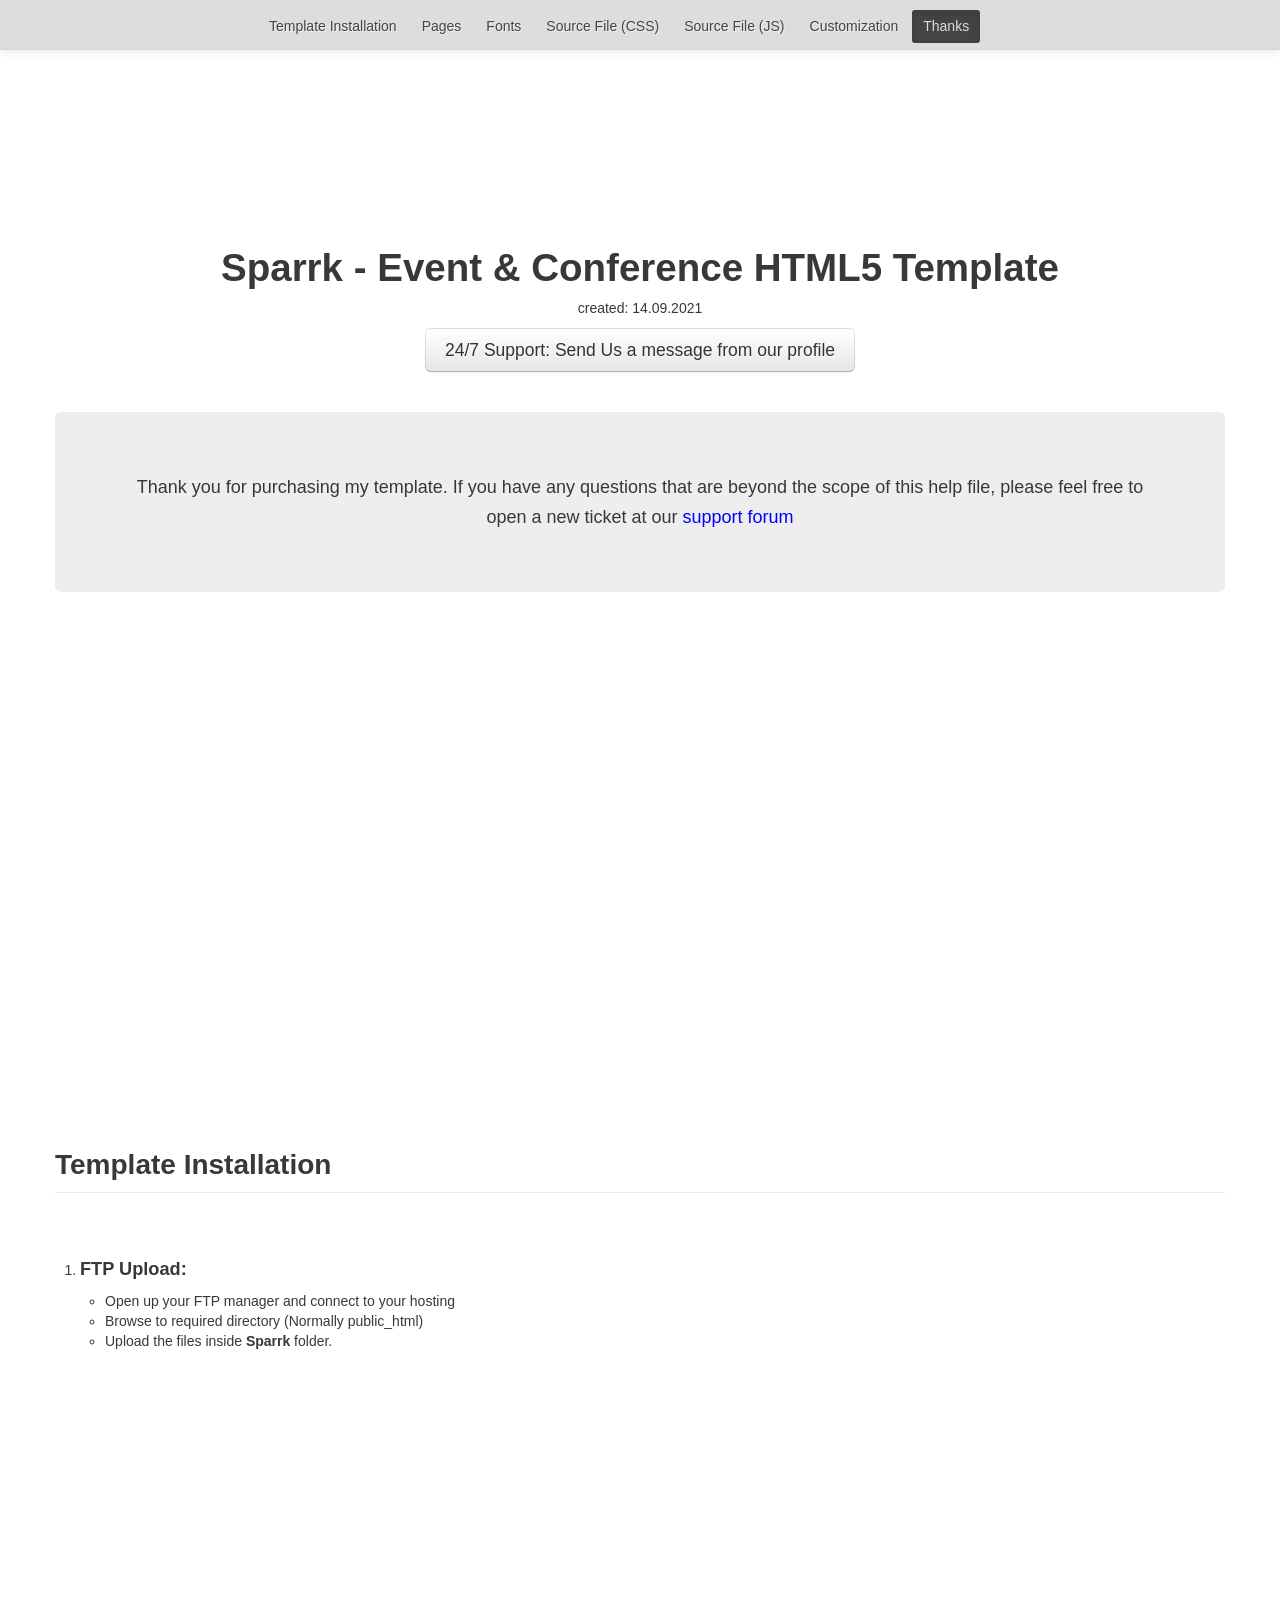
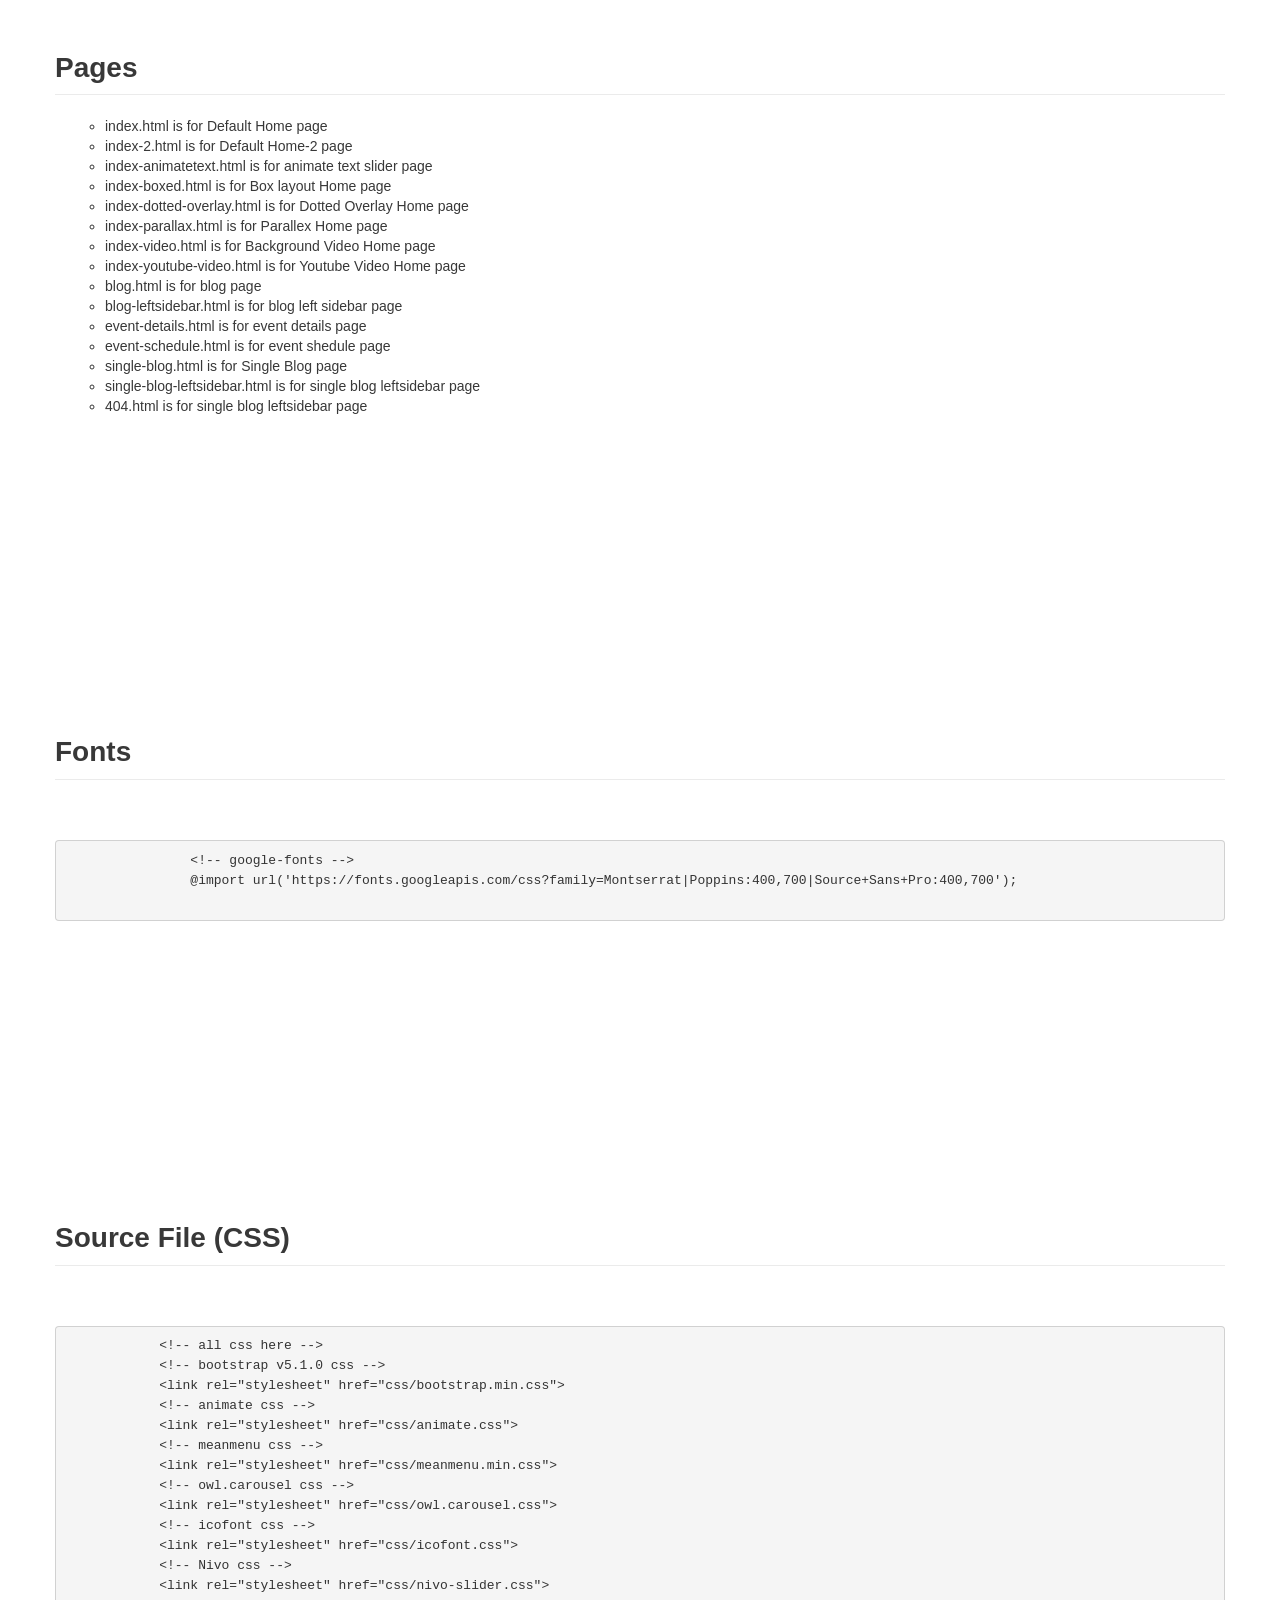
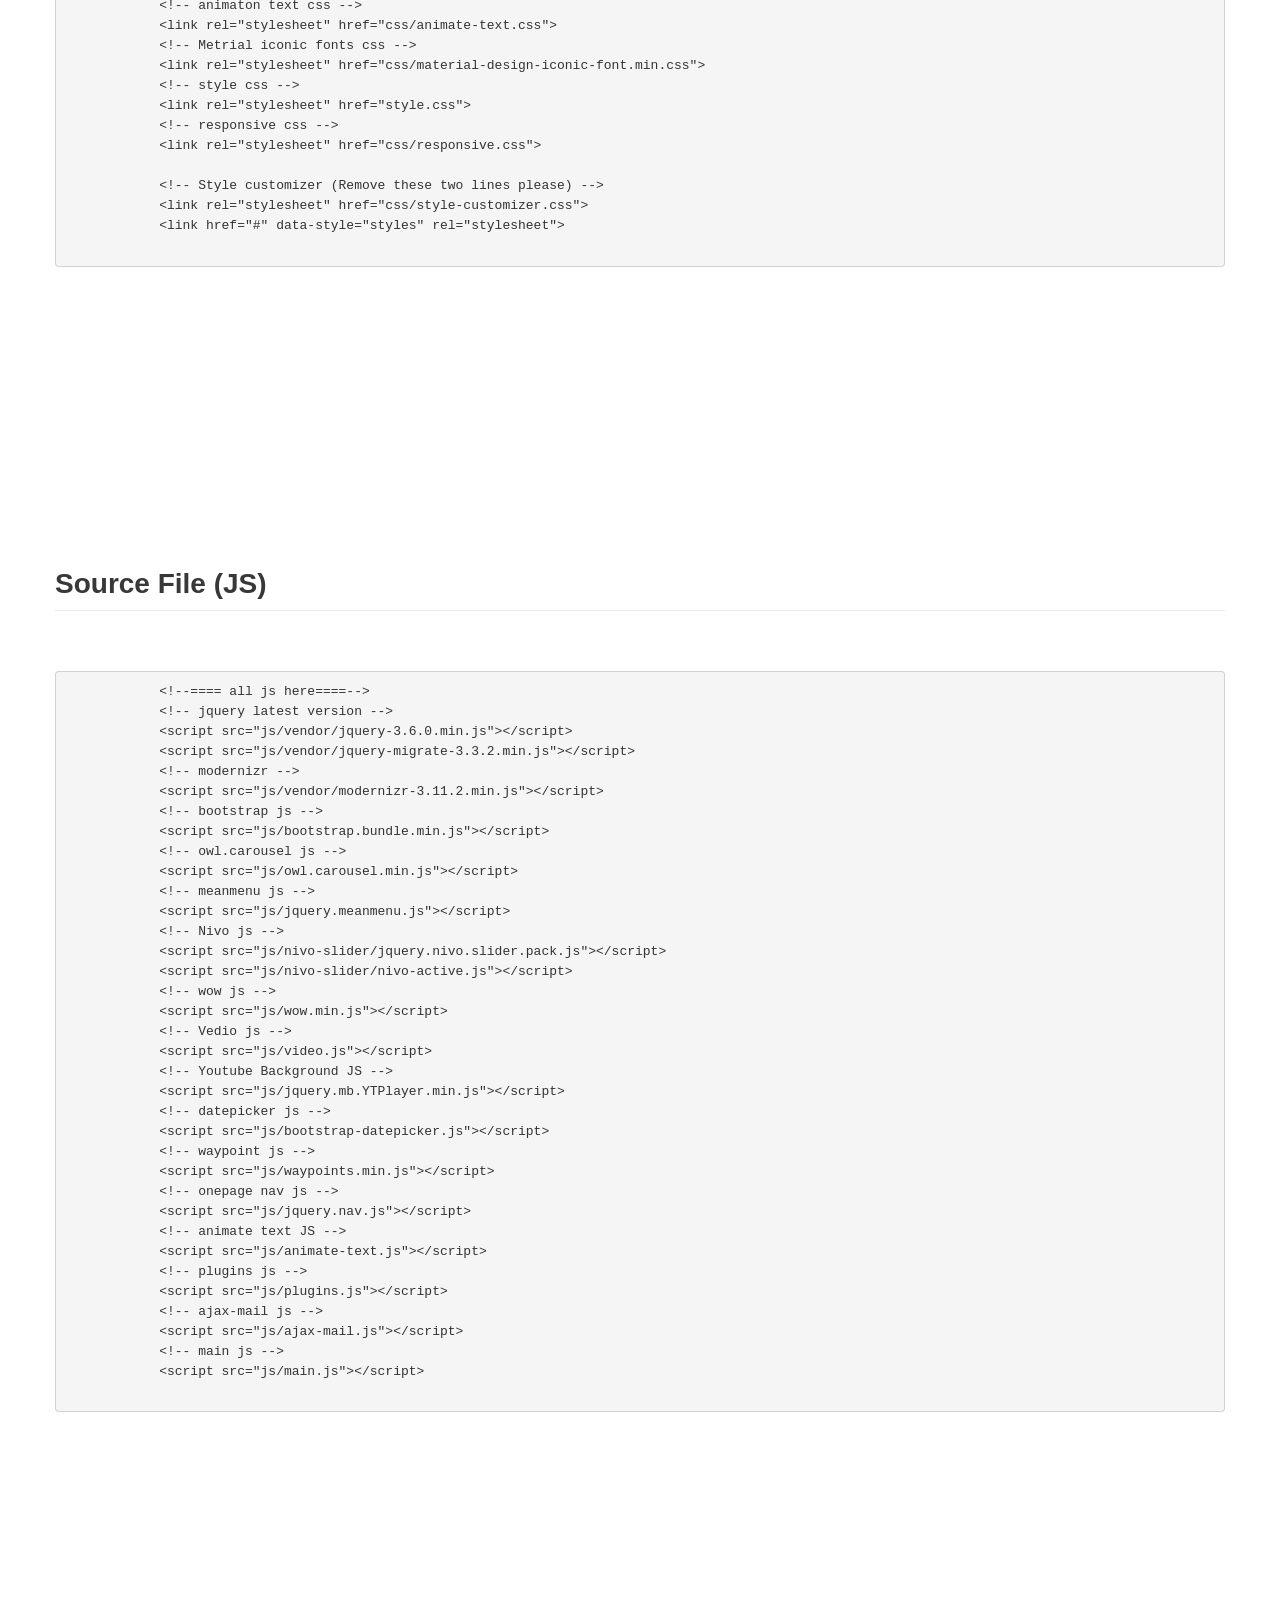
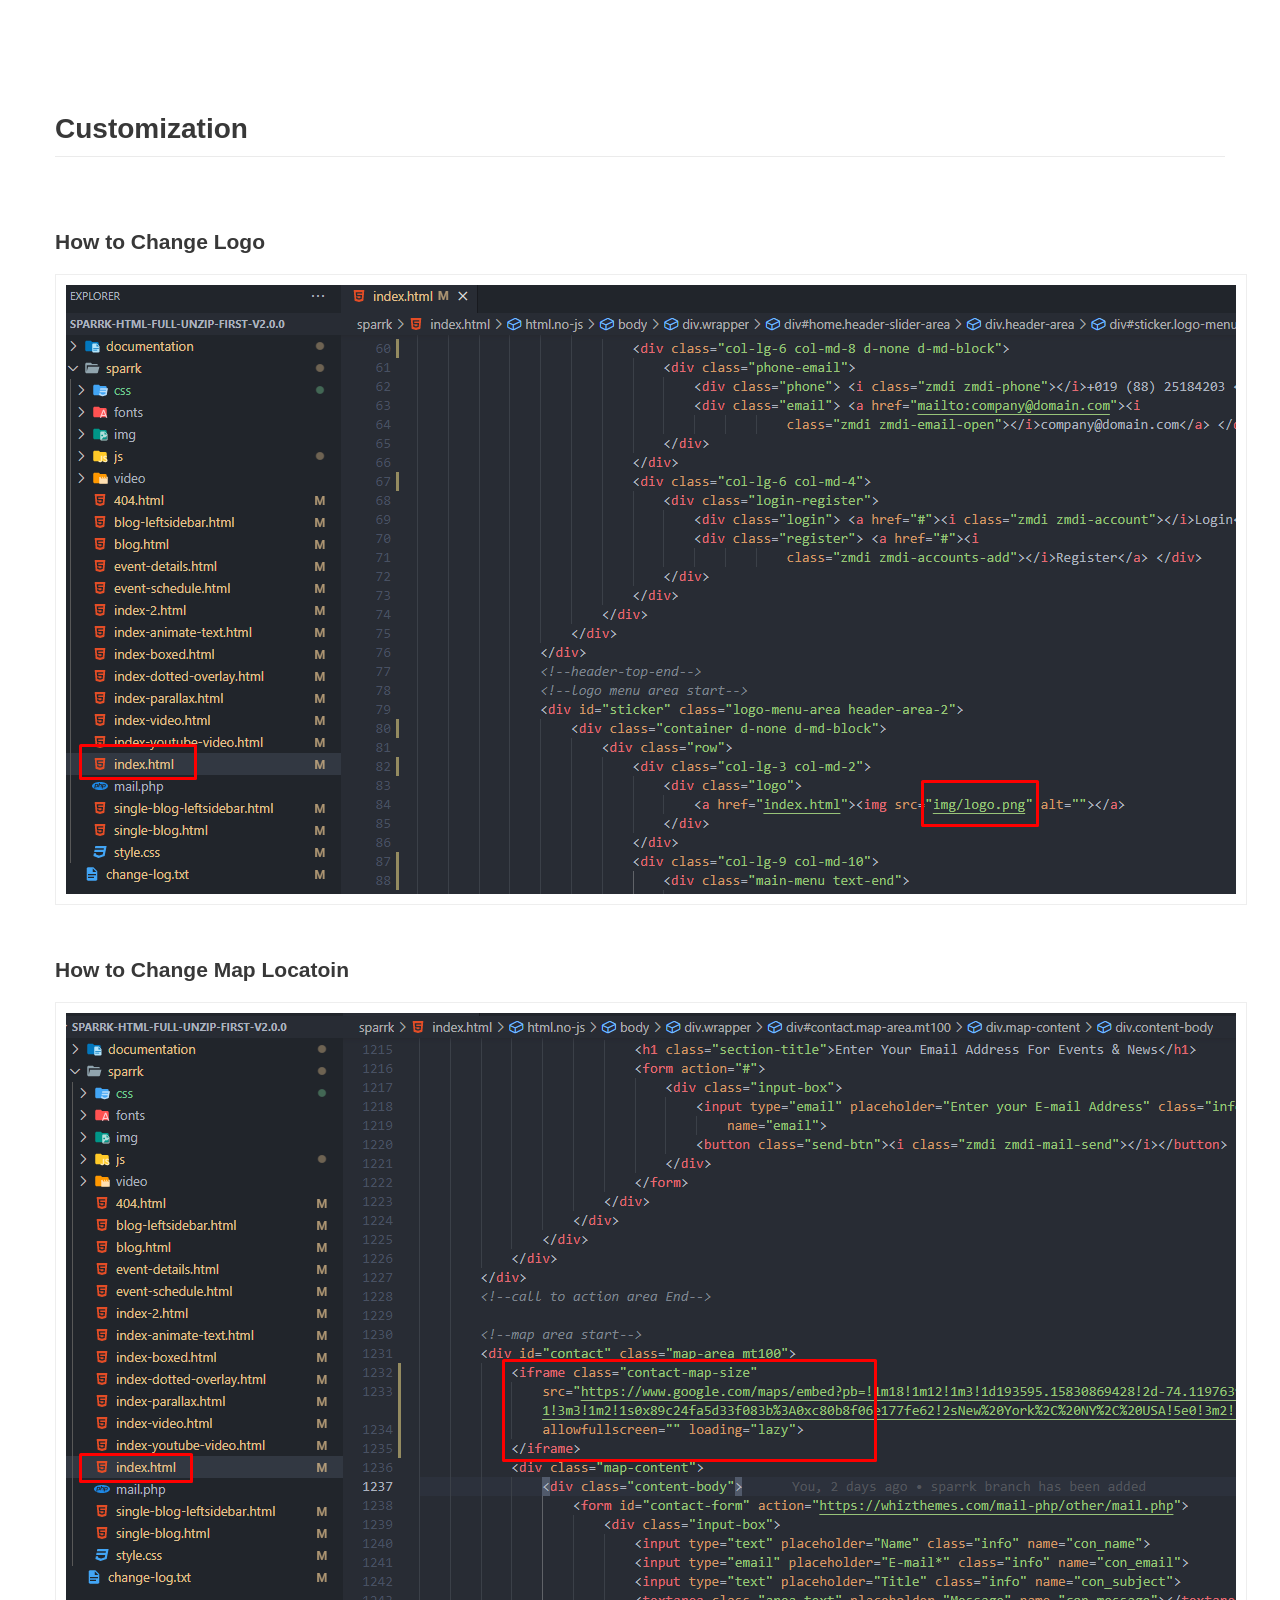
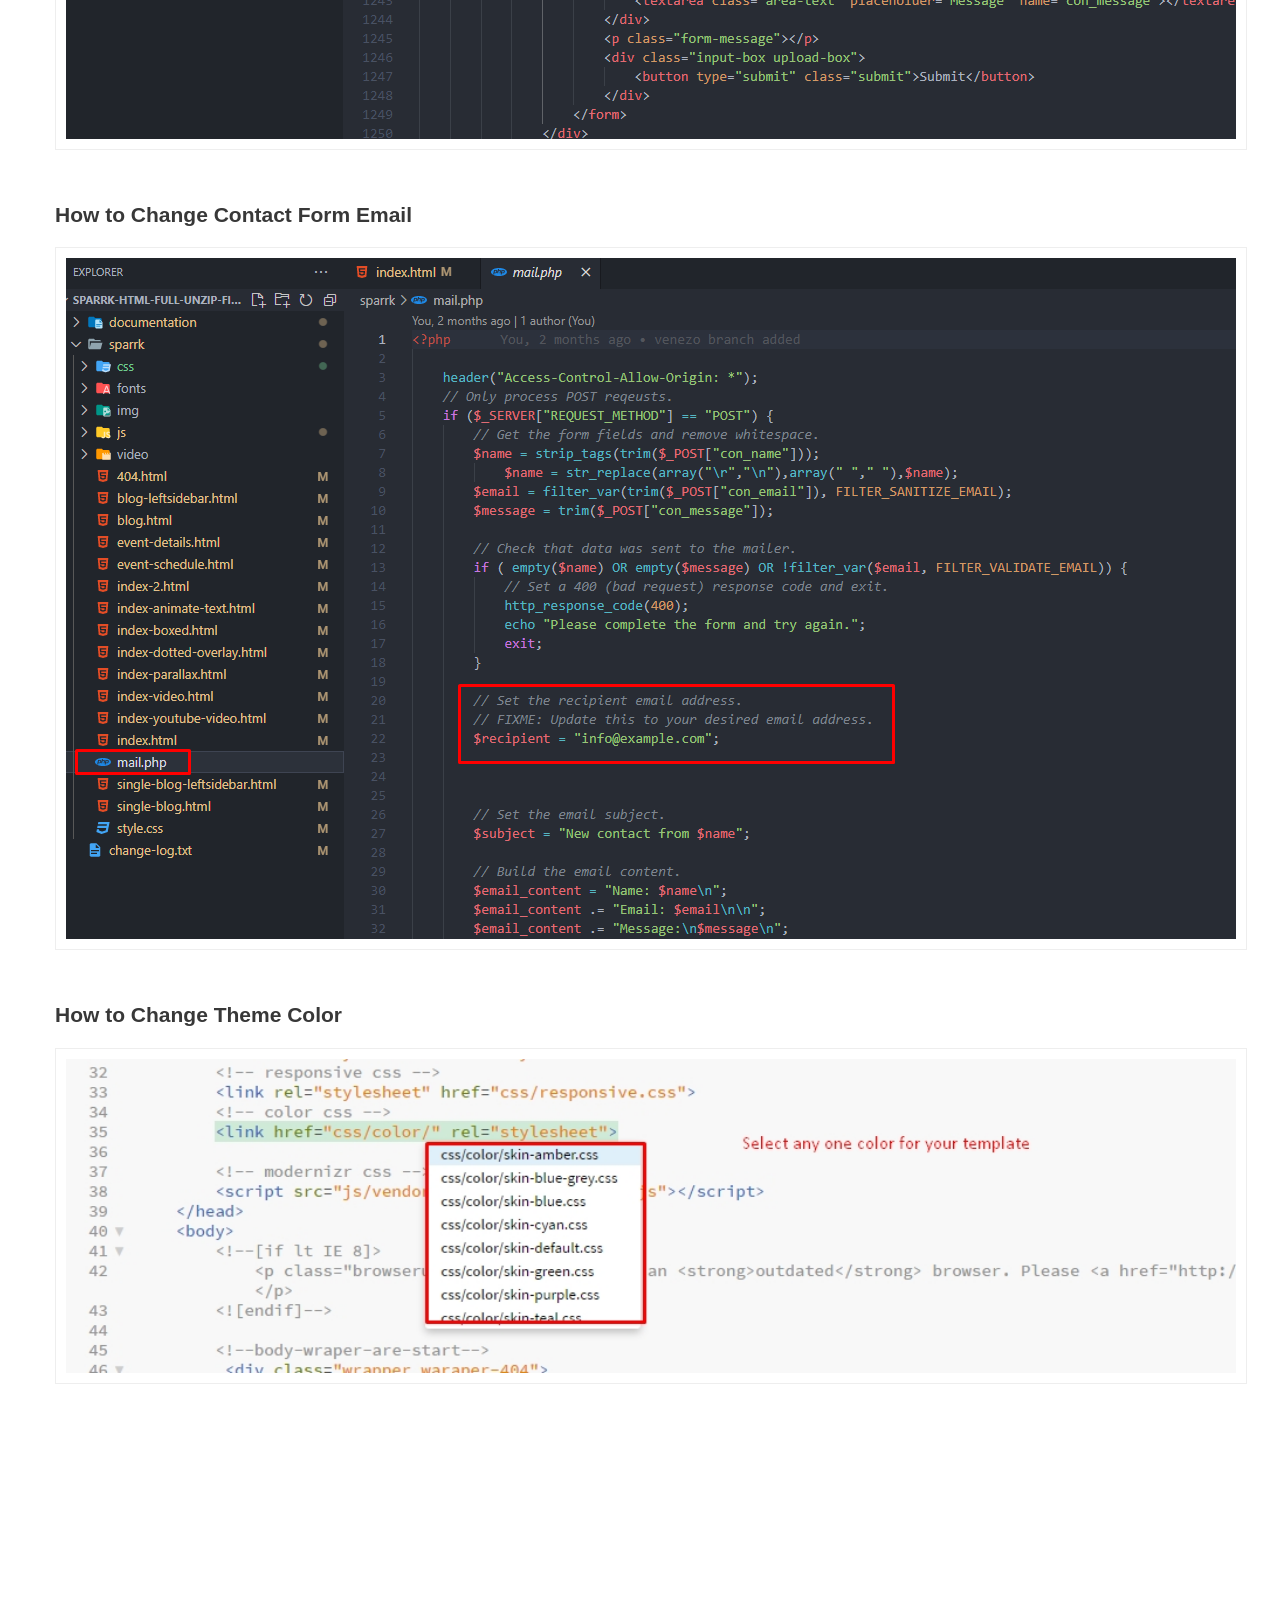
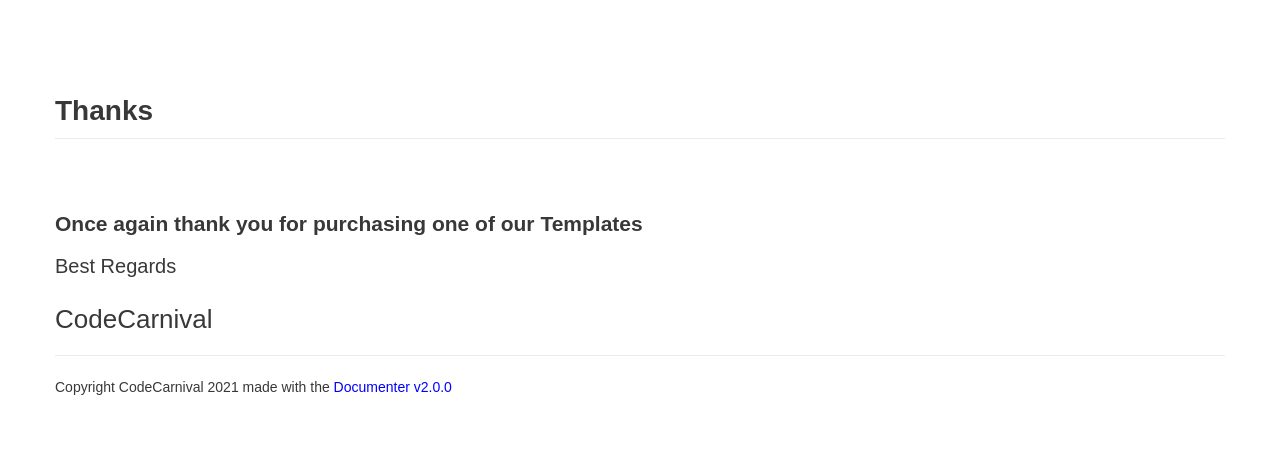
<file: documentation/index.html>
<!DOCTYPE html>
<html lang="en">

<head>
    <meta charset="utf-8">
    <title>Sparrk - Event & Conference HTML5 Template</title>
    <meta name="description" content="">
    <meta name="viewport" content="width=device-width, initial-scale=1.0, maximum-scale=1.0, minimum-scale=1.0">
    <link href="assets/css/bootstrap.css" rel="stylesheet">
    <link href="assets/js/google-code-prettify/prettify.css" rel="stylesheet">
    <link href="assets/css/bootstrap-responsive.css" rel="stylesheet">
    <link href="assets/css/documenter_style.css" rel="stylesheet">

    <!-- Place favicon.ico in the root directory -->
    <link rel="shortcut icon" type="image/x-icon" href="assets/img/favicon.ico">

    <!-- Le HTML5 shim, for IE6-8 support of HTML5 elements -->
    <!--[if lt IE 9]>
      <script src="//html5shim.googlecode.com/svn/trunk/html5.js"></script>
    <![endif]-->
    <style>
        html,
        body {
            background-color: #FFFFFF;
            color: #383838;
        }

        h1,
        h2,
        h3,
        h4,
        h5,
        h6 {
            color: #383838;
        }

        section table {
            background-color: #FFFFFF;
        }

        ::-moz-selection {
            background: #444444;
            color: #DDDDDD;
        }

        ::selection {
            background: #444444;
            color: #DDDDDD;
        }

        /* a.brand {
            background-image: url(assets/images/image_1.png);
        } */

        a,
        a:hover,
        a:active {
            color: #0000FF;
        }

        hr {
            border-top: 1px solid #EBEBEB;
            border-bottom: 1px solid #FFFFFF;
        }

        div.navbar-inner,
        .navbar .nav li ul {
            background: #DDDDDD;
            color: #222222;
        }

        a.btn-navbar {
            background: #DDDDDD;
            color: #222222;
        }

        .navbar .nav li a {
            color: #222222;
            text-shadow: 1px 1px 0px #EEEEEE;
        }

        .navbar .nav li a:hover,
        .navbar .nav li.active a {
            text-shadow: none;
        }

        .navbar .nav>li a {
            color: #444444;
        }

        .navbar .nav>li a:hover,
        a.btn-navbar:hover {
            background: #444444;
            color: #DDDDDD;
        }

        .navbar .nav .active>a,
        .navbar .nav .active>a:hover,
        a.btn-navbar:active {
            background-color: #444444;
            color: #DDDDDD;
        }

        .navbar .nav li ul li a:hover {
            background: #444444;
            color: #DDDDDD;
        }

        .navbar .nav li ul li a:active {
            background: #444444;
            color: #DDDDDD;
        }

        /* .btn-primary {
            background-image: -moz-linear-gradient(top, #0088CC, #0044CC);
            background-image: -ms-linear-gradient(top, #0088CC, #0044CC);
            background-image: -webkit-gradient(linear, 0 0, 0 0088CC%, from(#DDDDDD), to(#0044CC));
            background-image: -webkit-linear-gradient(top, #0088CC, #0044CC);
            background-image: -o-linear-gradient(top, #0088CC, #0044CC);
            background-image: linear-gradient(top, #0088CC, #0044CC);
            filter: progid:DXImageTransform.Microsoft.gradient(startColorstr='#0088CC', endColorstr='#0044CC', GradientType=0);
            border-color: #0044CC #0044CC #bfbfbf;
            color: #FFFFFF;
        } */

        .btn-primary:hover,
        .btn-primary:active,
        .btn-primary.active,
        .btn-primary.disabled,
        .btn-primary[disabled] {
            background-color: #0044CC;
        }

        #documenter_copyright {
            display: block !important;
            visibility: visible !important;
        }

        #theme_options2 img {
            border: 1px solid #eee;
            margin: 10px 0;
            max-width: 100%;
            padding: 10px;
        }
    </style>
</head>

<body class="documenter-project-Reale Aste-" data-spy="scroll" id="top">

    <!-- Documentation Navbar -->

    <div class="navbar navbar-fixed-top">
        <div class="navbar-inner">
            <div class="container"> <a class="btn btn-navbar" data-toggle="collapse" data-target=".nav-collapse"> <span
                        class="icon-bar"></span> <span class="icon-bar"></span> <span class="icon-bar"></span> </a> <a
                    class="brand" href="#"></a>
                <div class="nav-collapse">
                    <ul class="nav">
                        <li><a href="#theme_installation" title="Theme Installation">Template Installation</a></li>
                        <li><a href="#reading_setting" title="Page Included in Nimis">Pages</a></li>
                        <li><a href="#fonts" title="Fonts">Fonts</a></li>
                        <li><a href="#theme_options" title="Source File (CSS)">Source File (CSS)</a></li>
                        <li><a href="#theme_options1" title="Source File (JS)">Source File (JS)</a></li>
                        <li><a href="#theme_options2" title="Customize">Customization</a></li>
                        <li><a href="#thanks" title="Thanks">Thanks</a></li>
                    </ul>
                </div>
            </div>
        </div>
    </div>
    <!-- End of Navbar -->

    <!-- Main Container Beginning -->

    <div class="container" id="documenter_content">
        <div id="documenter-cover">
            <div class="masthead">
                <h1 style="text-align: center">Sparrk - Event & Conference HTML5 Template</h1>
                <p style="text-align: center">created: 14.09.2021</p>
                <p class="download-info"> <a href="https://hasthemes.com/contact-us/" class="btn btn-large">24/7
                        Support: Send Us a message from our profile</a> </p>
            </div>
            <!-- masthead -->
            <div id="intro">
                <p class="highlight hero-unit">Thank you for purchasing my template. If you have any questions that are
                    beyond the scope of this help file, please feel free to open a new ticket at our <a
                        href="https://hasthemes.com/contact-us/" target="_blank">support forum</a></p>
            </div>
            <!-- intro -->
        </div>

        <section id="theme_installation">
            <div class="page-header">
                <h3>Template Installation</h3>
                <hr class="notop">
            </div>
            <ol>
                <li>
                    <h5>FTP Upload:</h5>
                    <ul>
                        <li>Open up your FTP manager and connect to your hosting</li>
                        <li>Browse to required directory (Normally public_html)</li>
                        <li>Upload the files inside <strong>Sparrk</strong> folder.</li>
                    </ul>
                </li>
            </ol>
        </section>

        <section id="reading_setting">
            <div class="page-header">
                <h3>Pages</h3>
                <hr class="notop">
                <ol>
                    <ul>
                        <li>index.html is for Default Home page</li>
                        <li>index-2.html is for Default Home-2 page</li>
                        <li>index-animatetext.html is for animate text slider page</li>
                        <li>index-boxed.html is for Box layout Home page</li>
                        <li>index-dotted-overlay.html is for Dotted Overlay Home page</li>
                        <li>index-parallax.html is for Parallex Home page</li>
                        <li>index-video.html is for Background Video Home page</li>
                        <li>index-youtube-video.html is for Youtube Video Home page</li>
                        <li>blog.html is for blog page</li>
                        <li>blog-leftsidebar.html is for blog left sidebar page</li>
                        <li>event-details.html is for event details page</li>
                        <li>event-schedule.html is for event shedule page</li>
                        <li>single-blog.html is for Single Blog page</li>
                        <li>single-blog-leftsidebar.html is for single blog leftsidebar page</li>
                        <li>404.html is for single blog leftsidebar page</li>
                    </ul>
                </ol>
            </div>
        </section>

        <section id="fonts">
            <div class="page-header">
                <h3>Fonts</h3>
                <hr class="notop">
            </div>
            <pre>
                &lt;!-- google-fonts --&gt;
                @import url('https://fonts.googleapis.com/css?family=Montserrat|Poppins:400,700|Source+Sans+Pro:400,700');
            </pre>
        </section>

        <section id="theme_options">
            <div class="page-header">
                <h3>Source File (CSS)</h3>
                <hr class="notop">
            </div>
            <pre>
            &lt;!-- all css here --&gt;
            &lt;!-- bootstrap v5.1.0 css --&gt;
            &lt;link rel="stylesheet" href="css/bootstrap.min.css"&gt;
            &lt;!-- animate css --&gt;
            &lt;link rel="stylesheet" href="css/animate.css"&gt;
            &lt;!-- meanmenu css --&gt;
            &lt;link rel="stylesheet" href="css/meanmenu.min.css"&gt;
            &lt;!-- owl.carousel css --&gt;
            &lt;link rel="stylesheet" href="css/owl.carousel.css"&gt;
            &lt;!-- icofont css --&gt;
            &lt;link rel="stylesheet" href="css/icofont.css"&gt;
            &lt;!-- Nivo css --&gt;
            &lt;link rel="stylesheet" href="css/nivo-slider.css"&gt;
            &lt;!-- animaton text css --&gt;
            &lt;link rel="stylesheet" href="css/animate-text.css"&gt;
            &lt;!-- Metrial iconic fonts css --&gt;
            &lt;link rel="stylesheet" href="css/material-design-iconic-font.min.css"&gt;
            &lt;!-- style css --&gt;
            &lt;link rel="stylesheet" href="style.css"&gt;
            &lt;!-- responsive css --&gt;
            &lt;link rel="stylesheet" href="css/responsive.css"&gt;

            &lt;!-- Style customizer (Remove these two lines please) --&gt;
            &lt;link rel="stylesheet" href="css/style-customizer.css"&gt;
            &lt;link href="#" data-style="styles" rel="stylesheet"&gt;
		</pre>
        </section>

        <section id="theme_options1">
            <div class="page-header">
                <h3>Source File (JS)</h3>
                <hr class="notop">
            </div>
            <pre>
            &lt;!--==== all js here====--&gt;
            &lt;!-- jquery latest version --&gt;
            &lt;script src="js/vendor/jquery-3.6.0.min.js"&gt;&lt;/script&gt;
            &lt;script src="js/vendor/jquery-migrate-3.3.2.min.js"&gt;&lt;/script&gt;
            &lt;!-- modernizr --&gt;
            &lt;script src="js/vendor/modernizr-3.11.2.min.js"&gt;&lt;/script&gt;
            &lt;!-- bootstrap js --&gt;
            &lt;script src="js/bootstrap.bundle.min.js"&gt;&lt;/script&gt;
            &lt;!-- owl.carousel js --&gt;
            &lt;script src="js/owl.carousel.min.js"&gt;&lt;/script&gt;
            &lt;!-- meanmenu js --&gt;
            &lt;script src="js/jquery.meanmenu.js"&gt;&lt;/script&gt;
            &lt;!-- Nivo js --&gt;
            &lt;script src="js/nivo-slider/jquery.nivo.slider.pack.js"&gt;&lt;/script&gt;
            &lt;script src="js/nivo-slider/nivo-active.js"&gt;&lt;/script&gt;
            &lt;!-- wow js --&gt;
            &lt;script src="js/wow.min.js"&gt;&lt;/script&gt;
            &lt;!-- Vedio js --&gt;
            &lt;script src="js/video.js"&gt;&lt;/script&gt;
            &lt;!-- Youtube Background JS --&gt;
            &lt;script src="js/jquery.mb.YTPlayer.min.js"&gt;&lt;/script&gt;
            &lt;!-- datepicker js --&gt;
            &lt;script src="js/bootstrap-datepicker.js"&gt;&lt;/script&gt;
            &lt;!-- waypoint js --&gt;
            &lt;script src="js/waypoints.min.js"&gt;&lt;/script&gt;
            &lt;!-- onepage nav js --&gt;
            &lt;script src="js/jquery.nav.js"&gt;&lt;/script&gt;
            &lt;!-- animate text JS --&gt;
            &lt;script src="js/animate-text.js"&gt;&lt;/script&gt;
            &lt;!-- plugins js --&gt;
            &lt;script src="js/plugins.js"&gt;&lt;/script&gt;
            &lt;!-- ajax-mail js --&gt;
            &lt;script src="js/ajax-mail.js"&gt;&lt;/script&gt;
            &lt;!-- main js --&gt;
            &lt;script src="js/main.js"&gt;&lt;/script&gt;
		</pre>
        </section>

        <section id="theme_options2">
            <div class="page-header">
                <h3>Customization</h3>
                <hr class="notop">
            </div>
            <h4>How to Change Logo</h4>
            <img src="assets/img/logo.png" alt="">
            <h4>How to Change Map Locatoin</h4>
            <img src="assets/img/map.png" alt="">
            <h4>How to Change Contact Form Email</h4>
            <img src="assets/img/email.png" alt="">
            <h4>How to Change Theme Color</h4>
            <img src="assets/img/color.jpg" alt="">
        </section>

        <section id="thanks">
            <div class="page-header">
                <h3>Thanks</h3>
                <hr class="notop">
            </div>
            <h4 id="thanks_span_style"
                margin_0px_padding_0px_border_0px_outline_0px_font_weight_700_font_style_inherit_font_family_inherit_vertical_align_baseline"once_again_thankyou_for_for_purchasing_one_of_our_theme_span">
                <span
                    style="margin: 0px; padding: 0px; border: 0px; outline: 0px; font-weight: 700; font-style: inherit; font-family: inherit; vertical-align: baseline;">Once
                    again thank you for purchasing one of our Templates</span></h4>
            <h2
                style="margin: 0px 0px 18px; padding: 0px; border: 0px; outline: 0px; font-weight: 100; font-size: 20px; font-family: Arial, verdana, arial, sans-serif; vertical-align: baseline; color: rgb(56, 56, 56);">
                Best Regards</h2>
            <h3
                style="margin: 18px 0px 0px; padding: 0px; border: 0px; outline: 0px; font-weight: 100; font-size: 26px; font-family: Arial, verdana, arial, sans-serif; vertical-align: baseline; color: rgb(56, 56, 56);">
                CodeCarnival</h3>
        </section>
        <hr />
        <footer>
            <p>Copyright CodeCarnival 2021 made with the <a href="#">Documenter v2.0.0</a></p>
        </footer>
    </div>
    <!-- /container -->

    <!-- Le javascript
    ================================================== -->
    <!-- Placed at the end of the document so the pages load faster -->
    <script>document.createElement('section'); var duration = '500', easing = 'swing';</script>
    <script src="assets/js/jquery.js"></script>
    <script src="assets/js/jquery.scrollTo.js"></script>
    <script src="assets/js/jquery.easing.js"></script>
    <script src="assets/js/scripts.js"></script>
    <script src="assets/js/google-code-prettify/prettify.js"></script>
    <script src="assets/js/bootstrap-min.js"></script>
</body>

</html>
</file>
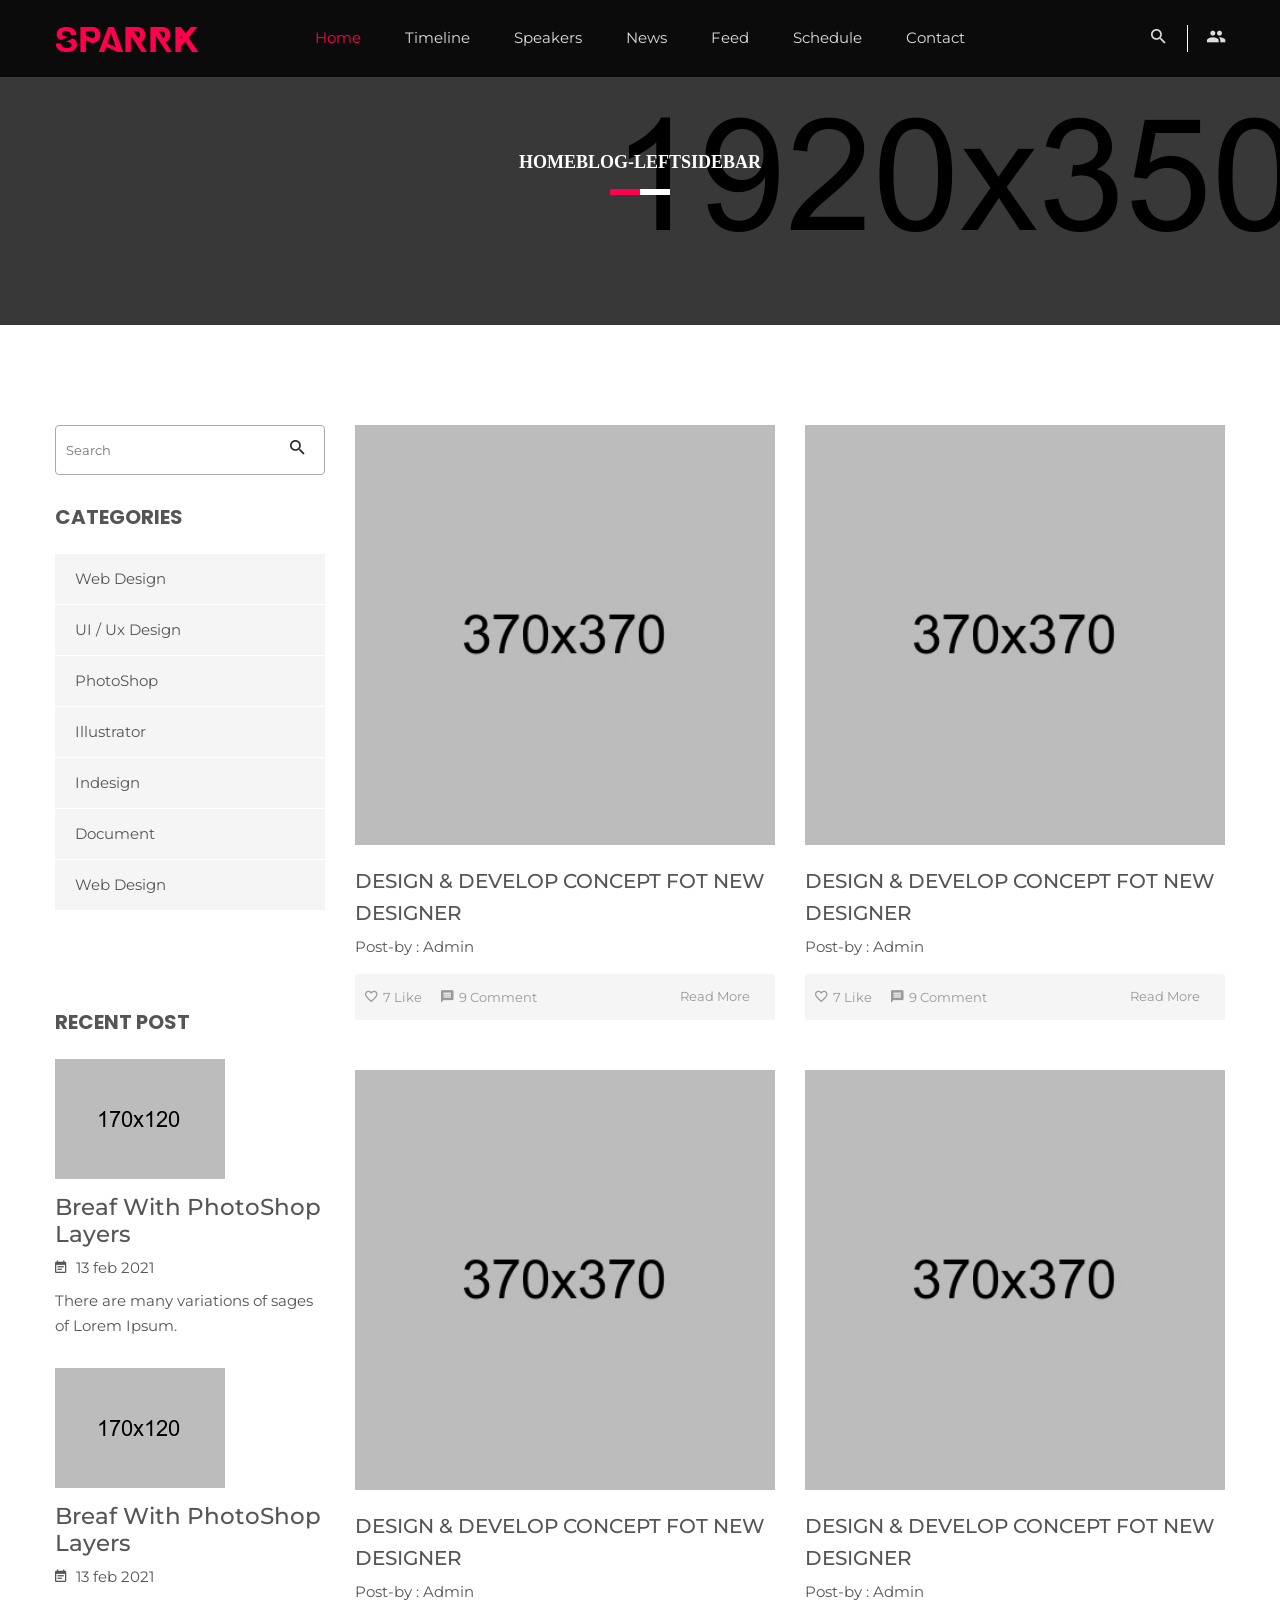
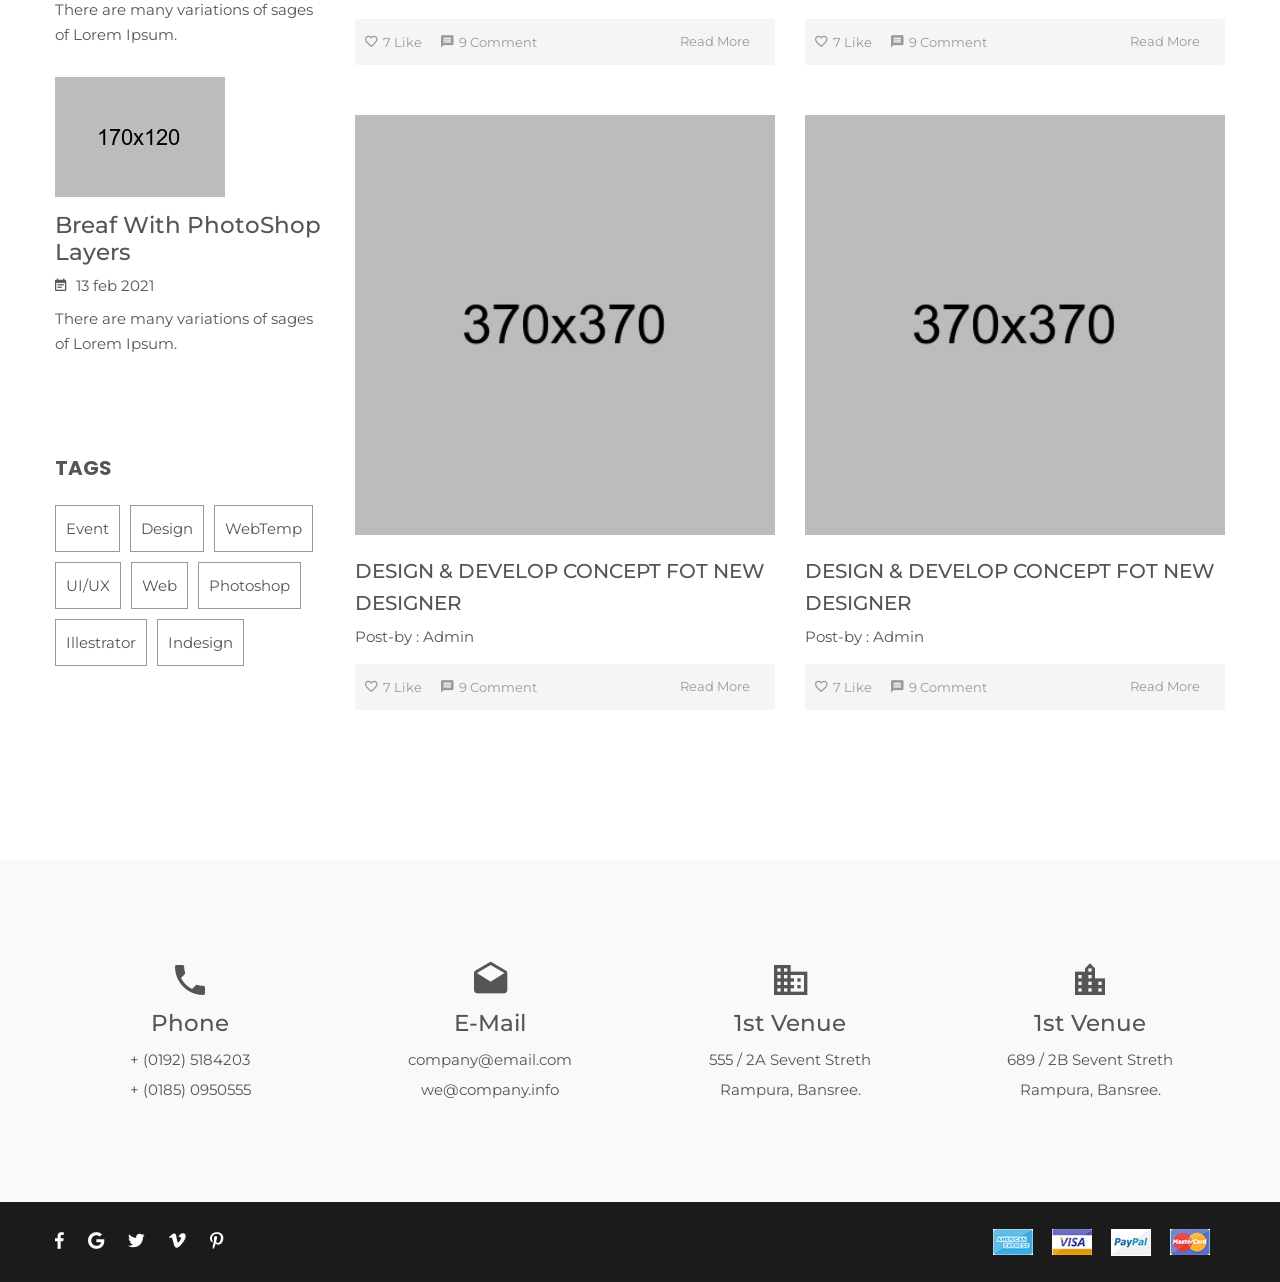
<file: blog-leftsidebar.html>
<!doctype html>
<html class="no-js" lang="en">

<head>
    <meta charset="utf-8">
    <meta http-equiv="x-ua-compatible" content="ie=edge">
    <title>Blog-leftsidebar || Spark</title>
    <meta name="description" content="">
    <meta name="viewport" content="width=device-width, initial-scale=1">

    <!-- Place favicon.ico in the root directory -->
    <link rel="shortcut icon" type="image/x-icon" href="img/icon/favicon.ico">

    <!-- all css here -->
    <!-- bootstrap v5.1.0 css -->
    <link rel="stylesheet" href="css/bootstrap.min.css">
    <!-- animate css -->
    <link rel="stylesheet" href="css/animate.min.css">
    <!-- meanmenu css -->
    <link rel="stylesheet" href="css/meanmenu.min.css">
    <!-- owl.carousel css -->
    <link rel="stylesheet" href="css/owl.carousel.css">
    <!-- icofont css -->
    <link rel="stylesheet" href="css/icofont.css">
    <!-- Nivo css -->
    <link rel="stylesheet" href="css/nivo-slider.css">
    <!-- animaton text css -->
    <link rel="stylesheet" href="css/animate-text.css">
    <!-- datepicker css -->
    <link rel="stylesheet" href="css/bootstrap-datepicker.min.css">
    <!-- Metrial iconic fonts css -->
    <link rel="stylesheet" href="css/material-design-iconic-font.min.css">
    <!-- style css -->
    <link rel="stylesheet" href="style.css">
    <!-- responsive css -->
    <link rel="stylesheet" href="css/responsive.css">
    <!-- color css -->
    <link href="css/color/skin-default.css" rel="stylesheet">

    <!-- modernizr css -->
    <script src="js/vendor/modernizr-3.11.2.min.js"></script>
</head>

<body>
    <!--[if lt IE 8]>
            <p class="browserupgrade">You are using an <strong>outdated</strong> browser. Please <a href="http://browsehappy.com/">upgrade your browser</a> to improve your experience.</p>
        <![endif]-->

    <!--body-wraper-are-start-->
    <div class="wrapper blog">

        <!--slider header area are start-->
        <div id="home" class="header-slider-area">
            <!--header start-->
            <div class="header-area header-2">
                <!--logo menu area start-->
                <div id="sticker" class="logo-menu-area header-area-2">
                    <div class="container d-none d-md-block">
                        <div class="row">
                            <div class="col-md-2">
                                <div class="logo">
                                    <a href="index.html"><img src="img/logo.png" alt=""></a>
                                </div>
                            </div>
                            <div class="col-lg-8 col-md-10">
                                <div class="main-menu text-center">
                                    <nav>
                                        <ul id="nav">
                                            <li><a class="smooth-scroll" href="#home">Home</a></li>
                                            <li><a class="smooth-scroll" href="#timeline">Timeline</a></li>
                                            <li><a class="smooth-scroll" href="#speakers">Speakers</a></li>
                                            <li><a class="smooth-scroll" href="#news">News</a></li>
                                            <li><a class="smooth-scroll" href="#inst-feed">Feed</a></li>
                                            <li><a href="event-schedule.html">Schedule</a></li>
                                            <li><a class="smooth-scroll" href="#contact">Contact</a></li>
                                        </ul>
                                    </nav>
                                </div>
                            </div>
                            <div class="col-lg-2 d-none d-lg-block">
                                <div class="search-account">
                                    <ul>
                                        <li>
                                            <form action="#">
                                                <div class="search-bar">
                                                    <button type="button" class="search"><i
                                                            class="zmdi zmdi-search"></i></button>
                                                    <input type="search" name="search" placeholder="Search...">
                                                </div>
                                            </form>
                                        </li>
                                        <li><a class="" href="#"><i class="zmdi zmdi-accounts"></i></a></li>
                                    </ul>
                                </div>
                            </div>
                        </div>
                    </div>
                    <!--logo menu area end-->
                    <!-- mobile-menu-area start -->
                    <div class="mobile-menu-area">
                        <div class="container">
                            <div class="logo-02">
                                <a href="index.html"><img src="img/logo-02.png" alt=""></a>
                            </div>
                            <div class="row">
                                <div class="col-12">
                                    <nav id="dropdown">
                                        <ul>
                                            <li><a href="#home">Home</a></li>
                                            <li><a href="#about-event">About</a></li>
                                            <li><a href="#happen">Happen</a></li>
                                            <li><a href="#speakers">Speakers</a></li>
                                            <li><a href="#news">News</a></li>
                                            <li><a href="event-schedule.html">Schedule</a></li>
                                            <li><a href="#contact">Contact</a></li>
                                        </ul>
                                    </nav>
                                </div>
                            </div>
                        </div>
                    </div>
                    <!--mobile menu area end-->
                </div>
            </div>
            <!-- header End-->
        </div>
        <!--slider header area are end-->

        <!--  breadcumb-area start-->
        <div class="breadcumb-area bg-overlay">
            <div class="container">
                <ol class="breadcrumb">
                    <li><a href="index.html">Home</a></li>
                    <li class="active">Blog-leftsidebar</li>
                </ol>
            </div>
        </div>
        <!--  breadcumb-area end-->

        <!-- main blog area start-->
        <div class="main-blog-area ptb100 fix">
            <div class="container">
                <div class="row">
                    <div class="col-lg-3 col-md-5 order-2 order-md-1">
                        <div class="total-widget">
                            <div class="single-widget search-widget mb30">
                                <form action="#">
                                    <div class="input-box">
                                        <input type="search" placeholder="Search" class="info" name="serch">
                                        <button class="search-btn"><i class="zmdi zmdi-search"></i></button>
                                    </div>
                                </form>
                            </div>
                            <div class="single-widget catagory-widget">
                                <h3 class="aside-title uppercase">Categories</h3>
                                <ul>
                                    <li><a href="#">Web Design</a></li>
                                    <li><a href="#">UI / Ux Design</a></li>
                                    <li><a href="#">PhotoShop</a></li>
                                    <li><a href="#">Illustrator</a></li>
                                    <li><a href="#">Indesign</a></li>
                                    <li><a href="#">Document</a></li>
                                    <li><a href="#">Web Design</a></li>
                                </ul>
                            </div>
                            <div class="single-widget recent-post mt100">
                                <h3 class="aside-title uppercase">Recent Post</h3>
                                <div class="rec-blog-content">
                                    <img src="img/blog/recent-01.jpg" alt="">
                                    <h4><a href="#">Breaf With PhotoShop Layers</a></h4>
                                    <p class="blog-date"><i class="zmdi zmdi-calendar-note"></i>13 feb 2021</p>
                                    <p>There are many variations of sages of Lorem Ipsum.</p>
                                </div>
                                <div class="rec-blog-content">
                                    <img src="img/blog/recent-02.jpg" alt="">
                                    <h4><a href="#">Breaf With PhotoShop Layers</a></h4>
                                    <p class="blog-date"><i class="zmdi zmdi-calendar-note"></i>13 feb 2021</p>
                                    <p>There are many variations of sages of Lorem Ipsum.</p>
                                </div>
                                <div class="rec-blog-content hidden-md">
                                    <img src="img/blog/recent-03.jpg" alt="">
                                    <h4><a href="#">Breaf With PhotoShop Layers</a></h4>
                                    <p class="blog-date"><i class="zmdi zmdi-calendar-note"></i>13 feb 2021</p>
                                    <p>There are many variations of sages of Lorem Ipsum.</p>
                                </div>
                            </div>
                            <div class="single-widget tag-widget mt100">
                                <h3 class="aside-title uppercase">Tags</h3>
                                <ul>
                                    <li><a href="#">Event</a></li>
                                    <li><a href="#">Design</a></li>
                                    <li><a href="#">WebTemp</a></li>
                                    <li><a href="#">UI/UX</a></li>
                                    <li><a href="#">Web</a></li>
                                    <li><a href="#">Photoshop</a></li>
                                    <li><a href="#">Illestrator</a></li>
                                    <li><a href="#">Indesign</a></li>
                                </ul>
                            </div>
                        </div>
                    </div>
                    <div class="col-lg-9 col-md-7 order-1 order-md-2">
                        <div class="blog-body">
                            <div class="row">
                                <div class="col-lg-6">
                                    <div class="single-news single-news-02">
                                        <div class="news-img animate-eff">
                                            <a href="#"><img src="img/blog/blog-03.jpg" alt=""></a>
                                        </div>
                                        <div class="news-contant">
                                            <h3 class="uppercase"><a href="#">Design & Develop concept fot new
                                                    Designer</a></h3>
                                            <p>Post-by :<a href="#"> Admin</a> </p>
                                            <div class="news-bottom shadow-box">
                                                <a href="#"><i class="zmdi zmdi-favorite-outline"></i>7 Like</a>
                                                <a href="#"><i class="zmdi zmdi-comment-text"></i>9 Comment</a>
                                                <a class="read-more" href="single-blog.html">Read More</a>
                                            </div>
                                        </div>
                                    </div>
                                </div>
                                <div class="col-lg-6">
                                    <div class="single-news single-news-02">
                                        <div class="news-img animate-eff">
                                            <a href="#"><img src="img/blog/blog-04.jpg" alt=""></a>
                                        </div>
                                        <div class="news-contant">
                                            <h3 class="uppercase"><a href="#">Design & Develop concept fot new
                                                    Designer</a></h3>
                                            <p>Post-by :<a href="#"> Admin</a> </p>
                                            <div class="news-bottom shadow-box">
                                                <a href="#"><i class="zmdi zmdi-favorite-outline"></i>7 Like</a>
                                                <a href="#"><i class="zmdi zmdi-comment-text"></i>9 Comment</a>
                                                <a class="read-more" href="single-blog.html">Read More</a>
                                            </div>
                                        </div>
                                    </div>
                                </div>
                                <div class="col-lg-6">
                                    <div class="single-news single-news-02">
                                        <div class="news-img animate-eff">
                                            <a href="#"><img src="img/blog/blog-05.jpg" alt=""></a>
                                        </div>
                                        <div class="news-contant">
                                            <h3 class="uppercase"><a href="#">Design & Develop concept fot new
                                                    Designer</a></h3>
                                            <p>Post-by :<a href="#"> Admin</a> </p>
                                            <div class="news-bottom shadow-box">
                                                <a href="#"><i class="zmdi zmdi-favorite-outline"></i>7 Like</a>
                                                <a href="#"><i class="zmdi zmdi-comment-text"></i>9 Comment</a>
                                                <a class="read-more" href="single-blog.html">Read More</a>
                                            </div>
                                        </div>
                                    </div>
                                </div>
                                <div class="col-lg-6">
                                    <div class="single-news single-news-02">
                                        <div class="news-img animate-eff">
                                            <a href="#"><img src="img/blog/blog-06.jpg" alt=""></a>
                                        </div>
                                        <div class="news-contant">
                                            <h3 class="uppercase"><a href="#">Design & Develop concept fot new
                                                    Designer</a></h3>
                                            <p>Post-by :<a href="#"> Admin</a> </p>
                                            <div class="news-bottom shadow-box">
                                                <a href="#"><i class="zmdi zmdi-favorite-outline"></i>7 Like</a>
                                                <a href="#"><i class="zmdi zmdi-comment-text"></i>9 Comment</a>
                                                <a class="read-more" href="single-blog.html">Read More</a>
                                            </div>
                                        </div>
                                    </div>
                                </div>
                                <div class="col-lg-6">
                                    <div class="single-news single-news-02">
                                        <div class="news-img animate-eff">
                                            <a href="#"><img src="img/blog/blog-07.jpg" alt=""></a>
                                        </div>
                                        <div class="news-contant">
                                            <h3 class="uppercase"><a href="#">Design & Develop concept fot new
                                                    Designer</a></h3>
                                            <p>Post-by :<a href="#"> Admin</a> </p>
                                            <div class="news-bottom shadow-box">
                                                <a href="#"><i class="zmdi zmdi-favorite-outline"></i>7 Like</a>
                                                <a href="#"><i class="zmdi zmdi-comment-text"></i>9 Comment</a>
                                                <a class="read-more" href="single-blog.html">Read More</a>
                                            </div>
                                        </div>
                                    </div>
                                </div>
                                <div class="col-lg-6">
                                    <div class="single-news single-news-02">
                                        <div class="news-img animate-eff">
                                            <a href="#"><img src="img/blog/news-01.jpg" alt=""></a>
                                        </div>
                                        <div class="news-contant">
                                            <h3 class="uppercase"><a href="#">Design & Develop concept fot new
                                                    Designer</a></h3>
                                            <p>Post-by :<a href="#"> Admin</a> </p>
                                            <div class="news-bottom shadow-box">
                                                <a href="#"><i class="zmdi zmdi-favorite-outline"></i>7 Like</a>
                                                <a href="#"><i class="zmdi zmdi-comment-text"></i>9 Comment</a>
                                                <a class="read-more" href="single-blog.html">Read More</a>
                                            </div>
                                        </div>
                                    </div>
                                </div>
                            </div>
                        </div>
                    </div>
                </div>
            </div>
        </div>
        <!--main blog area start-->

        <!--information area are start-->
        <div class="information-area off-white ptb100">
            <div class="container">
                <div class="row">
                    <div class="col-md-3">
                        <div class="single-information text-center">
                            <div class="info-icon">
                                <i class="zmdi zmdi-phone"></i>
                            </div>
                            <h4>Phone</h4>
                            <p>+ (0192) 5184203</p>
                            <p>+ (0185) 0950555</p>
                        </div>
                    </div>
                    <div class="col-md-3">
                        <div class="single-information text-center">
                            <div class="info-icon">
                                <i class="zmdi zmdi-email-open"></i>
                            </div>
                            <h4>E-Mail</h4>
                            <p><a href="mailto:company@email.com">company@email.com</a></p>
                            <p><a href="mailto:we@company.info">we@company.info</a></p>
                        </div>
                    </div>
                    <div class="col-md-3">
                        <div class="single-information text-center">
                            <div class="info-icon">
                                <i class="zmdi zmdi-city-alt"></i>
                            </div>
                            <h4>1st Venue</h4>
                            <p>555 / 2A Sevent Streth</p>
                            <p>Rampura, Bansree.</p>
                        </div>
                    </div>
                    <div class="col-md-3">
                        <div class="single-information text-center">
                            <div class="info-icon">
                                <i class="zmdi zmdi-city"></i>
                            </div>
                            <h4>1st Venue</h4>
                            <p>689 / 2B Sevent Streth</p>
                            <p>Rampura, Bansree.</p>
                        </div>
                    </div>
                </div>
            </div>
        </div>
        <!--information area are start-->

        <!--footer area are start-->
        <div class="footer-area">
            <div class="container">
                <div class="row">
                    <div class="col-md-6">
                        <div class="social-area">
                            <ul>
                                <li><a href="#"><i class="zmdi zmdi-facebook"></i></a></li>
                                <li><a href="#"><i class="zmdi zmdi-google"></i></a></li>
                                <li><a href="#"><i class="zmdi zmdi-twitter"></i></a></li>
                                <li><a href="#"><i class="zmdi zmdi-vimeo"></i></a></li>
                                <li><a href="#"><i class="zmdi zmdi-pinterest"></i></a></li>
                            </ul>
                        </div>
                    </div>
                    <div class="col-md-6">
                        <div class="payment-area">
                            <ul>
                                <li><a href=""><img src="img/icon/pay-01.jpg" alt=""></a></li>
                                <li><a href=""><img src="img/icon/pay-02.jpg" alt=""></a></li>
                                <li><a href=""><img src="img/icon/pay-03.jpg" alt=""></a></li>
                                <li><a href=""><img src="img/icon/pay-04.jpg" alt=""></a></li>
                            </ul>
                        </div>
                    </div>
                </div>
            </div>
        </div>
        <!--footer area are start-->
    </div>
    <!--body-wraper-are-end-->

    <!--==== all js here====-->
    <!-- jquery latest version -->
    <script src="js/vendor/jquery-3.6.0.min.js"></script>
    <script src="js/vendor/jquery-migrate-3.3.2.min.js"></script>
    <!-- bootstrap js -->
    <script src="js/bootstrap.bundle.min.js"></script>
    <!-- owl.carousel js -->
    <script src="js/owl.carousel.min.js"></script>
    <!-- meanmenu js -->
    <script src="js/jquery.meanmenu.js"></script>
    <!-- Nivo js -->
    <script src="js/nivo-slider/jquery.nivo.slider.pack.js"></script>
    <script src="js/nivo-slider/nivo-active.js"></script>
    <!-- wow js -->
    <script src="js/wow.min.js"></script>
    <!-- Youtube Background JS -->
    <script src="js/jquery.mb.YTPlayer.min.js"></script>
    <!-- datepicker js -->
    <script src="js/bootstrap-datepicker.js"></script>
    <!-- waypoint js -->
    <script src="js/waypoints.min.js"></script>
    <!-- onepage nav js -->
    <script src="js/jquery.nav.js"></script>
    <!-- animate text JS -->
    <script src="js/animate-text.js"></script>
    <!-- plugins js -->
    <script src="js/plugins.js"></script>
    <!-- main js -->
    <script src="js/main.js"></script>
</body>

</html>
</file>
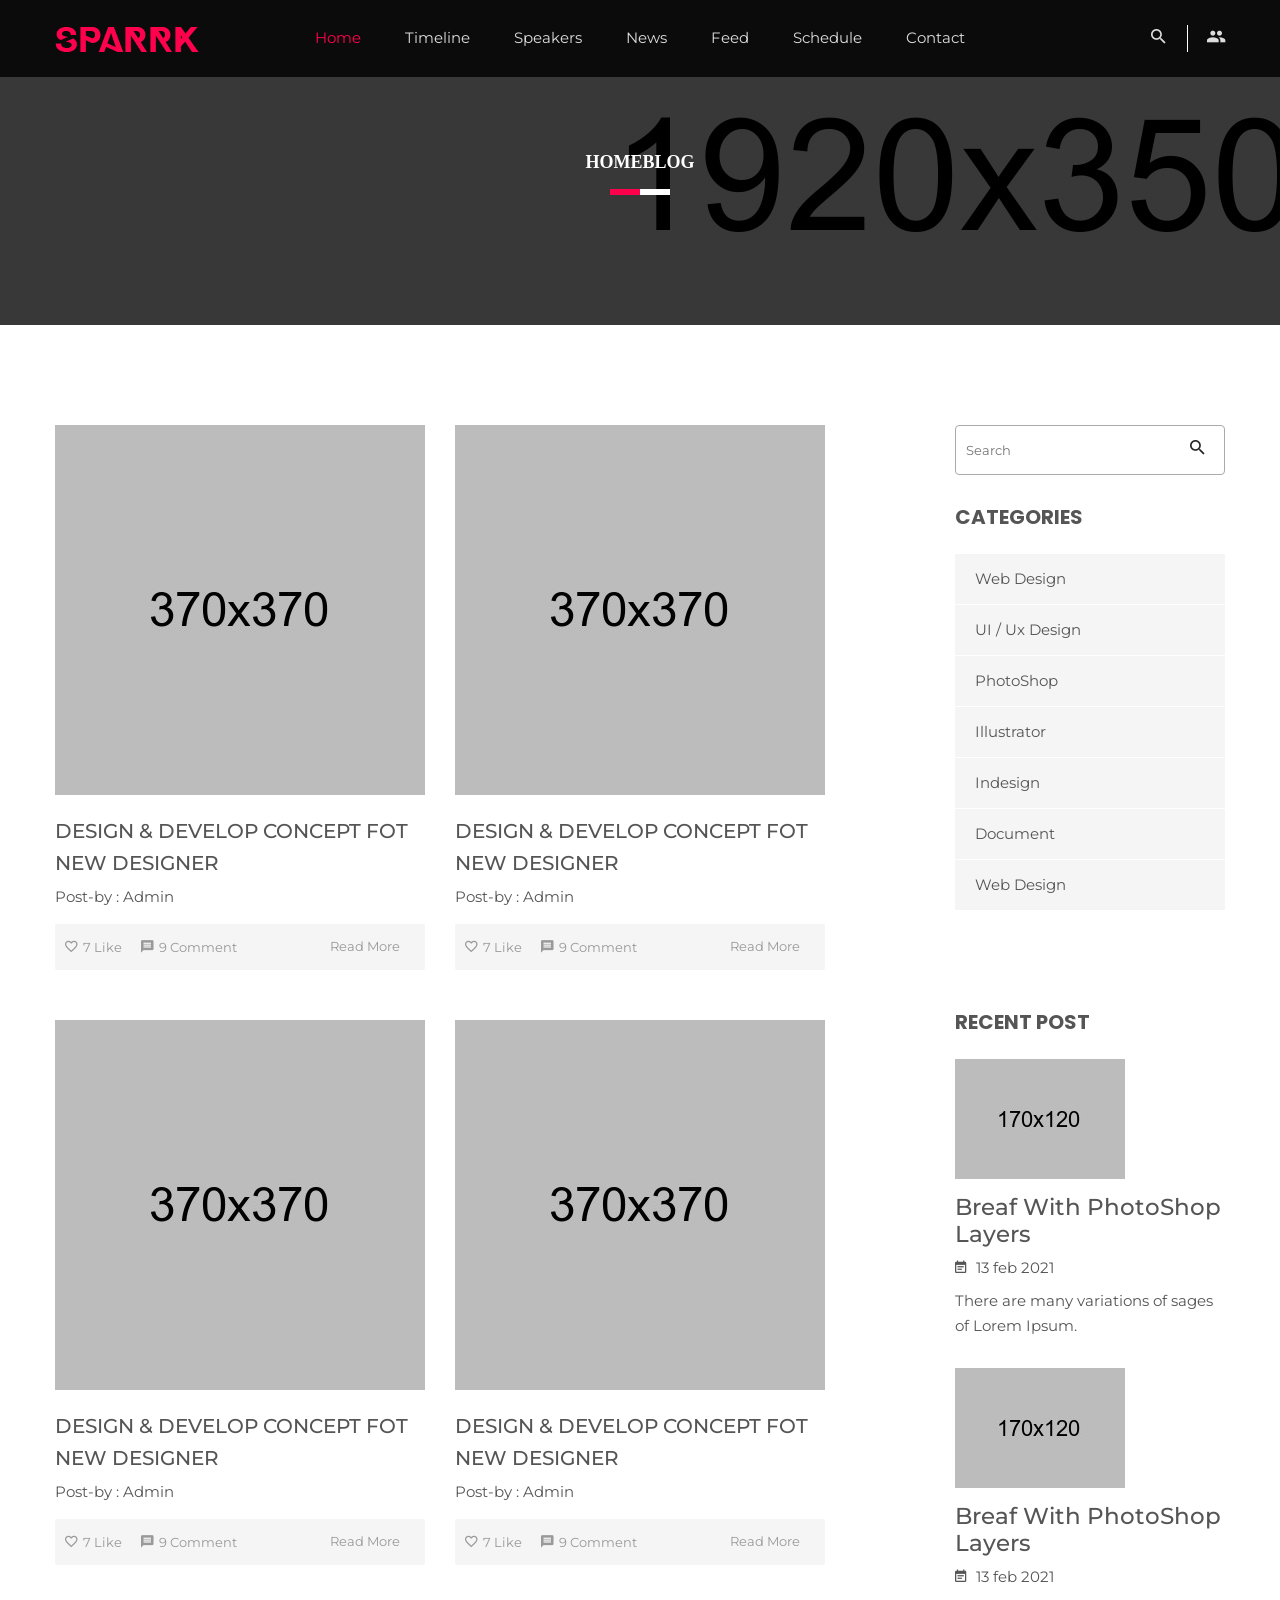
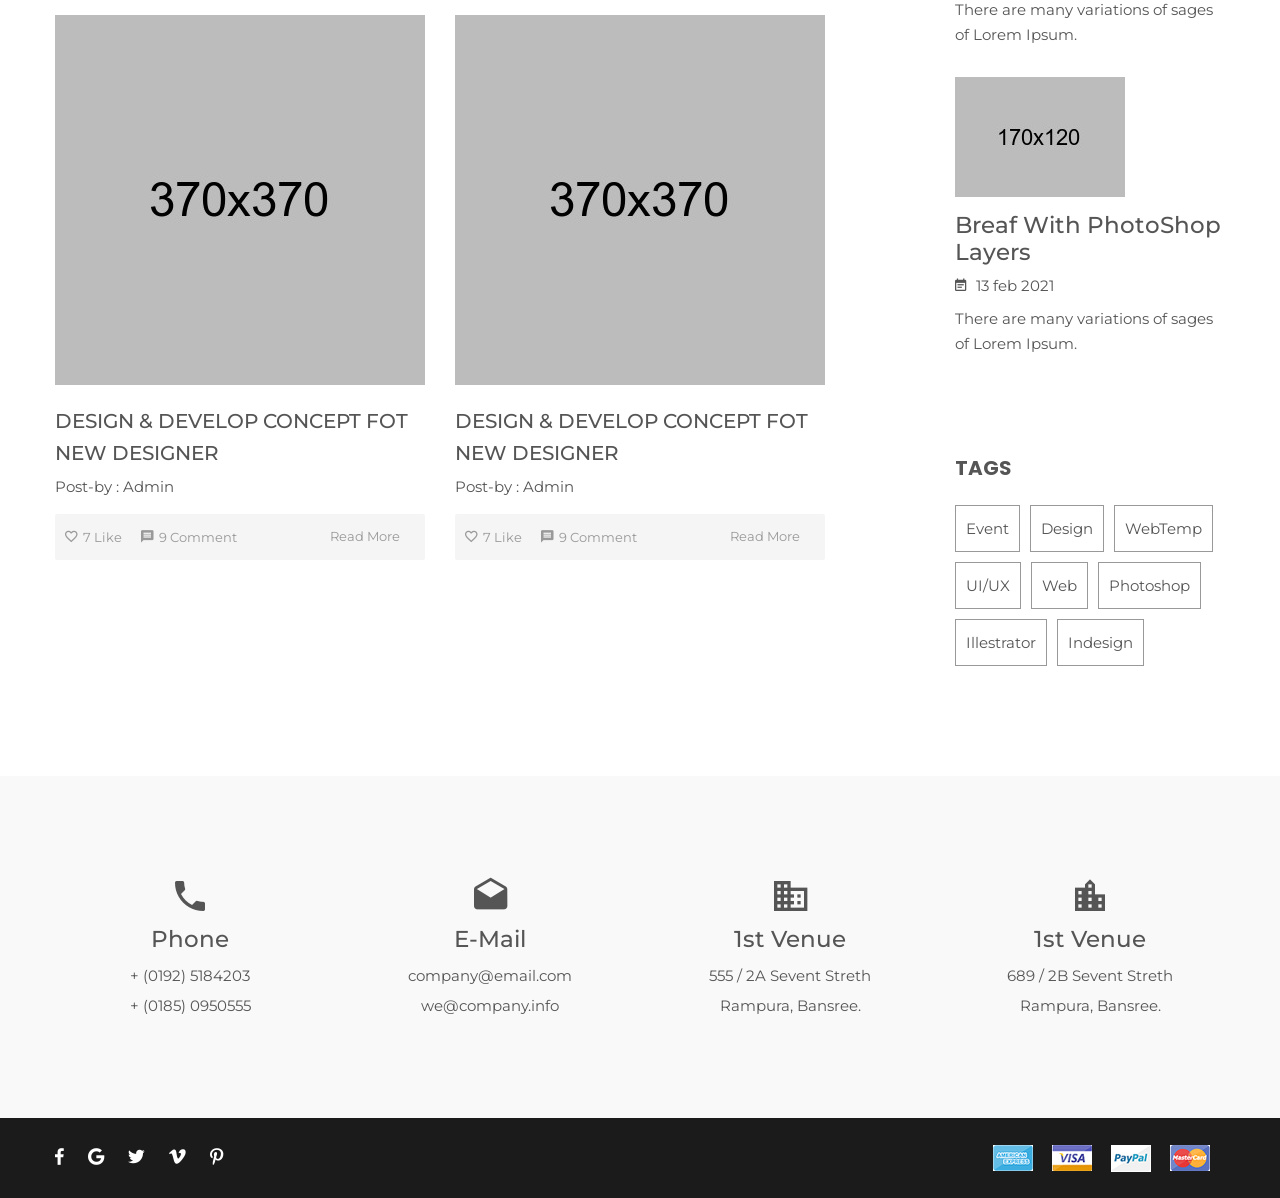
<file: blog.html>
<!doctype html>
<html class="no-js" lang="en">

<head>
    <meta charset="utf-8">
    <meta http-equiv="x-ua-compatible" content="ie=edge">
    <title>Blog || Spark</title>
    <meta name="description" content="">
    <meta name="viewport" content="width=device-width, initial-scale=1">

    <!-- Place favicon.ico in the root directory -->
    <link rel="shortcut icon" type="image/x-icon" href="img/icon/favicon.ico">

    <!-- all css here -->
    <!-- bootstrap v5.1.0 css -->
    <link rel="stylesheet" href="css/bootstrap.min.css">
    <!-- animate css -->
    <link rel="stylesheet" href="css/animate.min.css">
    <!-- meanmenu css -->
    <link rel="stylesheet" href="css/meanmenu.min.css">
    <!-- owl.carousel css -->
    <link rel="stylesheet" href="css/owl.carousel.css">
    <!-- icofont css -->
    <link rel="stylesheet" href="css/icofont.css">
    <!-- Nivo css -->
    <link rel="stylesheet" href="css/nivo-slider.css">
    <!-- animaton text css -->
    <link rel="stylesheet" href="css/animate-text.css">
    <!-- datepicker css -->
    <link rel="stylesheet" href="css/bootstrap-datepicker.min.css">
    <!-- Metrial iconic fonts css -->
    <link rel="stylesheet" href="css/material-design-iconic-font.min.css">
    <!-- style css -->
    <link rel="stylesheet" href="style.css">
    <!-- responsive css -->
    <link rel="stylesheet" href="css/responsive.css">
    <!-- color css -->
    <link href="css/color/skin-default.css" rel="stylesheet">

    <!-- modernizr css -->
    <script src="js/vendor/modernizr-3.11.2.min.js"></script>
</head>

<body>
    <!--[if lt IE 8]>
            <p class="browserupgrade">You are using an <strong>outdated</strong> browser. Please <a href="http://browsehappy.com/">upgrade your browser</a> to improve your experience.</p>
        <![endif]-->

    <!--body-wraper-are-start-->
    <div class="wrapper blog">

        <!--slider header area are start-->
        <div id="home" class="header-slider-area">
            <!--header start-->
            <div class="header-area header-2">
                <!--logo menu area start-->
                <div id="sticker" class="logo-menu-area header-area-2">
                    <div class="container d-none d-md-block">
                        <div class="row">
                            <div class="col-md-2">
                                <div class="logo">
                                    <a href="index.html"><img src="img/logo.png" alt=""></a>
                                </div>
                            </div>
                            <div class="col-lg-8 col-md-10">
                                <div class="main-menu text-center">
                                    <nav>
                                        <ul id="nav">
                                            <li><a class="smooth-scroll" href="#home">Home</a></li>
                                            <li><a class="smooth-scroll" href="#timeline">Timeline</a></li>
                                            <li><a class="smooth-scroll" href="#speakers">Speakers</a></li>
                                            <li><a class="smooth-scroll" href="#news">News</a></li>
                                            <li><a class="smooth-scroll" href="#inst-feed">Feed</a></li>
                                            <li><a href="event-schedule.html">Schedule</a></li>
                                            <li><a class="smooth-scroll" href="#contact">Contact</a></li>
                                        </ul>
                                    </nav>
                                </div>
                            </div>
                            <div class="col-lg-2 d-none d-lg-block">
                                <div class="search-account">
                                    <ul>
                                        <li>
                                            <form action="#">
                                                <div class="search-bar">
                                                    <button type="button" class="search"><i
                                                            class="zmdi zmdi-search"></i></button>
                                                    <input type="search" name="search" placeholder="Search...">
                                                </div>
                                            </form>
                                        </li>
                                        <li><a class="" href="#"><i class="zmdi zmdi-accounts"></i></a></li>
                                    </ul>
                                </div>
                            </div>
                        </div>
                    </div>
                    <!--logo menu area end-->
                    <!-- mobile-menu-area start -->
                    <div class="mobile-menu-area">
                        <div class="container">
                            <div class="logo-02">
                                <a href="index.html"><img src="img/logo-02.png" alt=""></a>
                            </div>
                            <div class="row">
                                <div class="col-12">
                                    <nav id="dropdown">
                                        <ul>
                                            <li><a href="#home">Home</a></li>
                                            <li><a href="#about-event">About</a></li>
                                            <li><a href="#happen">Happen</a></li>
                                            <li><a href="#speakers">Speakers</a></li>
                                            <li><a href="#news">News</a></li>
                                            <li><a href="event-schedule.html">Schedule</a></li>
                                            <li><a href="#contact">Contact</a></li>
                                        </ul>
                                    </nav>
                                </div>
                            </div>
                        </div>
                    </div>
                    <!--mobile menu area end-->
                </div>
            </div>
            <!-- header End-->
        </div>
        <!--slider header area are end-->

        <!--  breadcumb-area start-->
        <div class="breadcumb-area bg-overlay">
            <div class="container">
                <ol class="breadcrumb">
                    <li><a href="index.html">Home</a></li>
                    <li class="active">Blog</li>
                </ol>
            </div>
        </div>
        <!--  breadcumb-area end-->

        <!-- main blog area start-->
        <div class="main-blog-area ptb100 fix">
            <div class="container">
                <div class="row">
                    <div class="col-lg-8 col-md-7">
                        <div class="blog-body">
                            <div class="row">
                                <div class="col-lg-6">
                                    <div class="single-news single-news-02">
                                        <div class="news-img animate-eff">
                                            <a href="#"><img src="img/blog/blog-03.jpg" alt=""></a>
                                        </div>
                                        <div class="news-contant">
                                            <h3 class="uppercase"><a href="#">Design & Develop concept fot new
                                                    Designer</a></h3>
                                            <p>Post-by :<a href="#"> Admin</a> </p>
                                            <div class="news-bottom shadow-box">
                                                <a href="#"><i class="zmdi zmdi-favorite-outline"></i>7 Like</a>
                                                <a href="#"><i class="zmdi zmdi-comment-text"></i>9 Comment</a>
                                                <a class="read-more" href="single-blog.html">Read More</a>
                                            </div>
                                        </div>
                                    </div>
                                </div>
                                <div class="col-lg-6">
                                    <div class="single-news single-news-02">
                                        <div class="news-img animate-eff">
                                            <a href="#"><img src="img/blog/blog-04.jpg" alt=""></a>
                                        </div>
                                        <div class="news-contant">
                                            <h3 class="uppercase"><a href="#">Design & Develop concept fot new
                                                    Designer</a></h3>
                                            <p>Post-by :<a href="#"> Admin</a> </p>
                                            <div class="news-bottom shadow-box">
                                                <a href="#"><i class="zmdi zmdi-favorite-outline"></i>7 Like</a>
                                                <a href="#"><i class="zmdi zmdi-comment-text"></i>9 Comment</a>
                                                <a class="read-more" href="single-blog.html">Read More</a>
                                            </div>
                                        </div>
                                    </div>
                                </div>
                                <div class="col-lg-6">
                                    <div class="single-news single-news-02">
                                        <div class="news-img animate-eff">
                                            <a href="#"><img src="img/blog/blog-05.jpg" alt=""></a>
                                        </div>
                                        <div class="news-contant">
                                            <h3 class="uppercase"><a href="#">Design & Develop concept fot new
                                                    Designer</a></h3>
                                            <p>Post-by :<a href="#"> Admin</a> </p>
                                            <div class="news-bottom shadow-box">
                                                <a href="#"><i class="zmdi zmdi-favorite-outline"></i>7 Like</a>
                                                <a href="#"><i class="zmdi zmdi-comment-text"></i>9 Comment</a>
                                                <a class="read-more" href="single-blog.html">Read More</a>
                                            </div>
                                        </div>
                                    </div>
                                </div>
                                <div class="col-lg-6">
                                    <div class="single-news single-news-02">
                                        <div class="news-img animate-eff">
                                            <a href="#"><img src="img/blog/blog-06.jpg" alt=""></a>
                                        </div>
                                        <div class="news-contant">
                                            <h3 class="uppercase"><a href="#">Design & Develop concept fot new
                                                    Designer</a></h3>
                                            <p>Post-by :<a href="#"> Admin</a> </p>
                                            <div class="news-bottom shadow-box">
                                                <a href="#"><i class="zmdi zmdi-favorite-outline"></i>7 Like</a>
                                                <a href="#"><i class="zmdi zmdi-comment-text"></i>9 Comment</a>
                                                <a class="read-more" href="single-blog.html">Read More</a>
                                            </div>
                                        </div>
                                    </div>
                                </div>
                                <div class="col-lg-6">
                                    <div class="single-news single-news-02">
                                        <div class="news-img animate-eff">
                                            <a href="#"><img src="img/blog/blog-07.jpg" alt=""></a>
                                        </div>
                                        <div class="news-contant">
                                            <h3 class="uppercase"><a href="#">Design & Develop concept fot new
                                                    Designer</a></h3>
                                            <p>Post-by :<a href="#"> Admin</a> </p>
                                            <div class="news-bottom shadow-box">
                                                <a href="#"><i class="zmdi zmdi-favorite-outline"></i>7 Like</a>
                                                <a href="#"><i class="zmdi zmdi-comment-text"></i>9 Comment</a>
                                                <a class="read-more" href="single-blog.html">Read More</a>
                                            </div>
                                        </div>
                                    </div>
                                </div>
                                <div class="col-lg-6">
                                    <div class="single-news single-news-02">
                                        <div class="news-img animate-eff">
                                            <a href="#"><img src="img/blog/news-01.jpg" alt=""></a>
                                        </div>
                                        <div class="news-contant">
                                            <h3 class="uppercase"><a href="#">Design & Develop concept fot new
                                                    Designer</a></h3>
                                            <p>Post-by :<a href="#"> Admin</a> </p>
                                            <div class="news-bottom shadow-box">
                                                <a href="#"><i class="zmdi zmdi-favorite-outline"></i>7 Like</a>
                                                <a href="#"><i class="zmdi zmdi-comment-text"></i>9 Comment</a>
                                                <a class="read-more" href="single-blog.html">Read More</a>
                                            </div>
                                        </div>
                                    </div>
                                </div>
                            </div>
                        </div>
                    </div>
                    <div class="col-lg-3 offset-lg-1 col-md-5">
                        <div class="total-widget">
                            <div class="single-widget search-widget mb30">
                                <form action="#">
                                    <div class="input-box">
                                        <input type="search" placeholder="Search" class="info" name="serch">
                                        <button class="search-btn"><i class="zmdi zmdi-search"></i></button>
                                    </div>
                                </form>
                            </div>
                            <div class="single-widget catagory-widget">
                                <h3 class="aside-title uppercase">Categories</h3>
                                <ul>
                                    <li><a href="#">Web Design</a></li>
                                    <li><a href="#">UI / Ux Design</a></li>
                                    <li><a href="#">PhotoShop</a></li>
                                    <li><a href="#">Illustrator</a></li>
                                    <li><a href="#">Indesign</a></li>
                                    <li><a href="#">Document</a></li>
                                    <li><a href="#">Web Design</a></li>
                                </ul>
                            </div>
                            <div class="single-widget recent-post mt100">
                                <h3 class="aside-title uppercase">Recent Post</h3>
                                <div class="rec-blog-content">
                                    <img src="img/blog/recent-01.jpg" alt="">
                                    <h4><a href="#">Breaf With PhotoShop Layers</a></h4>
                                    <p class="blog-date"><i class="zmdi zmdi-calendar-note"></i>13 feb 2021</p>
                                    <p>There are many variations of sages of Lorem Ipsum.</p>
                                </div>
                                <div class="rec-blog-content">
                                    <img src="img/blog/recent-02.jpg" alt="">
                                    <h4><a href="#">Breaf With PhotoShop Layers</a></h4>
                                    <p class="blog-date"><i class="zmdi zmdi-calendar-note"></i>13 feb 2021</p>
                                    <p>There are many variations of sages of Lorem Ipsum.</p>
                                </div>
                                <div class="rec-blog-content">
                                    <img src="img/blog/recent-03.jpg" alt="">
                                    <h4><a href="#">Breaf With PhotoShop Layers</a></h4>
                                    <p class="blog-date"><i class="zmdi zmdi-calendar-note"></i>13 feb 2021</p>
                                    <p>There are many variations of sages of Lorem Ipsum.</p>
                                </div>
                            </div>
                            <div class="single-widget tag-widget mt100">
                                <h3 class="aside-title uppercase">Tags</h3>
                                <ul>
                                    <li><a href="#">Event</a></li>
                                    <li><a href="#">Design</a></li>
                                    <li><a href="#">WebTemp</a></li>
                                    <li><a href="#">UI/UX</a></li>
                                    <li><a href="#">Web</a></li>
                                    <li><a href="#">Photoshop</a></li>
                                    <li><a href="#">Illestrator</a></li>
                                    <li><a href="#">Indesign</a></li>
                                </ul>
                            </div>
                        </div>
                    </div>
                </div>
            </div>
        </div>
        <!--main blog area start-->

        <!--information area are start-->
        <div class="information-area off-white ptb100">
            <div class="container">
                <div class="row">
                    <div class="col-md-3">
                        <div class="single-information text-center">
                            <div class="info-icon">
                                <i class="zmdi zmdi-phone"></i>
                            </div>
                            <h4>Phone</h4>
                            <p>+ (0192) 5184203</p>
                            <p>+ (0185) 0950555</p>
                        </div>
                    </div>
                    <div class="col-md-3">
                        <div class="single-information text-center">
                            <div class="info-icon">
                                <i class="zmdi zmdi-email-open"></i>
                            </div>
                            <h4>E-Mail</h4>
                            <p><a href="mailto:company@email.com">company@email.com</a></p>
                            <p><a href="mailto:we@company.info">we@company.info</a></p>
                        </div>
                    </div>
                    <div class="col-md-3">
                        <div class="single-information text-center">
                            <div class="info-icon">
                                <i class="zmdi zmdi-city-alt"></i>
                            </div>
                            <h4>1st Venue</h4>
                            <p>555 / 2A Sevent Streth</p>
                            <p>Rampura, Bansree.</p>
                        </div>
                    </div>
                    <div class="col-md-3">
                        <div class="single-information text-center">
                            <div class="info-icon">
                                <i class="zmdi zmdi-city"></i>
                            </div>
                            <h4>1st Venue</h4>
                            <p>689 / 2B Sevent Streth</p>
                            <p>Rampura, Bansree.</p>
                        </div>
                    </div>
                </div>
            </div>
        </div>
        <!--information area are start-->

        <!--footer area are start-->
        <div class="footer-area">
            <div class="container">
                <div class="row">
                    <div class="col-md-6">
                        <div class="social-area">
                            <ul>
                                <li><a href="#"><i class="zmdi zmdi-facebook"></i></a></li>
                                <li><a href="#"><i class="zmdi zmdi-google"></i></a></li>
                                <li><a href="#"><i class="zmdi zmdi-twitter"></i></a></li>
                                <li><a href="#"><i class="zmdi zmdi-vimeo"></i></a></li>
                                <li><a href="#"><i class="zmdi zmdi-pinterest"></i></a></li>
                            </ul>
                        </div>
                    </div>
                    <div class="col-md-6">
                        <div class="payment-area">
                            <ul>
                                <li><a href=""><img src="img/icon/pay-01.jpg" alt=""></a></li>
                                <li><a href=""><img src="img/icon/pay-02.jpg" alt=""></a></li>
                                <li><a href=""><img src="img/icon/pay-03.jpg" alt=""></a></li>
                                <li><a href=""><img src="img/icon/pay-04.jpg" alt=""></a></li>
                            </ul>
                        </div>
                    </div>
                </div>
            </div>
        </div>
        <!--footer area are start-->
    </div>
    <!--body-wraper-are-end-->

    <!--==== all js here====-->
    <!-- jquery latest version -->
    <script src="js/vendor/jquery-3.6.0.min.js"></script>
    <script src="js/vendor/jquery-migrate-3.3.2.min.js"></script>
    <!-- bootstrap js -->
    <script src="js/bootstrap.bundle.min.js"></script>
    <!-- owl.carousel js -->
    <script src="js/owl.carousel.min.js"></script>
    <!-- meanmenu js -->
    <script src="js/jquery.meanmenu.js"></script>
    <!-- Nivo js -->
    <script src="js/nivo-slider/jquery.nivo.slider.pack.js"></script>
    <script src="js/nivo-slider/nivo-active.js"></script>
    <!-- wow js -->
    <script src="js/wow.min.js"></script>
    <!-- Youtube Background JS -->
    <script src="js/jquery.mb.YTPlayer.min.js"></script>
    <!-- datepicker js -->
    <script src="js/bootstrap-datepicker.js"></script>
    <!-- waypoint js -->
    <script src="js/waypoints.min.js"></script>
    <!-- onepage nav js -->
    <script src="js/jquery.nav.js"></script>
    <!-- animate text JS -->
    <script src="js/animate-text.js"></script>
    <!-- plugins js -->
    <script src="js/plugins.js"></script>
    <!-- main js -->
    <script src="js/main.js"></script>
</body>

</html>
</file>
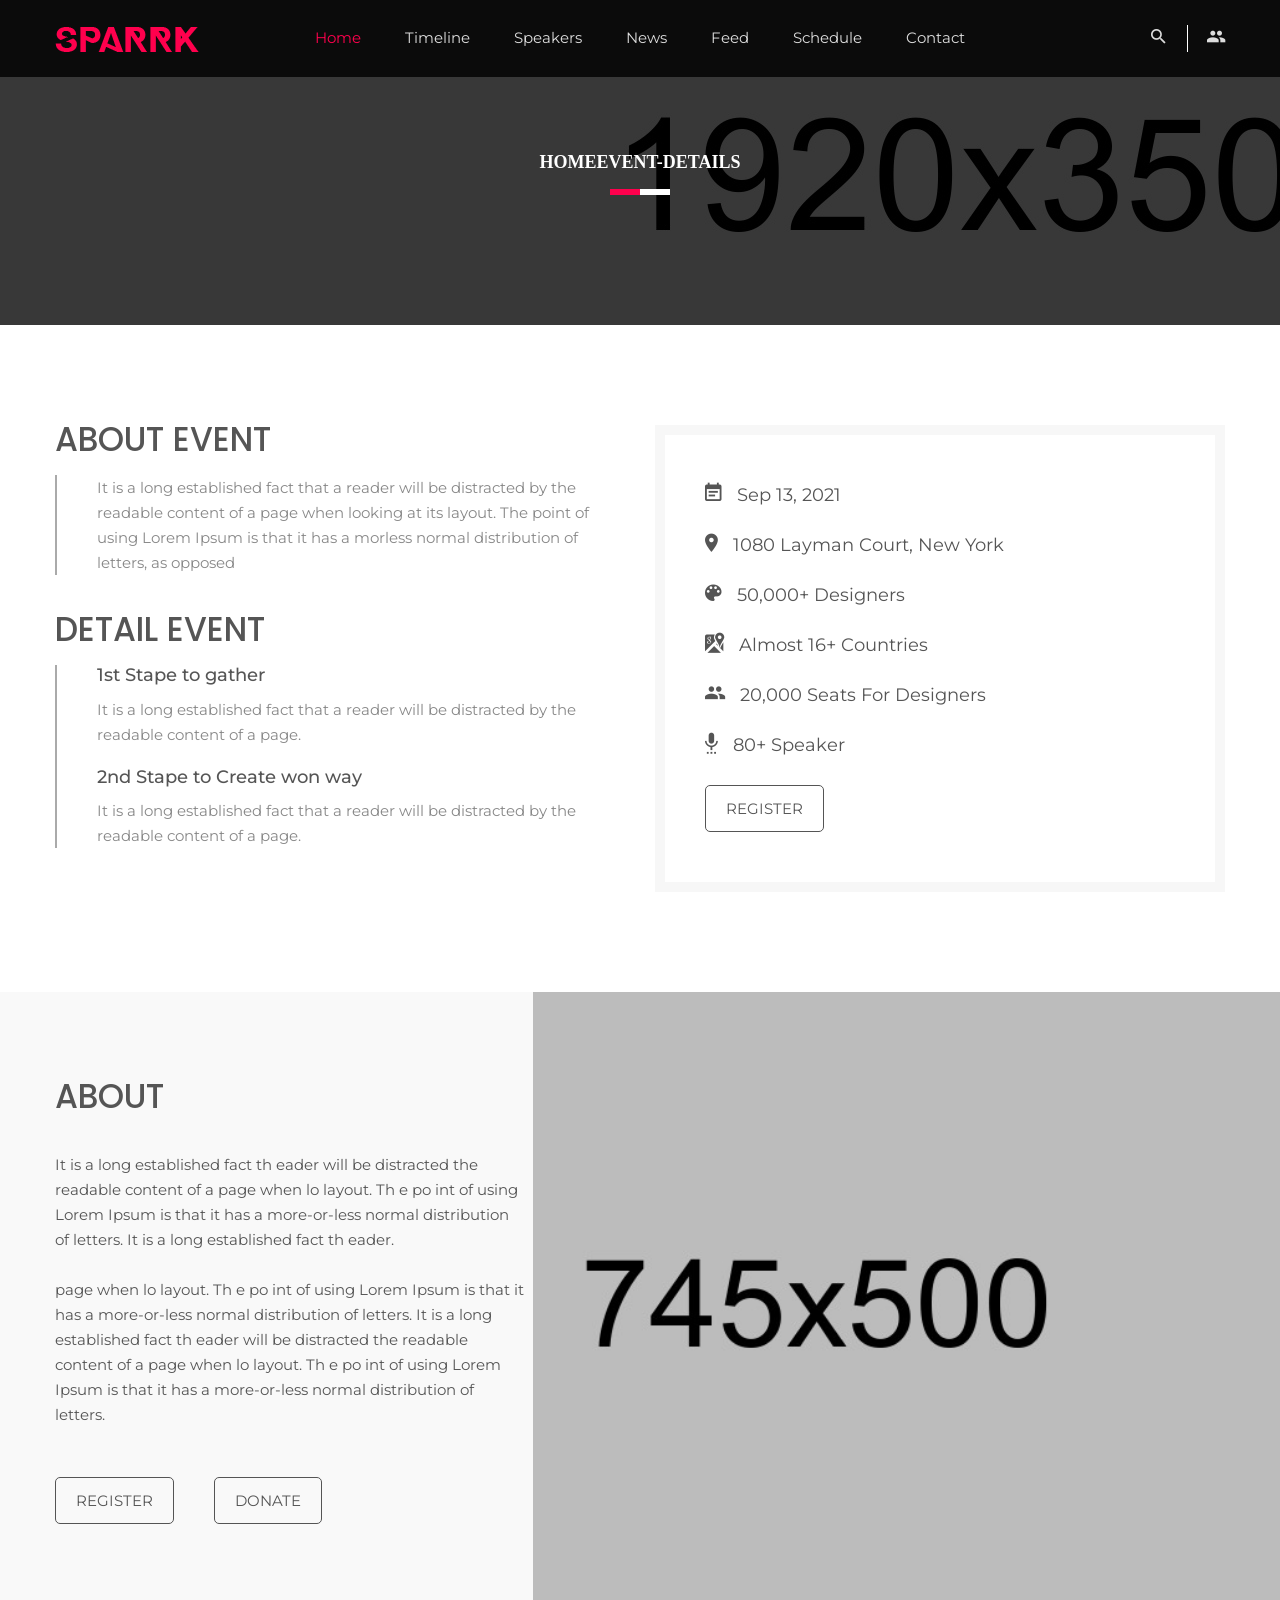
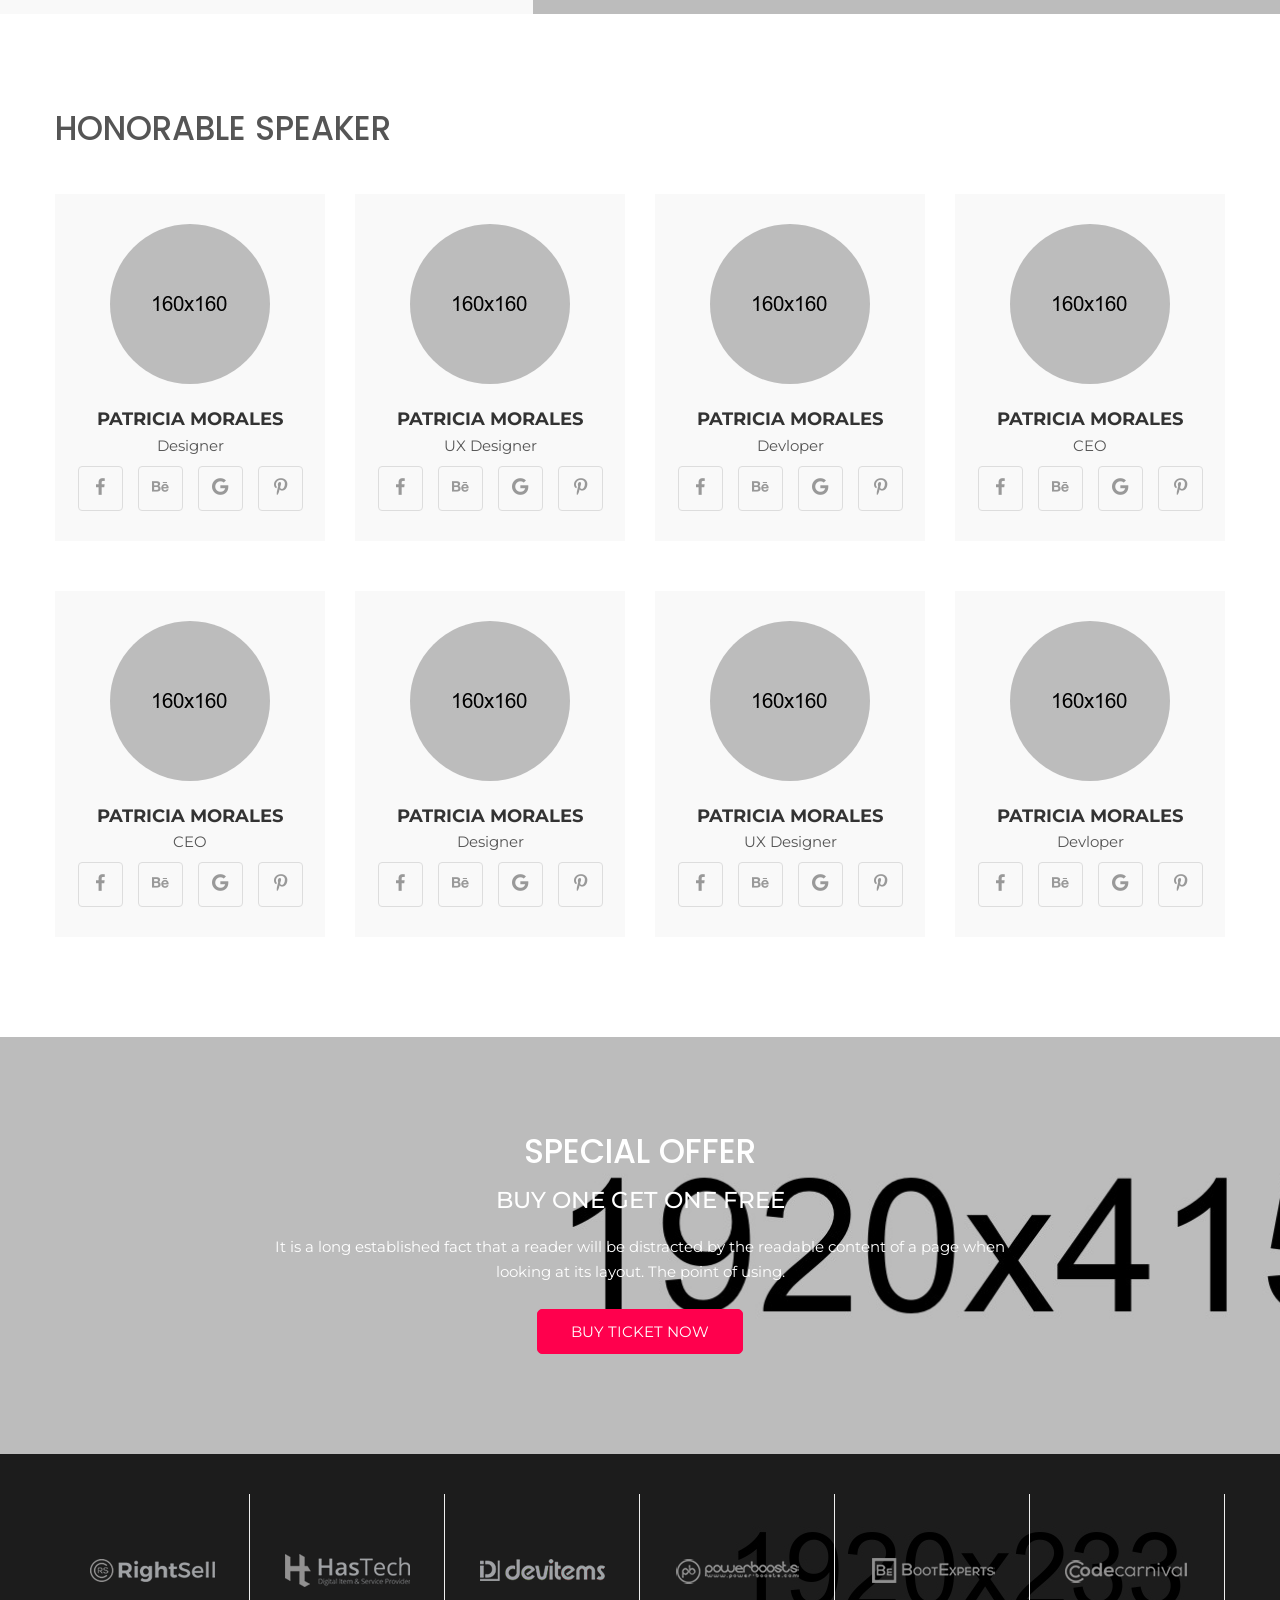
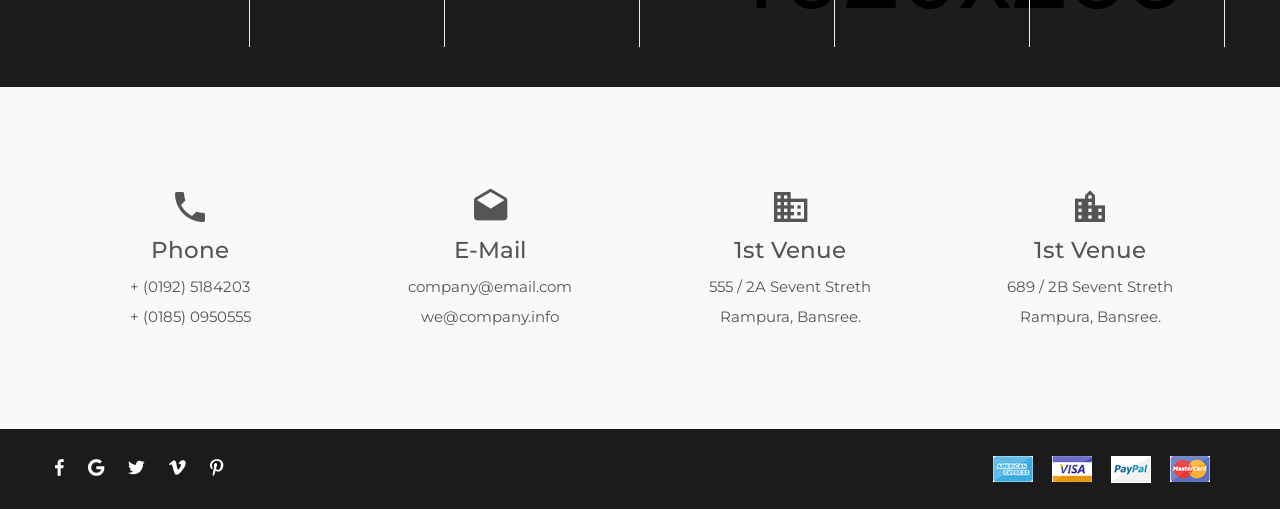
<file: event-details.html>
<!doctype html>
<html class="no-js" lang="en">

<head>
    <meta charset="utf-8">
    <meta http-equiv="x-ua-compatible" content="ie=edge">
    <title>Event Details || Spark </title>
    <meta name="description" content="">
    <meta name="viewport" content="width=device-width, initial-scale=1">

    <!-- Place favicon.ico in the root directory -->
    <link rel="shortcut icon" type="image/x-icon" href="img/icon/favicon.ico">

    <!-- all css here -->
    <!-- bootstrap v5.1.0 css -->
    <link rel="stylesheet" href="css/bootstrap.min.css">
    <!-- animate css -->
    <link rel="stylesheet" href="css/animate.min.css">
    <!-- meanmenu css -->
    <link rel="stylesheet" href="css/meanmenu.min.css">
    <!-- owl.carousel css -->
    <link rel="stylesheet" href="css/owl.carousel.css">
    <!-- icofont css -->
    <link rel="stylesheet" href="css/icofont.css">
    <!-- Nivo css -->
    <link rel="stylesheet" href="css/nivo-slider.css">
    <!-- animaton text css -->
    <link rel="stylesheet" href="css/animate-text.css">
    <!-- datepicker css -->
    <link rel="stylesheet" href="css/bootstrap-datepicker.min.css">
    <!-- Metrial iconic fonts css -->
    <link rel="stylesheet" href="css/material-design-iconic-font.min.css">
    <!-- style css -->
    <link rel="stylesheet" href="style.css">
    <!-- responsive css -->
    <link rel="stylesheet" href="css/responsive.css">
    <!-- color css -->
    <link href="css/color/skin-default.css" rel="stylesheet">

    <!-- modernizr css -->
    <script src="js/vendor/modernizr-3.11.2.min.js"></script>
</head>

<body>
    <!--[if lt IE 8]>
            <p class="browserupgrade">You are using an <strong>outdated</strong> browser. Please <a href="http://browsehappy.com/">upgrade your browser</a> to improve your experience.</p>
        <![endif]-->

    <!--body-wraper-are-start-->
    <div id="home" class="wrapper event-details">

        <!--slider header area are start-->
        <div id="home" class="header-slider-area">
            <!--header start-->
            <div class="header-area header-2">
                <!--logo menu area start-->
                <div id="sticker" class="logo-menu-area header-area-2">
                    <div class="container d-none d-md-block">
                        <div class="row">
                            <div class="col-md-2">
                                <div class="logo">
                                    <a href="index.html"><img src="img/logo.png" alt=""></a>
                                </div>
                            </div>
                            <div class="col-lg-8 col-md-10">
                                <div class="main-menu text-center">
                                    <nav>
                                        <ul id="nav">
                                            <li><a class="smooth-scroll" href="#home">Home</a></li>
                                            <li><a class="smooth-scroll" href="#timeline">Timeline</a></li>
                                            <li><a class="smooth-scroll" href="#speakers">Speakers</a></li>
                                            <li><a class="smooth-scroll" href="#news">News</a></li>
                                            <li><a class="smooth-scroll" href="#inst-feed">Feed</a></li>
                                            <li><a href="event-schedule.html">Schedule</a></li>
                                            <li><a class="smooth-scroll" href="#contact">Contact</a></li>
                                        </ul>
                                    </nav>
                                </div>
                            </div>
                            <div class="col-lg-2 d-none d-lg-block">
                                <div class="search-account">
                                    <ul>
                                        <li>
                                            <form action="#">
                                                <div class="search-bar">
                                                    <button type="button" class="search"><i
                                                            class="zmdi zmdi-search"></i></button>
                                                    <input type="search" name="search" placeholder="Search...">
                                                </div>
                                            </form>
                                        </li>
                                        <li><a class="" href="#"><i class="zmdi zmdi-accounts"></i></a></li>
                                    </ul>
                                </div>
                            </div>
                        </div>
                    </div>
                    <!--logo menu area end-->
                    <!-- mobile-menu-area start -->
                    <div class="mobile-menu-area">
                        <div class="container">
                            <div class="logo-02">
                                <a href="index.html"><img src="img/logo-02.png" alt=""></a>
                            </div>
                            <div class="row">
                                <div class="col-12">
                                    <nav id="dropdown">
                                        <ul>
                                            <li><a href="#home">Home</a></li>
                                            <li><a href="#about-event">About</a></li>
                                            <li><a href="#happen">Happen</a></li>
                                            <li><a href="#speakers">Speakers</a></li>
                                            <li><a href="#news">News</a></li>
                                            <li><a href="event-schedule.html">Schedule</a></li>
                                            <li><a href="#contact">Contact</a></li>
                                        </ul>
                                    </nav>
                                </div>
                            </div>
                        </div>
                    </div>
                    <!--mobile menu area end-->
                </div>
            </div>
            <!-- header End-->
        </div>
        <!--slider header area are end-->

        <!--  breadcumb-area start-->
        <div class="breadcumb-area bg-overlay">
            <div class="container">
                <ol class="breadcrumb">
                    <li><a href="index.html">Home</a></li>
                    <li class="active">Event-details</li>
                </ol>
            </div>
        </div>
        <!--  breadcumb-area end-->

        <!--about area are start-->
        <div class="about-area ptb100 fix" id="about-event">
            <div class="container">
                <div class="row">
                    <div class="col-lg-6">
                        <div class="about-left">
                            <div class="about-top">
                                <h1 class="section-title">About Event</h1>
                                <div class="total-step">
                                    <div class="descp">
                                        <p>It is a long established fact that a reader will be distracted by the
                                            readable content of a page when looking at its layout. The point of using
                                            Lorem Ipsum is that it has a morless normal distribution of letters, as
                                            opposed</p>
                                    </div>
                                </div>
                            </div>
                            <h1 class="section-title">Detail Event</h1>
                            <div class="total-step">
                                <div class="about-step">
                                    <h2 class="sub-title">1st Stape to gather</h2>
                                    <div class="descp">
                                        <p>It is a long established fact that a reader will be distracted by the
                                            readable content of a page.</p>
                                    </div>
                                </div>
                                <div class="about-step">
                                    <h2 class="sub-title">2nd Stape to Create won way</h2>
                                    <div class="descp">
                                        <p>It is a long established fact that a reader will be distracted by the
                                            readable content of a page.</p>
                                    </div>
                                </div>
                            </div>
                        </div>
                    </div>
                    <div class="col-lg-6">
                        <div class="about-right">
                            <ul>
                                <li><i class="zmdi zmdi-calendar-note"></i>Sep 13, 2021</li>
                                <li><i class="zmdi zmdi-pin"></i>1080 Layman Court, New York</li>
                                <li><i class="zmdi zmdi-palette"></i>50,000+ Designers</li>
                                <li><i class="zmdi zmdi-google-maps"></i>Almost 16+ Countries</li>
                                <li><i class="zmdi zmdi-accounts"></i>20,000 Seats For Designers</li>
                                <li><i class="zmdi zmdi-mic-setting"></i>80+ Speaker</li>
                            </ul>
                            <div class="about-btn"> <a href="#" class="btn-def bnt-2">Register</a> </div>
                        </div>
                    </div>
                </div>
            </div>
        </div>
        <!--about area are end-->

        <!--event about area start-->
        <div class="event-about-are off-white ptb90">
            <div class="event-about-img"></div>
            <div class="container">
                <div class="row">
                    <div class="col-lg-7">
                        <h1 class="section-title pb20">About</h1>
                        <p>It is a long established fact th eader will be distracted the readable content of a page when
                            lo layout. Th e po int of using Lorem Ipsum is that it has a more-or-less normal
                            distribution of letters. It is a long established fact th eader. <br><br> page when lo
                            layout. Th e po int of using Lorem Ipsum is that it has a more-or-less normal distribution
                            of letters. It is a long established fact th eader will be distracted the readable content
                            of a page when lo layout. Th e po int of using Lorem Ipsum is that it has a more-or-less
                            normal distribution of letters. </p>
                        <div class="event-about-btn mt50">
                            <a href="#" class="btn-def bnt-2">Register</a>
                            <a href="#" class="btn-def bnt-2">Donate</a>
                        </div>
                    </div>
                </div>
            </div>
        </div>
        <!--event about area start-->

        <!--speaker section start-->
        <div id="speaker" class="speaker-area pt100 pb50">
            <div class="container">
                <div class="row">
                    <div class="col-12">
                        <h1 class="section-title pb30">honorable speaker</h1>
                    </div>
                    <div class="col-12">
                        <div class="total-speaker-2 row">
                            <!--single-speaker-->
                            <div class="col-xl-3 col-lg-4 col-md-6">
                                <div class="single-speaker shadow-box text-center">
                                    <img src="img/team/team01.jpg" alt="">
                                    <h4 class="speaker-name uppercase"><strong>Patricia Morales</strong></h4>
                                    <p class="speaker-deg">Designer</p>
                                    <div class="social-icon">
                                        <ul>
                                            <li><a href="#"><i class="zmdi zmdi-facebook"></i></a></li>
                                            <li><a href="#"><i class="zmdi zmdi-behance"></i></a></li>
                                            <li><a href="#"><i class="zmdi zmdi-google"></i></a></li>
                                            <li><a href="#"><i class="zmdi zmdi-pinterest"></i></a></li>
                                        </ul>
                                    </div>
                                </div>
                            </div>
                            <!--single-speaker-->
                            <!--single-speaker-->
                            <div class="col-xl-3 col-lg-4 col-md-6">
                                <div class="single-speaker shadow-box text-center">
                                    <img src="img/team/team02.jpg" alt="">
                                    <h4 class="speaker-name uppercase"><strong>Patricia Morales</strong></h4>
                                    <p class="speaker-deg">UX Designer</p>
                                    <div class="social-icon">
                                        <ul>
                                            <li><a href="#"><i class="zmdi zmdi-facebook"></i></a></li>
                                            <li><a href="#"><i class="zmdi zmdi-behance"></i></a></li>
                                            <li><a href="#"><i class="zmdi zmdi-google"></i></a></li>
                                            <li><a href="#"><i class="zmdi zmdi-pinterest"></i></a></li>
                                        </ul>
                                    </div>
                                </div>
                            </div>
                            <!--single-speaker-->
                            <!--single-speaker-->
                            <div class="col-xl-3 col-lg-4 col-md-6">
                                <div class="single-speaker shadow-box text-center">
                                    <img src="img/team/team03.jpg" alt="">
                                    <h4 class="speaker-name uppercase"><strong>Patricia Morales</strong></h4>
                                    <p class="speaker-deg">Devloper</p>
                                    <div class="social-icon">
                                        <ul>
                                            <li><a href="#"><i class="zmdi zmdi-facebook"></i></a></li>
                                            <li><a href="#"><i class="zmdi zmdi-behance"></i></a></li>
                                            <li><a href="#"><i class="zmdi zmdi-google"></i></a></li>
                                            <li><a href="#"><i class="zmdi zmdi-pinterest"></i></a></li>
                                        </ul>
                                    </div>
                                </div>
                            </div>
                            <!--single-speaker-->
                            <!--single-speaker-->
                            <div class="col-xl-3 col-lg-4 col-md-6">
                                <div class="single-speaker shadow-box text-center">
                                    <img src="img/team/team04.jpg" alt="">
                                    <h4 class="speaker-name uppercase"><strong>Patricia Morales</strong></h4>
                                    <p class="speaker-deg">CEO</p>
                                    <div class="social-icon">
                                        <ul>
                                            <li><a href="#"><i class="zmdi zmdi-facebook"></i></a></li>
                                            <li><a href="#"><i class="zmdi zmdi-behance"></i></a></li>
                                            <li><a href="#"><i class="zmdi zmdi-google"></i></a></li>
                                            <li><a href="#"><i class="zmdi zmdi-pinterest"></i></a></li>
                                        </ul>
                                    </div>
                                </div>
                            </div>
                            <!--single-speaker-->
                            <!--single-speaker-->
                            <div class="col-xl-3 col-lg-4 col-md-6">
                                <div class="single-speaker shadow-box text-center">
                                    <img src="img/team/team04.jpg" alt="">
                                    <h4 class="speaker-name uppercase"><strong>Patricia Morales</strong></h4>
                                    <p class="speaker-deg">CEO</p>
                                    <div class="social-icon">
                                        <ul>
                                            <li><a href="#"><i class="zmdi zmdi-facebook"></i></a></li>
                                            <li><a href="#"><i class="zmdi zmdi-behance"></i></a></li>
                                            <li><a href="#"><i class="zmdi zmdi-google"></i></a></li>
                                            <li><a href="#"><i class="zmdi zmdi-pinterest"></i></a></li>
                                        </ul>
                                    </div>
                                </div>
                            </div>
                            <!--single-speaker-->
                            <!--single-speaker-->
                            <div class="col-xl-3 col-lg-4 col-md-6">
                                <div class="single-speaker shadow-box text-center">
                                    <img src="img/team/team01.jpg" alt="">
                                    <h4 class="speaker-name uppercase"><strong>Patricia Morales</strong></h4>
                                    <p class="speaker-deg">Designer</p>
                                    <div class="social-icon">
                                        <ul>
                                            <li><a href="#"><i class="zmdi zmdi-facebook"></i></a></li>
                                            <li><a href="#"><i class="zmdi zmdi-behance"></i></a></li>
                                            <li><a href="#"><i class="zmdi zmdi-google"></i></a></li>
                                            <li><a href="#"><i class="zmdi zmdi-pinterest"></i></a></li>
                                        </ul>
                                    </div>
                                </div>
                            </div>
                            <!--single-speaker-->
                            <!--single-speaker-->
                            <div class="col-xl-3 col-lg-4 col-md-6">
                                <div class="single-speaker shadow-box text-center">
                                    <img src="img/team/team02.jpg" alt="">
                                    <h4 class="speaker-name uppercase"><strong>Patricia Morales</strong></h4>
                                    <p class="speaker-deg">UX Designer</p>
                                    <div class="social-icon">
                                        <ul>
                                            <li><a href="#"><i class="zmdi zmdi-facebook"></i></a></li>
                                            <li><a href="#"><i class="zmdi zmdi-behance"></i></a></li>
                                            <li><a href="#"><i class="zmdi zmdi-google"></i></a></li>
                                            <li><a href="#"><i class="zmdi zmdi-pinterest"></i></a></li>
                                        </ul>
                                    </div>
                                </div>
                            </div>
                            <!--single-speaker-->
                            <!--single-speaker-->
                            <div class="col-xl-3 col-lg-4 col-md-6">
                                <div class="single-speaker shadow-box text-center">
                                    <img src="img/team/team03.jpg" alt="">
                                    <h4 class="speaker-name uppercase"><strong>Patricia Morales</strong></h4>
                                    <p class="speaker-deg">Devloper</p>
                                    <div class="social-icon">
                                        <ul>
                                            <li><a href="#"><i class="zmdi zmdi-facebook"></i></a></li>
                                            <li><a href="#"><i class="zmdi zmdi-behance"></i></a></li>
                                            <li><a href="#"><i class="zmdi zmdi-google"></i></a></li>
                                            <li><a href="#"><i class="zmdi zmdi-pinterest"></i></a></li>
                                        </ul>
                                    </div>
                                </div>
                            </div>
                            <!--single-speaker-->
                        </div>
                    </div>
                </div>
            </div>
        </div>
        <!--speaker section end-->

        <!-- speacial offer are start  -->
        <div class="special-offer-area ptb100">
            <div class="container">
                <div class="row">
                    <div class="col-12">
                        <div class="special-wrap">
                            <h1 class="section-title white-color">special offer</h1>
                            <h4 class="uppercase white-color">Buy One Get One free</h4>
                            <p class="white-color">It is a long established fact that a reader will be distracted by the
                                readable content of a page when looking at its layout. The point of using.</p>
                            <a href="#" class="btn-def bnt-3 red-color">Buy Ticket Now</a>
                        </div>
                    </div>
                </div>
            </div>
        </div>
        <!-- speacial offer are end  -->

        <!--brand-area are start-->
        <div class="brand-area bg-overlay ptb40">
            <div class="container">
                <div class="row">
                    <div class="col-12">
                        <div class="total-brand">
                            <div class="single-brand"><img src="img/brand/01.png" alt=""></div>
                            <div class="single-brand"><img src="img/brand/02.png" alt=""></div>
                            <div class="single-brand"><img src="img/brand/03.png" alt=""></div>
                            <div class="single-brand"><img src="img/brand/04.png" alt=""></div>
                            <div class="single-brand"><img src="img/brand/05.png" alt=""></div>
                            <div class="single-brand"><img src="img/brand/06.png" alt=""></div>
                            <div class="single-brand"><img src="img/brand/01.png" alt=""></div>
                            <div class="single-brand"><img src="img/brand/02.png" alt=""></div>
                        </div>
                    </div>
                </div>
            </div>
        </div>
        <!--brand-area are start-->

        <!--information area are start-->
        <div class="information-area off-white ptb100">
            <div class="container">
                <div class="row">
                    <div class="col-md-3">
                        <div class="single-information text-center">
                            <div class="info-icon">
                                <i class="zmdi zmdi-phone"></i>
                            </div>
                            <h4>Phone</h4>
                            <p>+ (0192) 5184203</p>
                            <p>+ (0185) 0950555</p>
                        </div>
                    </div>
                    <div class="col-md-3">
                        <div class="single-information text-center">
                            <div class="info-icon">
                                <i class="zmdi zmdi-email-open"></i>
                            </div>
                            <h4>E-Mail</h4>
                            <p><a href="mailto:company@email.com">company@email.com</a></p>
                            <p><a href="mailto:we@company.info">we@company.info</a></p>
                        </div>
                    </div>
                    <div class="col-md-3">
                        <div class="single-information text-center">
                            <div class="info-icon">
                                <i class="zmdi zmdi-city-alt"></i>
                            </div>
                            <h4>1st Venue</h4>
                            <p>555 / 2A Sevent Streth</p>
                            <p>Rampura, Bansree.</p>
                        </div>
                    </div>
                    <div class="col-md-3">
                        <div class="single-information text-center">
                            <div class="info-icon">
                                <i class="zmdi zmdi-city"></i>
                            </div>
                            <h4>1st Venue</h4>
                            <p>689 / 2B Sevent Streth</p>
                            <p>Rampura, Bansree.</p>
                        </div>
                    </div>
                </div>
            </div>
        </div>
        <!--information area are start-->

        <!--footer area are start-->
        <div class="footer-area">
            <div class="container">
                <div class="row">
                    <div class="col-md-6">
                        <div class="social-area">
                            <ul>
                                <li><a href="#"><i class="zmdi zmdi-facebook"></i></a></li>
                                <li><a href="#"><i class="zmdi zmdi-google"></i></a></li>
                                <li><a href="#"><i class="zmdi zmdi-twitter"></i></a></li>
                                <li><a href="#"><i class="zmdi zmdi-vimeo"></i></a></li>
                                <li><a href="#"><i class="zmdi zmdi-pinterest"></i></a></li>
                            </ul>
                        </div>
                    </div>
                    <div class="col-md-6">
                        <div class="payment-area">
                            <ul>
                                <li><a href=""><img src="img/icon/pay-01.jpg" alt=""></a></li>
                                <li><a href=""><img src="img/icon/pay-02.jpg" alt=""></a></li>
                                <li><a href=""><img src="img/icon/pay-03.jpg" alt=""></a></li>
                                <li><a href=""><img src="img/icon/pay-04.jpg" alt=""></a></li>
                            </ul>
                        </div>
                    </div>
                </div>
            </div>
        </div>
        <!--footer area are start-->
    </div>
    <!--body-wraper-are-end-->

    <!--==== all js here====-->
    <!-- jquery latest version -->
    <script src="js/vendor/jquery-3.6.0.min.js"></script>
    <script src="js/vendor/jquery-migrate-3.3.2.min.js"></script>
    <!-- bootstrap js -->
    <script src="js/bootstrap.bundle.min.js"></script>
    <!-- owl.carousel js -->
    <script src="js/owl.carousel.min.js"></script>
    <!-- meanmenu js -->
    <script src="js/jquery.meanmenu.js"></script>
    <!-- Nivo js -->
    <script src="js/nivo-slider/jquery.nivo.slider.pack.js"></script>
    <script src="js/nivo-slider/nivo-active.js"></script>
    <!-- wow js -->
    <script src="js/wow.min.js"></script>
    <!-- Youtube Background JS -->
    <script src="js/jquery.mb.YTPlayer.min.js"></script>
    <!-- datepicker js -->
    <script src="js/bootstrap-datepicker.js"></script>
    <!-- waypoint js -->
    <script src="js/waypoints.min.js"></script>
    <!-- onepage nav js -->
    <script src="js/jquery.nav.js"></script>
    <!-- animate text JS -->
    <script src="js/animate-text.js"></script>
    <!-- plugins js -->
    <script src="js/plugins.js"></script>
    <!-- main js -->
    <script src="js/main.js"></script>
</body>

</html>
</file>
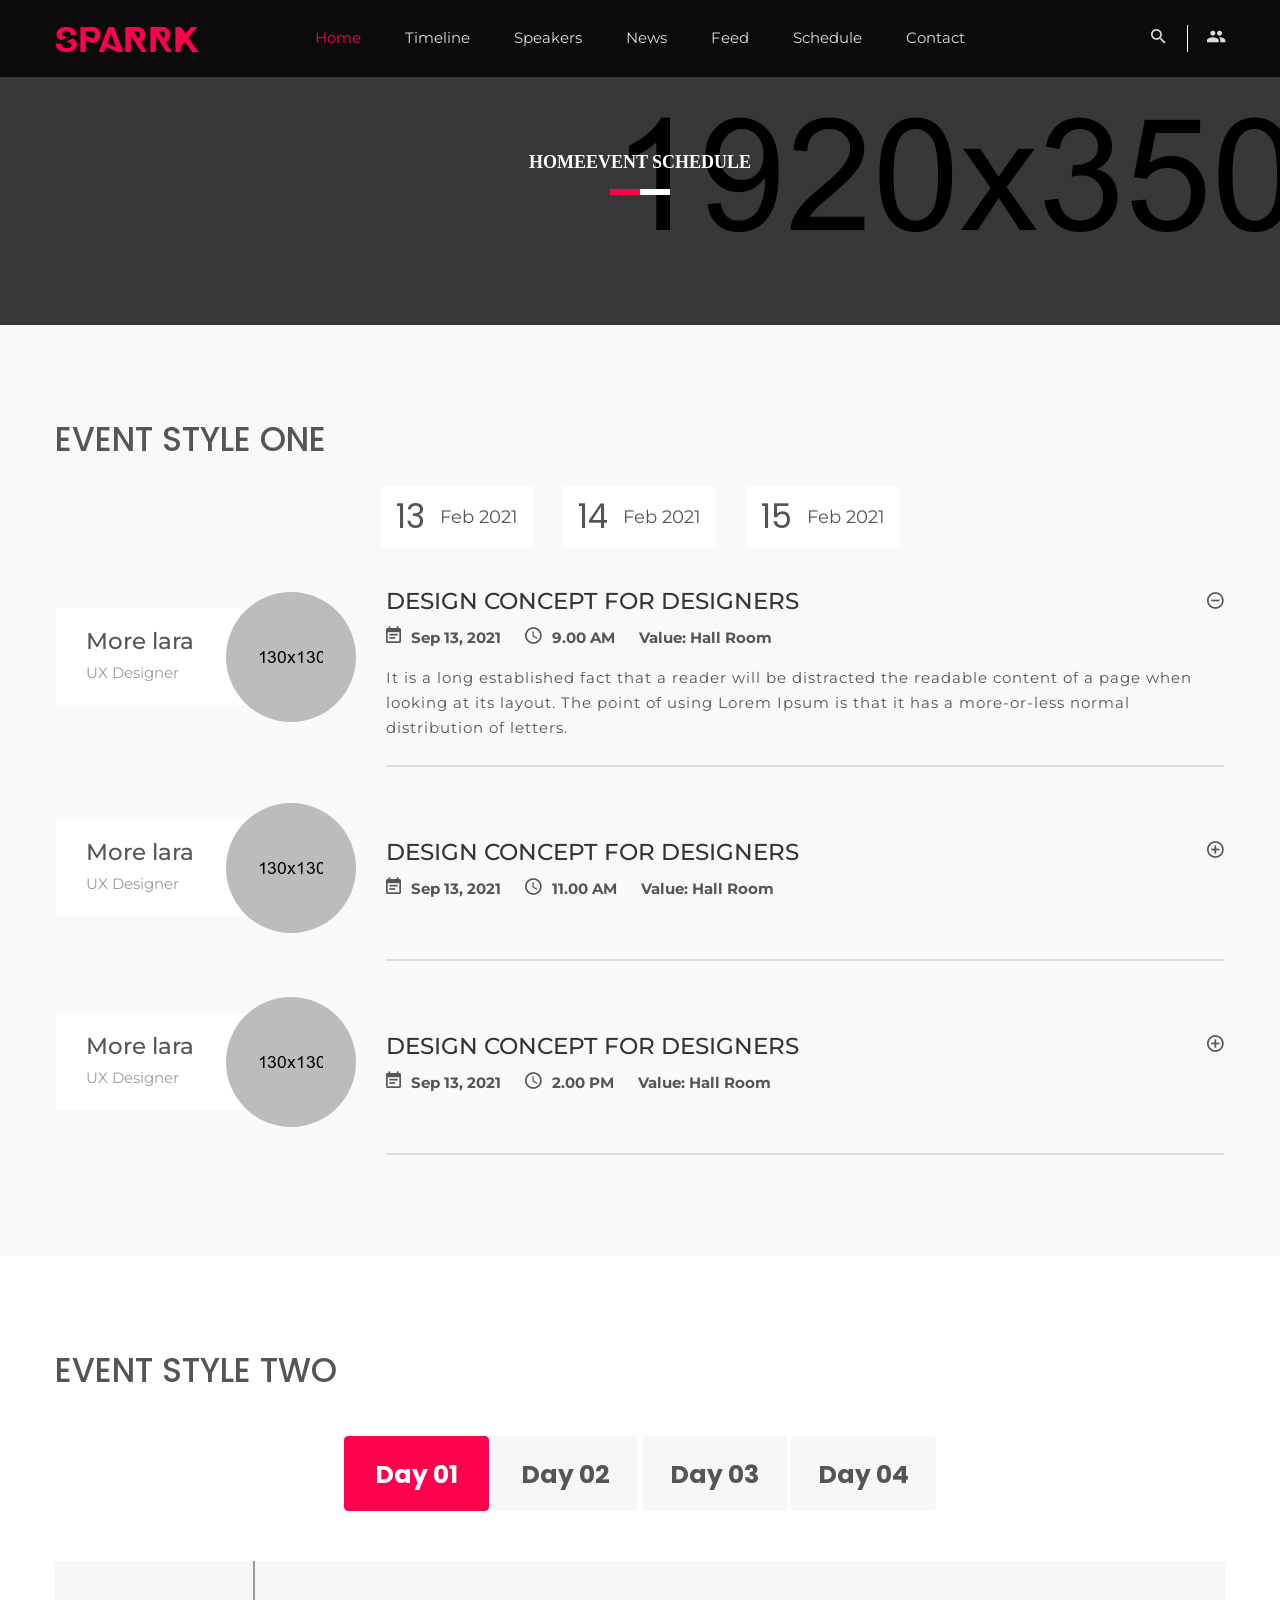
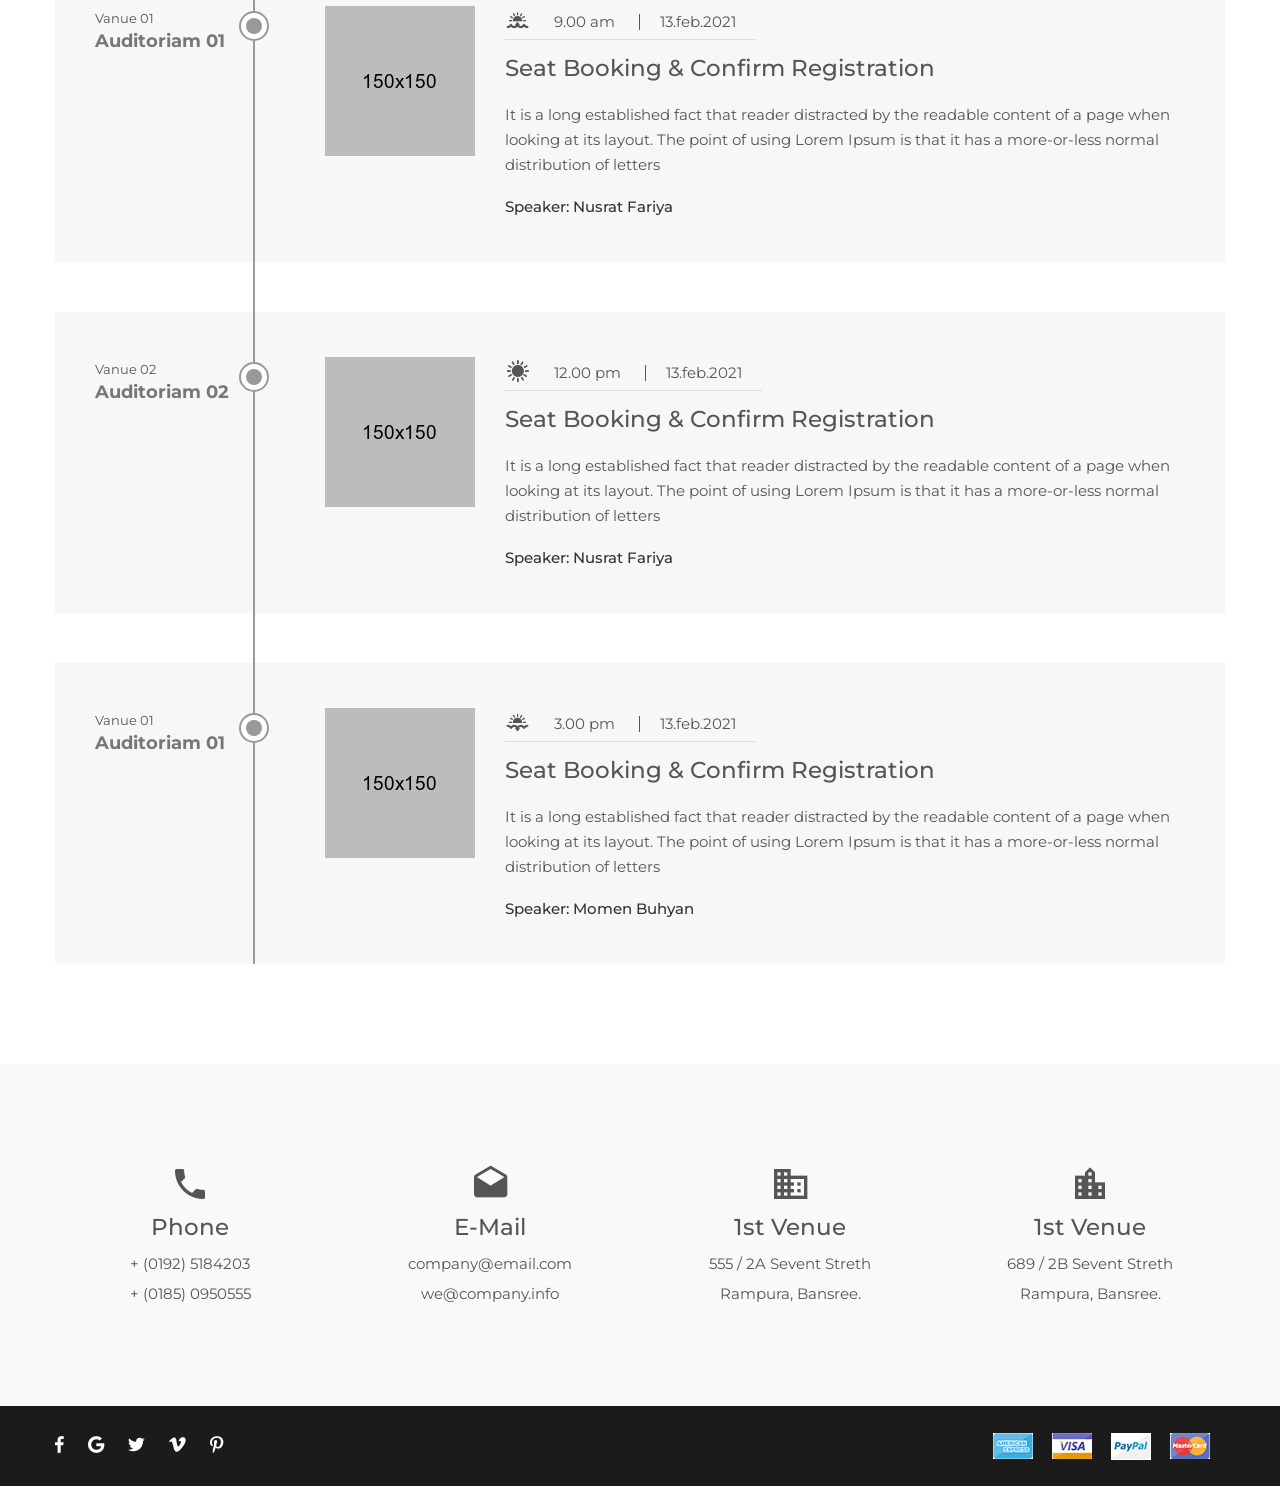
<file: event-schedule.html>
<!doctype html>
<html class="no-js" lang="en">

<head>
    <meta charset="utf-8">
    <meta http-equiv="x-ua-compatible" content="ie=edge">
    <title>Event Schedule || Spark </title>
    <meta name="description" content="">
    <meta name="viewport" content="width=device-width, initial-scale=1">

    <!-- Place favicon.ico in the root directory -->
    <link rel="shortcut icon" type="image/x-icon" href="img/icon/favicon.ico">

    <!-- all css here -->
    <!-- bootstrap v5.1.0 css -->
    <link rel="stylesheet" href="css/bootstrap.min.css">
    <!-- animate css -->
    <link rel="stylesheet" href="css/animate.min.css">
    <!-- meanmenu css -->
    <link rel="stylesheet" href="css/meanmenu.min.css">
    <!-- owl.carousel css -->
    <link rel="stylesheet" href="css/owl.carousel.css">
    <!-- icofont css -->
    <link rel="stylesheet" href="css/icofont.css">
    <!-- Nivo css -->
    <link rel="stylesheet" href="css/nivo-slider.css">
    <!-- animaton text css -->
    <link rel="stylesheet" href="css/animate-text.css">
    <!-- datepicker css -->
    <link rel="stylesheet" href="css/bootstrap-datepicker.min.css">
    <!-- Metrial iconic fonts css -->
    <link rel="stylesheet" href="css/material-design-iconic-font.min.css">
    <!-- style css -->
    <link rel="stylesheet" href="style.css">
    <!-- responsive css -->
    <link rel="stylesheet" href="css/responsive.css">
    <!-- color css -->
    <link href="css/color/skin-default.css" rel="stylesheet">

    <!-- modernizr css -->
    <script src="js/vendor/modernizr-3.11.2.min.js"></script>
</head>

<body>
    <!--[if lt IE 8]>
            <p class="browserupgrade">You are using an <strong>outdated</strong> browser. Please <a href="http://browsehappy.com/">upgrade your browser</a> to improve your experience.</p>
        <![endif]-->

    <!--body-wraper-are-start-->
    <div class="wrapper event-schedule">

        <!--slider header area are start-->
        <div id="home" class="header-slider-area">
            <!--header start-->
            <div class="header-area header-2">
                <!--logo menu area start-->
                <div id="sticker" class="logo-menu-area header-area-2">
                    <div class="container d-none d-md-block">
                        <div class="row">
                            <div class="col-md-2">
                                <div class="logo">
                                    <a href="index.html"><img src="img/logo.png" alt=""></a>
                                </div>
                            </div>
                            <div class="col-lg-8 col-md-10">
                                <div class="main-menu text-center">
                                    <nav>
                                        <ul id="nav">
                                            <li><a class="smooth-scroll" href="#home">Home</a></li>
                                            <li><a class="smooth-scroll" href="#timeline">Timeline</a></li>
                                            <li><a class="smooth-scroll" href="#speakers">Speakers</a></li>
                                            <li><a class="smooth-scroll" href="#news">News</a></li>
                                            <li><a class="smooth-scroll" href="#inst-feed">Feed</a></li>
                                            <li><a href="event-schedule.html">Schedule</a></li>
                                            <li><a class="smooth-scroll" href="#contact">Contact</a></li>
                                        </ul>
                                    </nav>
                                </div>
                            </div>
                            <div class="col-lg-2 d-none d-lg-block">
                                <div class="search-account">
                                    <ul>
                                        <li>
                                            <form action="#">
                                                <div class="search-bar">
                                                    <button type="button" class="search"><i
                                                            class="zmdi zmdi-search"></i></button>
                                                    <input type="search" name="search" placeholder="Search...">
                                                </div>
                                            </form>
                                        </li>
                                        <li><a class="" href="#"><i class="zmdi zmdi-accounts"></i></a></li>
                                    </ul>
                                </div>
                            </div>
                        </div>
                    </div>
                    <!--logo menu area end-->
                    <!-- mobile-menu-area start -->
                    <div class="mobile-menu-area">
                        <div class="container">
                            <div class="logo-02">
                                <a href="index.html"><img src="img/logo-02.png" alt=""></a>
                            </div>
                            <div class="row">
                                <div class="col-12">
                                    <nav id="dropdown">
                                        <ul>
                                            <li><a href="#home">Home</a></li>
                                            <li><a href="#about-event">About</a></li>
                                            <li><a href="#happen">Happen</a></li>
                                            <li><a href="#speakers">Speakers</a></li>
                                            <li><a href="#news">News</a></li>
                                            <li><a href="event-schedule.html">Schedule</a></li>
                                            <li><a href="#contact">Contact</a></li>
                                        </ul>
                                    </nav>
                                </div>
                            </div>
                        </div>
                    </div>
                    <!--mobile menu area end-->
                </div>
            </div>
            <!-- header End-->
        </div>
        <!--slider header area are end-->

        <!--  breadcumb-area start-->
        <div class="breadcumb-area bg-overlay">
            <div class="container">
                <ol class="breadcrumb">
                    <li><a href="index.html">Home</a></li>
                    <li class="active">Event Schedule</li>
                </ol>
            </div>
        </div>
        <!--  breadcumb-area end-->

        <!--what-happen-area start-->
        <div class="event-shedule-area ptb100 off-white fix">
            <div class="container">
                <div class="row">
                    <div class="col-12">
                        <h1 class="section-title">Event Style One</h1>
                        <div class="clearfix"></div>
                        <div class="tab-menu-list-event pt20 mb50 text-center">
                            <ul class="nav" role="tablist">
                                <li role="presentation" class="shadow-box"><a class="active" href="#day-one-02"
                                        aria-controls="day-one-02" role="tab" data-bs-toggle="tab"><span>13</span>Feb
                                        2021</a></li>
                                <li class="shadow-box" role="presentation"><a href="#day-two-02"
                                        aria-controls="day-two-02" role="tab" data-bs-toggle="tab"><span>14</span>Feb
                                        2021</a></li>
                                <li class="shadow-box" role="presentation"><a href="#day-three-02"
                                        aria-controls="day-three-02" role="tab" data-bs-toggle="tab"><span>15</span>Feb
                                        2021</a></li>
                            </ul>
                        </div>
                        <div class="clearfix"></div>
                        <!-- Tab panes -->
                        <div class="tab-content">
                            <div role="tabpanel" class="tab-pane fade show active" id="day-one-02">
                                <div class="panel-group" id="accordion">
                                    <div class="panel active">
                                        <div class="event-shedule-left">
                                            <div class="es-img"> <img src="img/event/es-01.jpg" alt=""> </div>
                                            <div class="es-text">
                                                <h4>More lara</h4>
                                                <p>UX Designer</p>
                                            </div>
                                        </div>
                                        <a class="shedule-head" data-bs-toggle="collapse"
                                            href="#collapse1">
                                            <h4 class="uppercase">Design Concept For Designers</h4>
                                            <div class="shedule-meta">
                                                <ul>
                                                    <li><i class="zmdi zmdi-calendar-note"></i>Sep 13, 2021</li>
                                                    <li><i class="zmdi zmdi-time"></i>9.00 AM</li>
                                                    <li>Value: Hall Room</li>
                                                </ul>
                                            </div>
                                        </a>
                                        <div id="collapse1" class="panel-collapse collapse show" data-bs-parent="#accordion">
                                            <div class="panel-box"> It is a long established fact that a reader will be
                                                distracted the readable content of a page when looking at its layout.
                                                The point of using Lorem Ipsum is that it has a more-or-less normal
                                                distribution of letters.</div>
                                        </div>
                                    </div>
                                    <div class="panel">
                                        <div class="event-shedule-left">
                                            <div class="es-img"> <img src="img/event/es-02.jpg" alt=""> </div>
                                            <div class="es-text">
                                                <h4>More lara</h4>
                                                <p>UX Designer</p>
                                            </div>
                                        </div>
                                        <a class="shedule-head collapsed" data-bs-toggle="collapse"
                                            href="#collapse2">
                                            <h4 class="uppercase">Design Concept For Designers</h4>
                                            <div class="shedule-meta">
                                                <ul>
                                                    <li><i class="zmdi zmdi-calendar-note"></i>Sep 13, 2021</li>
                                                    <li><i class="zmdi zmdi-time"></i>11.00 AM</li>
                                                    <li>Value: Hall Room</li>
                                                </ul>
                                            </div>
                                        </a>
                                        <div id="collapse2" class="panel-collapse collapse" data-bs-parent="#accordion">
                                            <div class="panel-box"> It is a long established fact that a reader will be
                                                distracted the readable content of a page when looking at its layout.
                                                The point of using Lorem Ipsum is that it has a more-or-less normal
                                                distribution of letters.</div>
                                        </div>
                                    </div>
                                    <div class="panel">
                                        <div class="event-shedule-left">
                                            <div class="es-img"> <img src="img/event/es-03.jpg" alt=""> </div>
                                            <div class="es-text">
                                                <h4>More lara</h4>
                                                <p>UX Designer</p>
                                            </div>
                                        </div>
                                        <a class="shedule-head collapsed" data-bs-toggle="collapse"
                                            href="#collapse3">
                                            <h4 class="uppercase">Design Concept For Designers</h4>
                                            <div class="shedule-meta">
                                                <ul>
                                                    <li><i class="zmdi zmdi-calendar-note"></i>Sep 13, 2021</li>
                                                    <li><i class="zmdi zmdi-time"></i>2.00 PM</li>
                                                    <li>Value: Hall Room</li>
                                                </ul>
                                            </div>
                                        </a>
                                        <div id="collapse3" class="panel-collapse collapse" data-bs-parent="#accordion">
                                            <div class="panel-box"> It is a long established fact that a reader will be
                                                distracted the readable content of a page when looking at its layout.
                                                The point of using Lorem Ipsum is that it has a more-or-less normal
                                                distribution of letters.</div>
                                        </div>
                                    </div>
                                </div>
                            </div>
                            <div role="tabpanel" class="tab-pane fade" id="day-two-02">
                                <div class="panel-group" id="accordion2">
                                    <div class="panel active">
                                        <div class="event-shedule-left">
                                            <div class="es-img"> <img src="img/event/es-01.jpg" alt=""> </div>
                                            <div class="es-text">
                                                <h4>More lara</h4>
                                                <p>UX Designer</p>
                                            </div>
                                        </div>
                                        <a class="shedule-head" data-bs-toggle="collapse"
                                            href="#collapse11">
                                            <h4 class="uppercase">Design Concept For Designers</h4>
                                            <div class="shedule-meta">
                                                <ul>
                                                    <li><i class="zmdi zmdi-calendar-note"></i>Sep 13, 2021</li>
                                                    <li><i class="zmdi zmdi-time"></i>9.00 AM</li>
                                                    <li>Value: Hall Room</li>
                                                </ul>
                                            </div>
                                        </a>
                                        <div id="collapse11" class="panel-collapse collapse show" data-bs-parent="#accordion">
                                            <div class="panel-box"> It is a long established fact that a reader will be
                                                distracted the readable content of a page when looking at its layout.
                                                The point of using Lorem Ipsum is that it has a more-or-less normal
                                                distribution of letters.</div>
                                        </div>
                                    </div>
                                    <div class="panel">
                                        <div class="event-shedule-left">
                                            <div class="es-img"> <img src="img/event/es-03.jpg" alt=""> </div>
                                            <div class="es-text">
                                                <h4>More lara</h4>
                                                <p>UX Designer</p>
                                            </div>
                                        </div>
                                        <a class="shedule-head collapsed" data-bs-toggle="collapse"
                                            href="#collapse33">
                                            <h4 class="uppercase">Design Concept For Designers</h4>
                                            <div class="shedule-meta">
                                                <ul>
                                                    <li><i class="zmdi zmdi-calendar-note"></i>Sep 13, 2021</li>
                                                    <li><i class="zmdi zmdi-time"></i>2.00 PM</li>
                                                    <li>Value: Hall Room</li>
                                                </ul>
                                            </div>
                                        </a>
                                        <div id="collapse33" class="panel-collapse collapse" data-bs-parent="#accordion">
                                            <div class="panel-box"> It is a long established fact that a reader will be
                                                distracted the readable content of a page when looking at its layout.
                                                The point of using Lorem Ipsum is that it has a more-or-less normal
                                                distribution of letters.</div>
                                        </div>
                                    </div>
                                    <div class="panel">
                                        <div class="event-shedule-left">
                                            <div class="es-img"> <img src="img/event/es-02.jpg" alt=""> </div>
                                            <div class="es-text">
                                                <h4>More lara</h4>
                                                <p>UX Designer</p>
                                            </div>
                                        </div>
                                        <a class="shedule-head collapsed" data-bs-toggle="collapse"
                                            href="#collapse22">
                                            <h4 class="uppercase">Design Concept For Designers</h4>
                                            <div class="shedule-meta">
                                                <ul>
                                                    <li><i class="zmdi zmdi-calendar-note"></i>Sep 13, 2021</li>
                                                    <li><i class="zmdi zmdi-time"></i>11.00 AM</li>
                                                    <li>Value: Hall Room</li>
                                                </ul>
                                            </div>
                                        </a>
                                        <div id="collapse22" class="panel-collapse collapse" data-bs-parent="#accordion">
                                            <div class="panel-box"> It is a long established fact that a reader will be
                                                distracted the readable content of a page when looking at its layout.
                                                The point of using Lorem Ipsum is that it has a more-or-less normal
                                                distribution of letters.</div>
                                        </div>
                                    </div>
                                </div>
                            </div>
                            <div role="tabpanel" class="tab-pane fade" id="day-three-02">
                                <div class="panel-group" id="accordion3">
                                    <div class="panel active">
                                        <div class="event-shedule-left">
                                            <div class="es-img"> <img src="img/event/es-01.jpg" alt=""> </div>
                                            <div class="es-text">
                                                <h4>More lara</h4>
                                                <p>UX Designer</p>
                                            </div>
                                        </div>
                                        <a class="shedule-head" data-bs-toggle="collapse"
                                            href="#collapse111">
                                            <h4 class="uppercase">Design Concept For Designers</h4>
                                            <div class="shedule-meta">
                                                <ul>
                                                    <li><i class="zmdi zmdi-calendar-note"></i>Sep 13, 2021</li>
                                                    <li><i class="zmdi zmdi-time"></i>9.00 AM</li>
                                                    <li>Value: Hall Room</li>
                                                </ul>
                                            </div>
                                        </a>
                                        <div id="collapse111" class="panel-collapse collapse show">
                                            <div class="panel-box"> It is a long established fact that a reader will be
                                                distracted the readable content of a page when looking at its layout.
                                                The point of using Lorem Ipsum is that it has a more-or-less normal
                                                distribution of letters.</div>
                                        </div>
                                    </div>
                                    <div class="panel">
                                        <div class="event-shedule-left">
                                            <div class="es-img"> <img src="img/event/es-02.jpg" alt=""> </div>
                                            <div class="es-text">
                                                <h4>More lara</h4>
                                                <p>UX Designer</p>
                                            </div>
                                        </div>
                                        <a class="shedule-head collapsed" data-bs-toggle="collapse"
                                            href="#collapse222">
                                            <h4 class="uppercase">Design Concept For Designers</h4>
                                            <div class="shedule-meta">
                                                <ul>
                                                    <li><i class="zmdi zmdi-calendar-note"></i>Sep 13, 2021</li>
                                                    <li><i class="zmdi zmdi-time"></i>11.00 AM</li>
                                                    <li>Value: Hall Room</li>
                                                </ul>
                                            </div>
                                        </a>
                                        <div id="collapse222" class="panel-collapse collapse" data-bs-parent="#accordion">
                                            <div class="panel-box"> It is a long established fact that a reader will be
                                                distracted the readable content of a page when looking at its layout.
                                                The point of using Lorem Ipsum is that it has a more-or-less normal
                                                distribution of letters.</div>
                                        </div>
                                    </div>
                                    <div class="panel">
                                        <div class="event-shedule-left">
                                            <div class="es-img"> <img src="img/event/es-03.jpg" alt=""> </div>
                                            <div class="es-text">
                                                <h4>More lara</h4>
                                                <p>UX Designer</p>
                                            </div>
                                        </div>
                                        <a class="shedule-head collapsed" data-bs-toggle="collapse"
                                            href="#collapse333">
                                            <h4 class="uppercase">Design Concept For Designers</h4>
                                            <div class="shedule-meta">
                                                <ul>
                                                    <li><i class="zmdi zmdi-calendar-note"></i>Sep 13, 2021</li>
                                                    <li><i class="zmdi zmdi-time"></i>2.00 PM</li>
                                                    <li>Value: Hall Room</li>
                                                </ul>
                                            </div>
                                        </a>
                                        <div id="collapse333" class="panel-collapse collapse" data-bs-parent="#accordion">
                                            <div class="panel-box"> It is a long established fact that a reader will be
                                                distracted the readable content of a page when looking at its layout.
                                                The point of using Lorem Ipsum is that it has a more-or-less normal
                                                distribution of letters.</div>
                                        </div>
                                    </div>
                                </div>
                            </div>
                        </div>
                    </div>
                </div>
            </div>
        </div>
        <!--what-happen-area end-->

        <!--tiemline area start-->
        <div id="timeline" class="tiemline-area ptb100">
            <div class="container">
                <div class="row">
                    <div class="col-12">
                        <h1 class="section-title pb30">Event Style two</h1>
                    </div>
                    <div class="col-12">
                        <div class="tab-menu-list tml-02 mb50 text-center">
                            <ul class="nav d-block timeline-tab" role="tablist">
                                <li role="presentation"><a class="active" href="#day-02-one" aria-controls="day-02-one"
                                        role="tab" data-bs-toggle="tab">Day 01</a></li>
                                <li role="presentation"><a href="#day-02-two" aria-controls="day-02-two" role="tab"
                                        data-bs-toggle="tab">Day 02</a></li>
                                <li role="presentation"><a href="#day-02-three" aria-controls="day-02-three" role="tab"
                                        data-bs-toggle="tab">Day 03</a></li>
                                <li role="presentation"><a href="#day-02-four" aria-controls="day-02-four" role="tab"
                                        data-bs-toggle="tab">Day 04</a></li>
                            </ul>
                        </div>
                        <div class="clearfix"></div>
                        <!-- Tab panes -->
                        <div class="tab-content">
                            <div role="tabpanel" class="tab-pane fade show active" id="day-02-one">
                                <div class="total-timeline">
                                    <!--single timeline start-->
                                    <div class="single-timeline shadow-box">
                                        <div class="timeline-left">
                                            <p>Vanue 01</p>
                                            <h4>Auditoriam 01</h4>
                                        </div>
                                        <div class="timeline-right">
                                            <div class="timeline-img">
                                                <img src="img/event/timeline-01.jpg" alt="">
                                            </div>
                                            <div class="timeline-content">
                                                <div class="timeline-top">
                                                    <ul>
                                                        <li><i class="icofont icofont-sun-rise"></i></li>
                                                        <li>9.00 am</li>
                                                        <li>13.feb.2021</li>
                                                    </ul>
                                                </div>
                                                <h4>Seat Booking & Confirm Registration</h4>
                                                <p>It is a long established fact that reader distracted by the readable
                                                    content of a page when looking at its layout. The point of using
                                                    Lorem Ipsum is that it has a more-or-less normal distribution of
                                                    letters</p>
                                                <h5>Speaker: Nusrat Fariya</h5>
                                            </div>
                                        </div>
                                    </div>
                                    <!--single timeline end-->

                                    <!--single timeline start-->
                                    <div class="single-timeline shadow-box">
                                        <div class="timeline-left">
                                            <p>Vanue 02</p>
                                            <h4>Auditoriam 02</h4>
                                        </div>
                                        <div class="timeline-right">
                                            <div class="timeline-img">
                                                <img src="img/event/timeline-02.jpg" alt="">
                                            </div>
                                            <div class="timeline-content">
                                                <div class="timeline-top">
                                                    <ul>
                                                        <li><i class="icofont icofont-sun-alt"></i></li>
                                                        <li>12.00 pm</li>
                                                        <li>13.feb.2021</li>
                                                    </ul>
                                                </div>
                                                <h4>Seat Booking & Confirm Registration</h4>
                                                <p>It is a long established fact that reader distracted by the readable
                                                    content of a page when looking at its layout. The point of using
                                                    Lorem Ipsum is that it has a more-or-less normal distribution of
                                                    letters</p>
                                                <h5>Speaker: Nusrat Fariya</h5>
                                            </div>
                                        </div>
                                    </div>
                                    <!--single timeline end-->

                                    <!--single timeline start-->
                                    <div class="single-timeline shadow-box">
                                        <div class="timeline-left">
                                            <p>Vanue 01</p>
                                            <h4>Auditoriam 01</h4>
                                        </div>
                                        <div class="timeline-right">
                                            <div class="timeline-img">
                                                <img src="img/event/timeline-03.jpg" alt="">
                                            </div>
                                            <div class="timeline-content">
                                                <div class="timeline-top">
                                                    <ul>
                                                        <li><i class="icofont icofont-sun-set"></i></li>
                                                        <li>3.00 pm</li>
                                                        <li>13.feb.2021</li>
                                                    </ul>
                                                </div>
                                                <h4>Seat Booking & Confirm Registration</h4>
                                                <p>It is a long established fact that reader distracted by the readable
                                                    content of a page when looking at its layout. The point of using
                                                    Lorem Ipsum is that it has a more-or-less normal distribution of
                                                    letters</p>
                                                <h5>Speaker: Momen Buhyan</h5>
                                            </div>
                                        </div>
                                    </div>
                                    <!--single timeline end-->
                                </div>
                            </div>
                            <div role="tabpanel" class="tab-pane fade" id="day-02-two">
                                <div class="total-timeline">
                                    <!--single timeline start-->
                                    <div class="single-timeline shadow-box">
                                        <div class="timeline-left">
                                            <p>Vanue 01</p>
                                            <h4>Auditoriam 01</h4>
                                        </div>
                                        <div class="timeline-right">
                                            <div class="timeline-img">
                                                <img src="img/event/timeline-01.jpg" alt="">
                                            </div>
                                            <div class="timeline-content">
                                                <div class="timeline-top">
                                                    <ul>
                                                        <li><i class="icofont icofont-sun-rise"></i></li>
                                                        <li>9.00 am</li>
                                                        <li>13.feb.2021</li>
                                                    </ul>
                                                </div>
                                                <h4>Seat Booking & Confirm Registration</h4>
                                                <p>It is a long established fact that reader distracted by the readable
                                                    content of a page when looking at its layout. The point of using
                                                    Lorem Ipsum is that it has a more-or-less normal distribution of
                                                    letters</p>
                                                <h5>Speaker: Nusrat Fariya</h5>
                                            </div>
                                        </div>
                                    </div>
                                    <!--single timeline end-->

                                    <!--single timeline start-->
                                    <div class="single-timeline shadow-box">
                                        <div class="timeline-left">
                                            <p>Vanue 01</p>
                                            <h4>Auditoriam 01</h4>
                                        </div>
                                        <div class="timeline-right">
                                            <div class="timeline-img">
                                                <img src="img/event/timeline-03.jpg" alt="">
                                            </div>
                                            <div class="timeline-content">
                                                <div class="timeline-top">
                                                    <ul>
                                                        <li><i class="icofont icofont-sun-set"></i></li>
                                                        <li>3.00 pm</li>
                                                        <li>13.feb.2021</li>
                                                    </ul>
                                                </div>
                                                <h4>Seat Booking & Confirm Registration</h4>
                                                <p>It is a long established fact that reader distracted by the readable
                                                    content of a page when looking at its layout. The point of using
                                                    Lorem Ipsum is that it has a more-or-less normal distribution of
                                                    letters</p>
                                                <h5>Speaker: Momen Buhyan</h5>
                                            </div>
                                        </div>
                                    </div>
                                    <!--single timeline end-->

                                    <!--single timeline start-->
                                    <div class="single-timeline shadow-box">
                                        <div class="timeline-left">
                                            <p>Vanue 02</p>
                                            <h4>Auditoriam 02</h4>
                                        </div>
                                        <div class="timeline-right">
                                            <div class="timeline-img">
                                                <img src="img/event/timeline-02.jpg" alt="">
                                            </div>
                                            <div class="timeline-content">
                                                <div class="timeline-top">
                                                    <ul>
                                                        <li><i class="icofont icofont-sun-alt"></i></li>
                                                        <li>12.00 pm</li>
                                                        <li>13.feb.2021</li>
                                                    </ul>
                                                </div>
                                                <h4>Seat Booking & Confirm Registration</h4>
                                                <p>It is a long established fact that reader distracted by the readable
                                                    content of a page when looking at its layout. The point of using
                                                    Lorem Ipsum is that it has a more-or-less normal distribution of
                                                    letters</p>
                                                <h5>Speaker: Nusrat Fariya</h5>
                                            </div>
                                        </div>
                                    </div>
                                    <!--single timeline end-->
                                </div>
                            </div>
                            <div role="tabpanel" class="tab-pane fade" id="day-02-three">
                                <div class="total-timeline">

                                    <!--single timeline start-->
                                    <div class="single-timeline shadow-box">
                                        <div class="timeline-left">
                                            <p>Vanue 02</p>
                                            <h4>Auditoriam 02</h4>
                                        </div>
                                        <div class="timeline-right">
                                            <div class="timeline-img">
                                                <img src="img/event/timeline-02.jpg" alt="">
                                            </div>
                                            <div class="timeline-content">
                                                <div class="timeline-top">
                                                    <ul>
                                                        <li><i class="icofont icofont-sun-alt"></i></li>
                                                        <li>12.00 pm</li>
                                                        <li>13.feb.2021</li>
                                                    </ul>
                                                </div>
                                                <h4>Seat Booking & Confirm Registration</h4>
                                                <p>It is a long established fact that reader distracted by the readable
                                                    content of a page when looking at its layout. The point of using
                                                    Lorem Ipsum is that it has a more-or-less normal distribution of
                                                    letters</p>
                                                <h5>Speaker: Nusrat Fariya</h5>
                                            </div>
                                        </div>
                                    </div>
                                    <!--single timeline end-->

                                    <!--single timeline start-->
                                    <div class="single-timeline shadow-box">
                                        <div class="timeline-left">
                                            <p>Vanue 01</p>
                                            <h4>Auditoriam 01</h4>
                                        </div>
                                        <div class="timeline-right">
                                            <div class="timeline-img">
                                                <img src="img/event/timeline-01.jpg" alt="">
                                            </div>
                                            <div class="timeline-content">
                                                <div class="timeline-top">
                                                    <ul>
                                                        <li><i class="icofont icofont-sun-rise"></i></li>
                                                        <li>9.00 am</li>
                                                        <li>13.feb.2021</li>
                                                    </ul>
                                                </div>
                                                <h4>Seat Booking & Confirm Registration</h4>
                                                <p>It is a long established fact that reader distracted by the readable
                                                    content of a page when looking at its layout. The point of using
                                                    Lorem Ipsum is that it has a more-or-less normal distribution of
                                                    letters</p>
                                                <h5>Speaker: Nusrat Fariya</h5>
                                            </div>
                                        </div>
                                    </div>
                                    <!--single timeline end-->

                                    <!--single timeline start-->
                                    <div class="single-timeline shadow-box">
                                        <div class="timeline-left">
                                            <p>Vanue 01</p>
                                            <h4>Auditoriam 01</h4>
                                        </div>
                                        <div class="timeline-right">
                                            <div class="timeline-img">
                                                <img src="img/event/timeline-03.jpg" alt="">
                                            </div>
                                            <div class="timeline-content">
                                                <div class="timeline-top">
                                                    <ul>
                                                        <li><i class="icofont icofont-sun-set"></i></li>
                                                        <li>3.00 pm</li>
                                                        <li>13.feb.2021</li>
                                                    </ul>
                                                </div>
                                                <h4>Seat Booking & Confirm Registration</h4>
                                                <p>It is a long established fact that reader distracted by the readable
                                                    content of a page when looking at its layout. The point of using
                                                    Lorem Ipsum is that it has a more-or-less normal distribution of
                                                    letters</p>
                                                <h5>Speaker: Momen Buhyan</h5>
                                            </div>
                                        </div>
                                    </div>
                                    <!--single timeline end-->
                                </div>
                            </div>
                            <div role="tabpanel" class="tab-pane fade" id="day-02-four">
                                <div class="total-timeline">
                                    <!--single timeline start-->
                                    <div class="single-timeline shadow-box">
                                        <div class="timeline-left">
                                            <p>Vanue 01</p>
                                            <h4>Auditoriam 01</h4>
                                        </div>
                                        <div class="timeline-right">
                                            <div class="timeline-img">
                                                <img src="img/event/timeline-01.jpg" alt="">
                                            </div>
                                            <div class="timeline-content">
                                                <div class="timeline-top">
                                                    <ul>
                                                        <li><i class="icofont icofont-sun-rise"></i></li>
                                                        <li>9.00 am</li>
                                                        <li>13.feb.2021</li>
                                                    </ul>
                                                </div>
                                                <h4>Seat Booking & Confirm Registration</h4>
                                                <p>It is a long established fact that reader distracted by the readable
                                                    content of a page when looking at its layout. The point of using
                                                    Lorem Ipsum is that it has a more-or-less normal distribution of
                                                    letters</p>
                                                <h5>Speaker: Nusrat Fariya</h5>
                                            </div>
                                        </div>
                                    </div>
                                    <!--single timeline end-->

                                    <!--single timeline start-->
                                    <div class="single-timeline shadow-box">
                                        <div class="timeline-left">
                                            <p>Vanue 02</p>
                                            <h4>Auditoriam 02</h4>
                                        </div>
                                        <div class="timeline-right">
                                            <div class="timeline-img">
                                                <img src="img/event/timeline-02.jpg" alt="">
                                            </div>
                                            <div class="timeline-content">
                                                <div class="timeline-top">
                                                    <ul>
                                                        <li><i class="icofont icofont-sun-alt"></i></li>
                                                        <li>12.00 pm</li>
                                                        <li>13.feb.2021</li>
                                                    </ul>
                                                </div>
                                                <h4>Seat Booking & Confirm Registration</h4>
                                                <p>It is a long established fact that reader distracted by the readable
                                                    content of a page when looking at its layout. The point of using
                                                    Lorem Ipsum is that it has a more-or-less normal distribution of
                                                    letters</p>
                                                <h5>Speaker: Nusrat Fariya</h5>
                                            </div>
                                        </div>
                                    </div>
                                    <!--single timeline end-->

                                    <!--single timeline start-->
                                    <div class="single-timeline shadow-box">
                                        <div class="timeline-left">
                                            <p>Vanue 01</p>
                                            <h4>Auditoriam 01</h4>
                                        </div>
                                        <div class="timeline-right">
                                            <div class="timeline-img">
                                                <img src="img/event/timeline-03.jpg" alt="">
                                            </div>
                                            <div class="timeline-content">
                                                <div class="timeline-top">
                                                    <ul>
                                                        <li><i class="icofont icofont-sun-set"></i></li>
                                                        <li>3.00 pm</li>
                                                        <li>13.feb.2021</li>
                                                    </ul>
                                                </div>
                                                <h4>Seat Booking & Confirm Registration</h4>
                                                <p>It is a long established fact that reader distracted by the readable
                                                    content of a page when looking at its layout. The point of using
                                                    Lorem Ipsum is that it has a more-or-less normal distribution of
                                                    letters</p>
                                                <h5>Speaker: Momen Buhyan</h5>
                                            </div>
                                        </div>
                                    </div>
                                    <!--single timeline end-->
                                </div>
                            </div>
                        </div>
                    </div>
                </div>
            </div>
        </div>
        <!--timeline-area end-->

        <!--information area are start-->
        <div class="information-area off-white ptb100">
            <div class="container">
                <div class="row">
                    <div class="col-md-3">
                        <div class="single-information text-center">
                            <div class="info-icon">
                                <i class="zmdi zmdi-phone"></i>
                            </div>
                            <h4>Phone</h4>
                            <p>+ (0192) 5184203</p>
                            <p>+ (0185) 0950555</p>
                        </div>
                    </div>
                    <div class="col-md-3">
                        <div class="single-information text-center">
                            <div class="info-icon">
                                <i class="zmdi zmdi-email-open"></i>
                            </div>
                            <h4>E-Mail</h4>
                            <p><a href="mailto:company@email.com">company@email.com</a></p>
                            <p><a href="mailto:we@company.info">we@company.info</a></p>
                        </div>
                    </div>
                    <div class="col-md-3">
                        <div class="single-information text-center">
                            <div class="info-icon">
                                <i class="zmdi zmdi-city-alt"></i>
                            </div>
                            <h4>1st Venue</h4>
                            <p>555 / 2A Sevent Streth</p>
                            <p>Rampura, Bansree.</p>
                        </div>
                    </div>
                    <div class="col-md-3">
                        <div class="single-information text-center">
                            <div class="info-icon">
                                <i class="zmdi zmdi-city"></i>
                            </div>
                            <h4>1st Venue</h4>
                            <p>689 / 2B Sevent Streth</p>
                            <p>Rampura, Bansree.</p>
                        </div>
                    </div>
                </div>
            </div>
        </div>
        <!--information area are start-->

        <!--footer area are start-->
        <div class="footer-area">
            <div class="container">
                <div class="row">
                    <div class="col-md-6">
                        <div class="social-area">
                            <ul>
                                <li><a href="#"><i class="zmdi zmdi-facebook"></i></a></li>
                                <li><a href="#"><i class="zmdi zmdi-google"></i></a></li>
                                <li><a href="#"><i class="zmdi zmdi-twitter"></i></a></li>
                                <li><a href="#"><i class="zmdi zmdi-vimeo"></i></a></li>
                                <li><a href="#"><i class="zmdi zmdi-pinterest"></i></a></li>
                            </ul>
                        </div>
                    </div>
                    <div class="col-md-6">
                        <div class="payment-area">
                            <ul>
                                <li><a href=""><img src="img/icon/pay-01.jpg" alt=""></a></li>
                                <li><a href=""><img src="img/icon/pay-02.jpg" alt=""></a></li>
                                <li><a href=""><img src="img/icon/pay-03.jpg" alt=""></a></li>
                                <li><a href=""><img src="img/icon/pay-04.jpg" alt=""></a></li>
                            </ul>
                        </div>
                    </div>
                </div>
            </div>
        </div>
        <!--footer area are start-->
    </div>
    <!--body-wraper-are-end-->

    <!--==== all js here====-->
    <!-- jquery latest version -->
    <script src="js/vendor/jquery-3.6.0.min.js"></script>
    <script src="js/vendor/jquery-migrate-3.3.2.min.js"></script>
    <!-- bootstrap js -->
    <script src="js/bootstrap.bundle.min.js"></script>
    <!-- owl.carousel js -->
    <script src="js/owl.carousel.min.js"></script>
    <!-- meanmenu js -->
    <script src="js/jquery.meanmenu.js"></script>
    <!-- Nivo js -->
    <script src="js/nivo-slider/jquery.nivo.slider.pack.js"></script>
    <script src="js/nivo-slider/nivo-active.js"></script>
    <!-- wow js -->
    <script src="js/wow.min.js"></script>
    <!-- Youtube Background JS -->
    <script src="js/jquery.mb.YTPlayer.min.js"></script>
    <!-- datepicker js -->
    <script src="js/bootstrap-datepicker.js"></script>
    <!-- waypoint js -->
    <script src="js/waypoints.min.js"></script>
    <!-- onepage nav js -->
    <script src="js/jquery.nav.js"></script>
    <!-- animate text JS -->
    <script src="js/animate-text.js"></script>
    <!-- plugins js -->
    <script src="js/plugins.js"></script>
    <!-- main js -->
    <script src="js/main.js"></script>
</body>

</html>
</file>
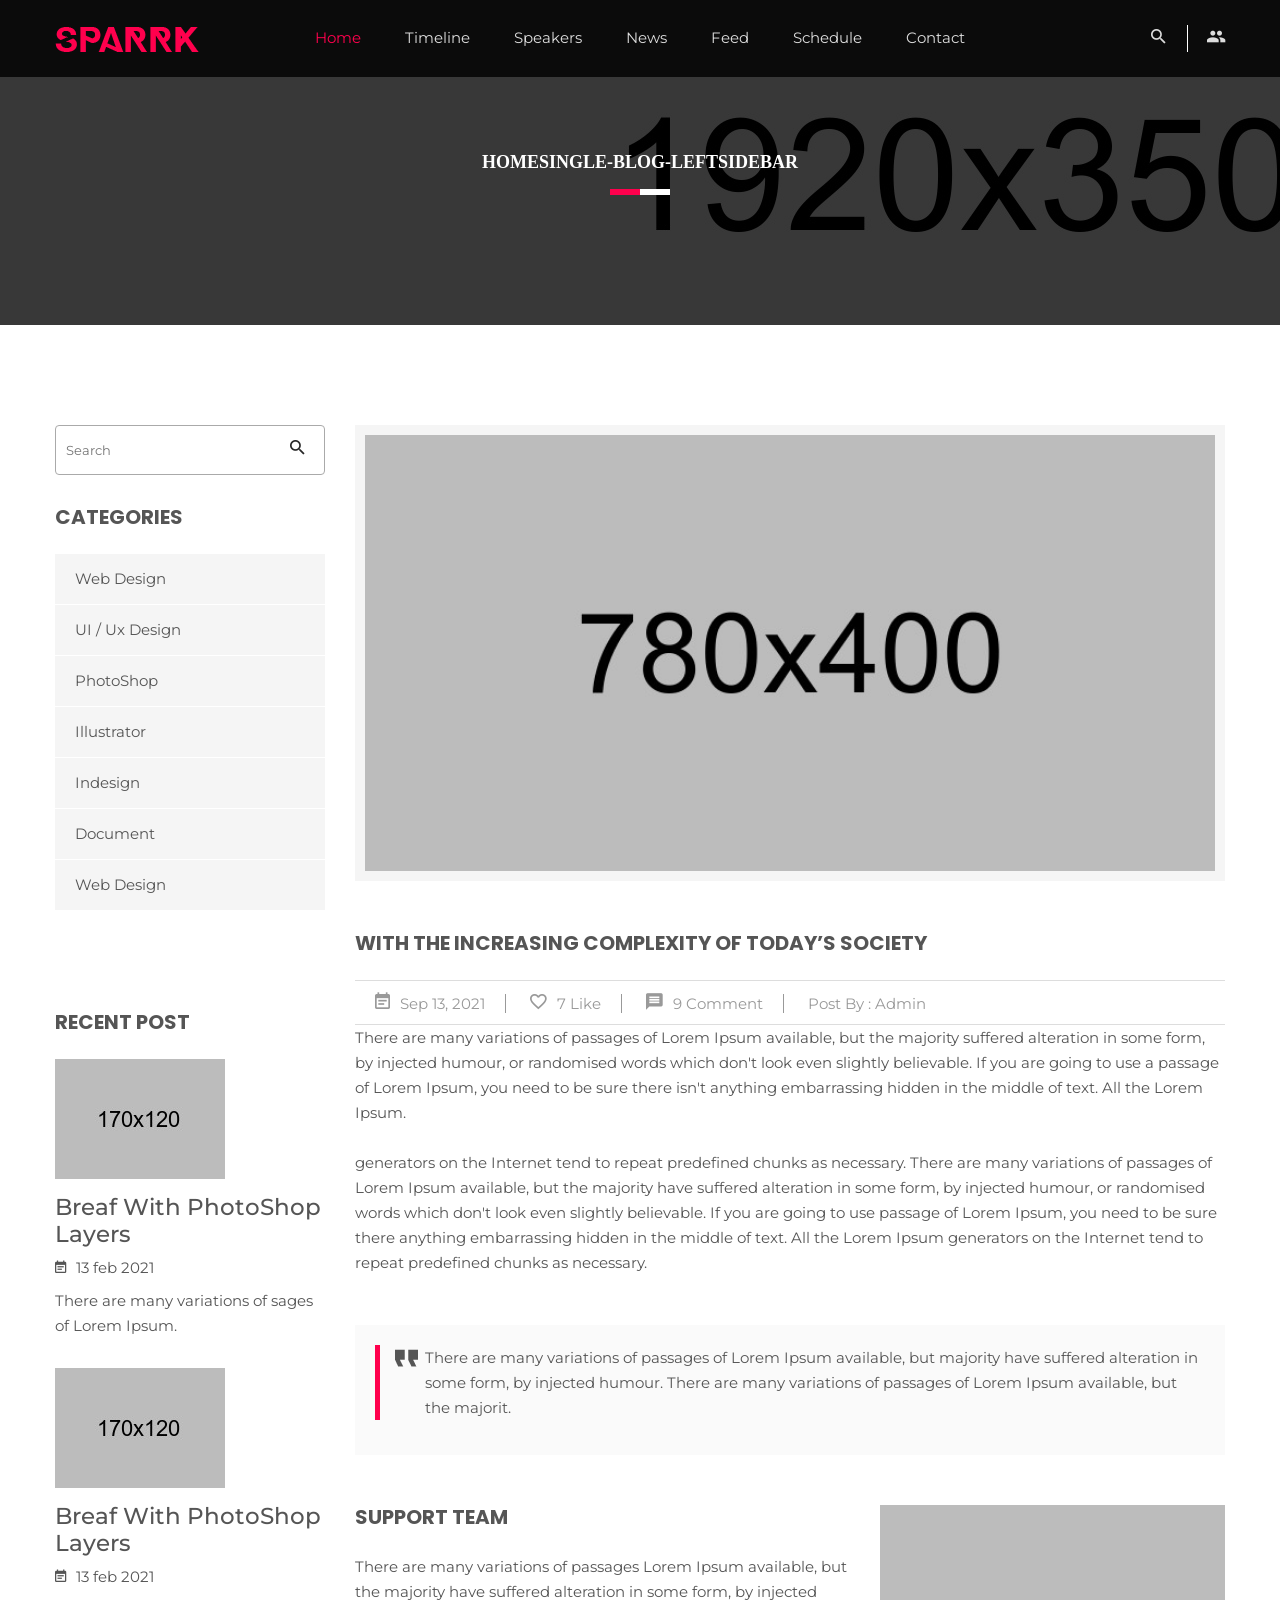
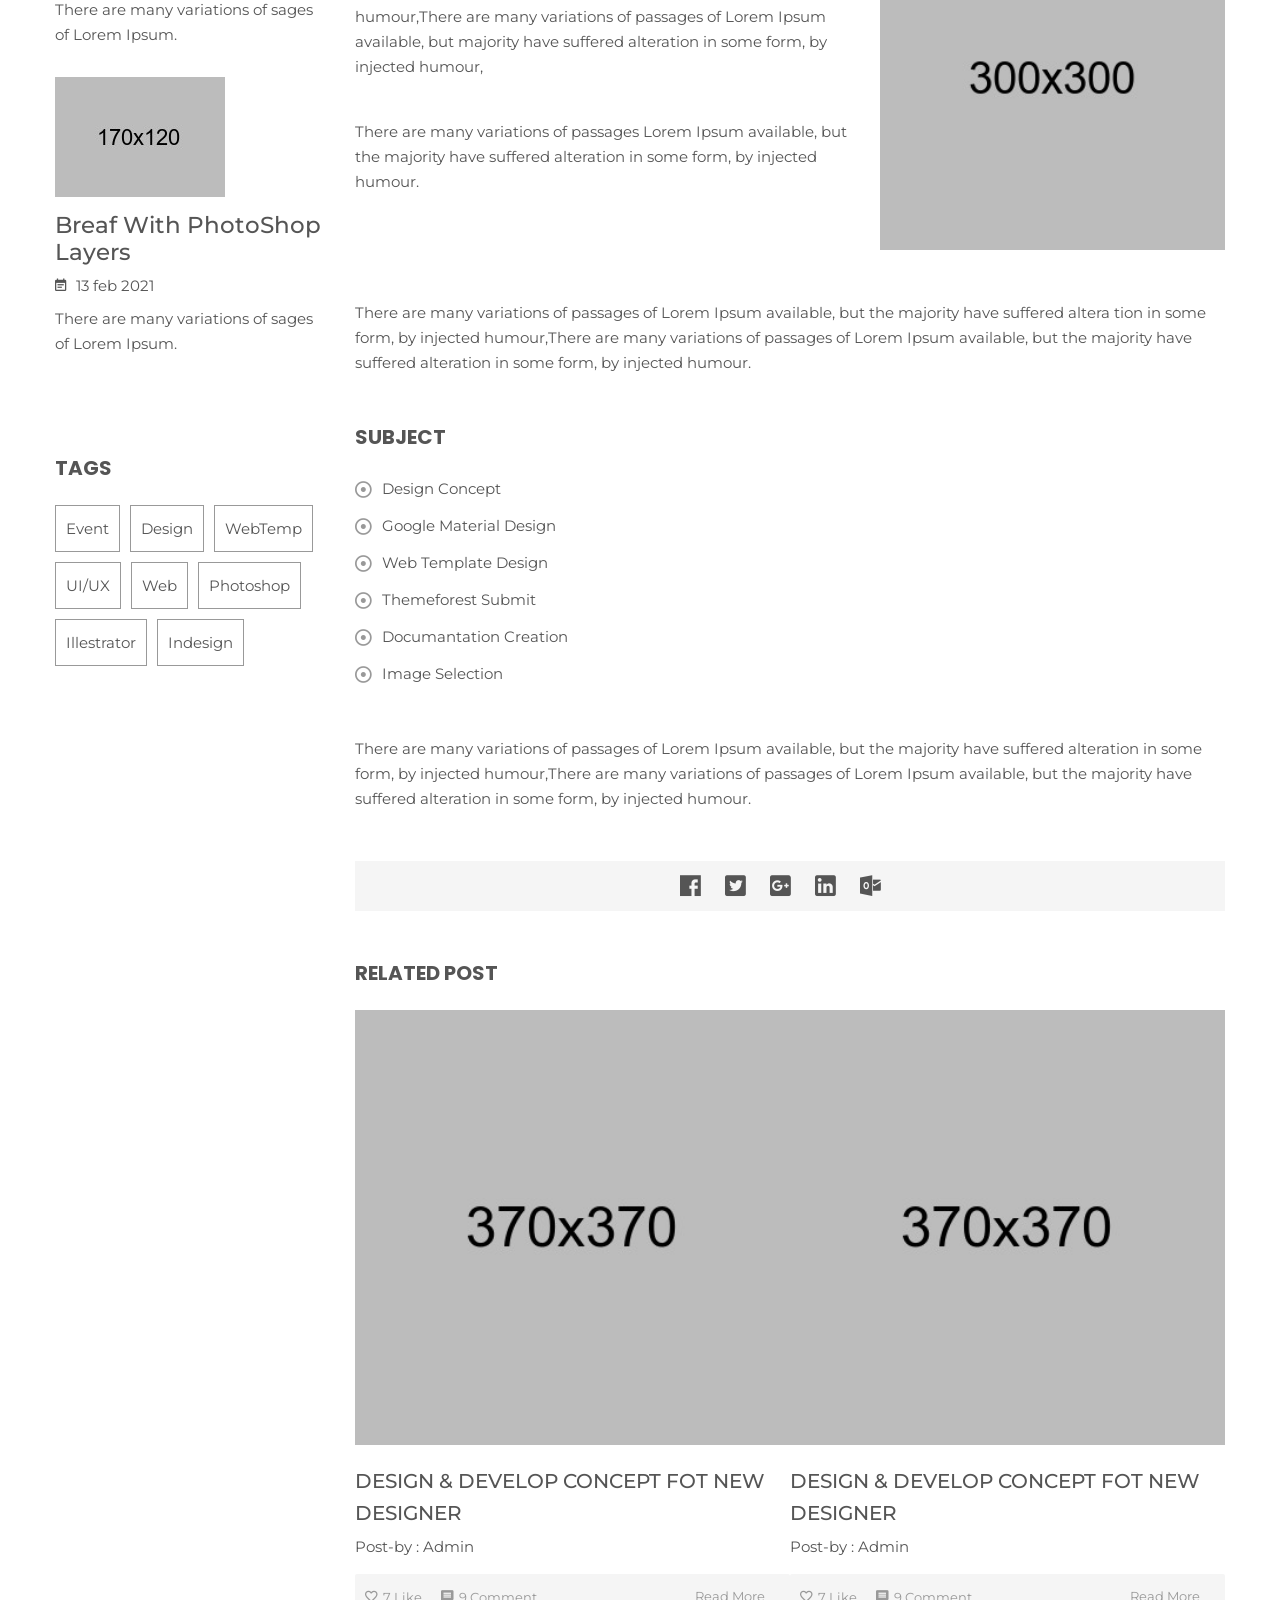
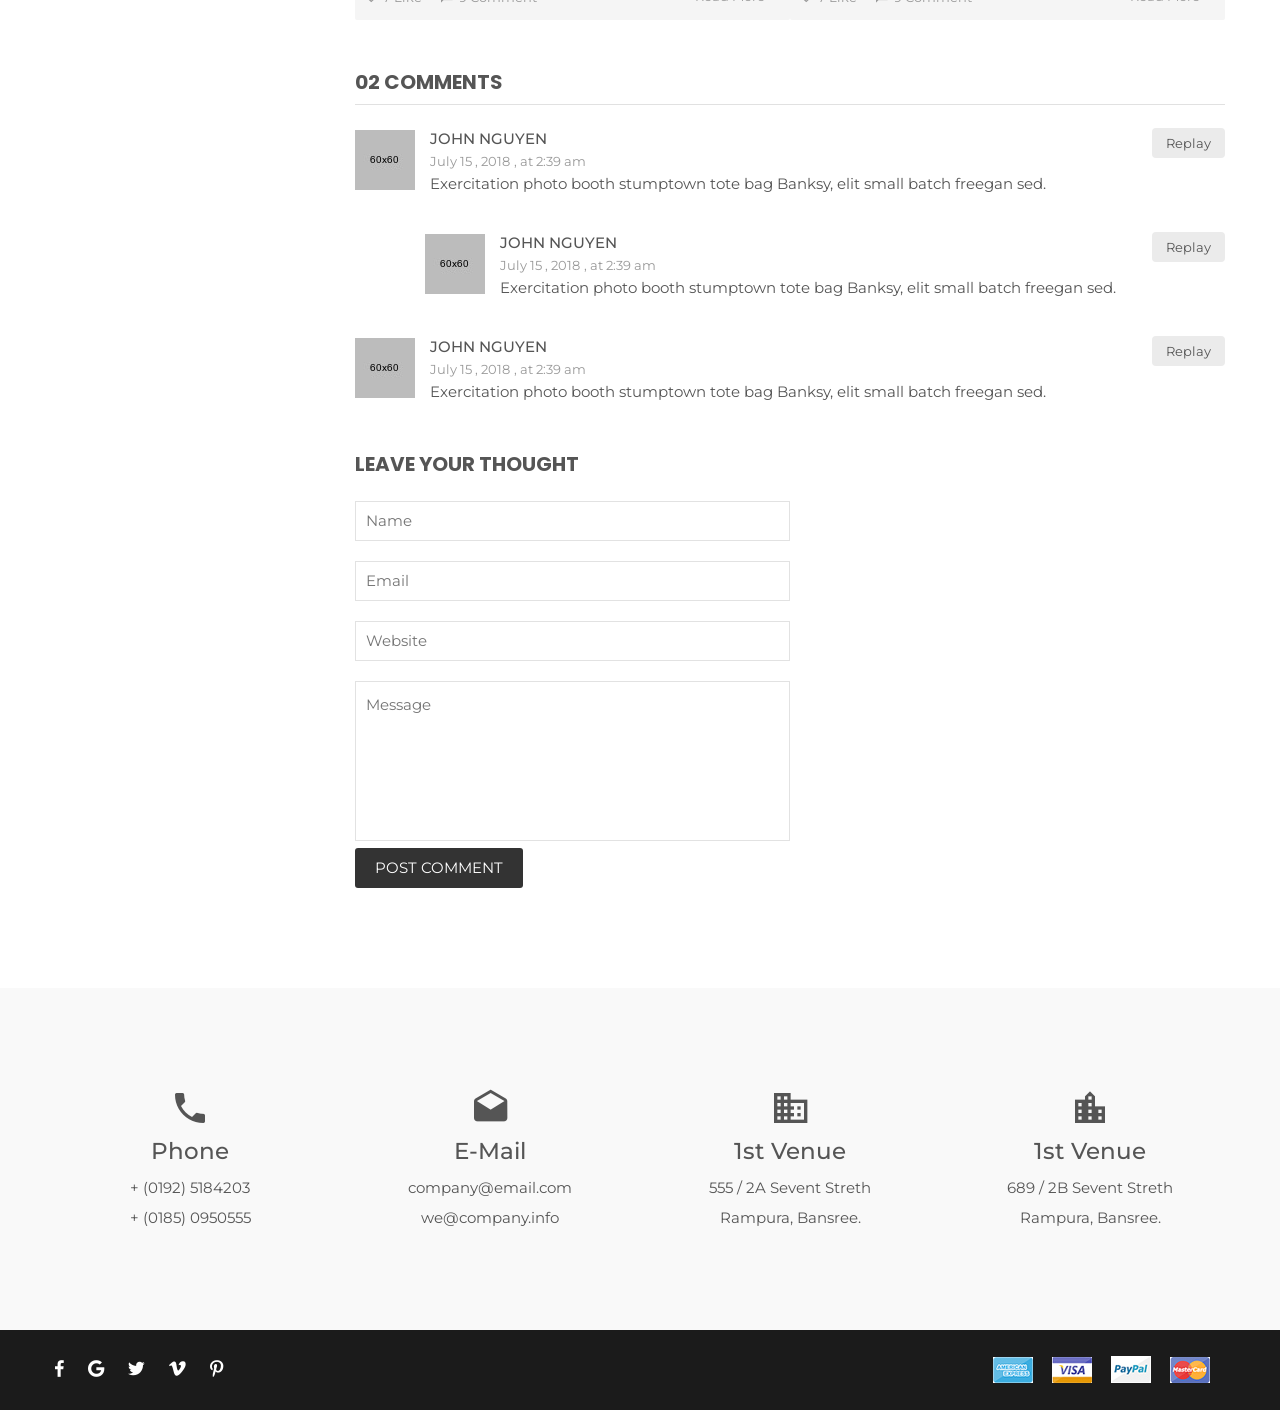
<file: single-blog-leftsidebar.html>
<!doctype html>
<html class="no-js" lang="en">

<head>
    <meta charset="utf-8">
    <meta http-equiv="x-ua-compatible" content="ie=edge">
    <title>Single-Blog-leftsidebar ||Spark </title>
    <meta name="description" content="">
    <meta name="viewport" content="width=device-width, initial-scale=1">

    <!-- Place favicon.ico in the root directory -->
    <link rel="shortcut icon" type="image/x-icon" href="img/icon/favicon.ico">

    <!-- all css here -->
    <!-- bootstrap v5.1.0 css -->
    <link rel="stylesheet" href="css/bootstrap.min.css">
    <!-- animate css -->
    <link rel="stylesheet" href="css/animate.min.css">
    <!-- meanmenu css -->
    <link rel="stylesheet" href="css/meanmenu.min.css">
    <!-- owl.carousel css -->
    <link rel="stylesheet" href="css/owl.carousel.css">
    <!-- icofont css -->
    <link rel="stylesheet" href="css/icofont.css">
    <!-- Nivo css -->
    <link rel="stylesheet" href="css/nivo-slider.css">
    <!-- animaton text css -->
    <link rel="stylesheet" href="css/animate-text.css">
    <!-- datepicker css -->
    <link rel="stylesheet" href="css/bootstrap-datepicker.min.css">
    <!-- Metrial iconic fonts css -->
    <link rel="stylesheet" href="css/material-design-iconic-font.min.css">
    <!-- style css -->
    <link rel="stylesheet" href="style.css">
    <!-- responsive css -->
    <link rel="stylesheet" href="css/responsive.css">
    <!-- color css -->
    <link href="css/color/skin-default.css" rel="stylesheet">

    <!-- modernizr css -->
    <script src="js/vendor/modernizr-3.11.2.min.js"></script>
</head>

<body>
    <!--[if lt IE 8]>
            <p class="browserupgrade">You are using an <strong>outdated</strong> browser. Please <a href="http://browsehappy.com/">upgrade your browser</a> to improve your experience.</p>
        <![endif]-->

    <!--body-wraper-are-start-->
    <div class="wrapper single-blog">

        <!--slider header area are start-->
        <div id="home" class="header-slider-area">
            <!--header start-->
            <div class="header-area header-2">
                <!--logo menu area start-->
                <div id="sticker" class="logo-menu-area header-area-2">
                    <div class="container d-none d-md-block">
                        <div class="row">
                            <div class="col-md-2">
                                <div class="logo">
                                    <a href="index.html"><img src="img/logo.png" alt=""></a>
                                </div>
                            </div>
                            <div class="col-lg-8 col-md-10">
                                <div class="main-menu text-center">
                                    <nav>
                                        <ul id="nav">
                                            <li><a class="smooth-scroll" href="#home">Home</a></li>
                                            <li><a class="smooth-scroll" href="#timeline">Timeline</a></li>
                                            <li><a class="smooth-scroll" href="#speakers">Speakers</a></li>
                                            <li><a class="smooth-scroll" href="#news">News</a></li>
                                            <li><a class="smooth-scroll" href="#inst-feed">Feed</a></li>
                                            <li><a href="event-schedule.html">Schedule</a></li>
                                            <li><a class="smooth-scroll" href="#contact">Contact</a></li>
                                        </ul>
                                    </nav>
                                </div>
                            </div>
                            <div class="col-lg-2 d-none d-lg-block">
                                <div class="search-account">
                                    <ul>
                                        <li>
                                            <form action="#">
                                                <div class="search-bar">
                                                    <button type="button" class="search"><i
                                                            class="zmdi zmdi-search"></i></button>
                                                    <input type="search" name="search" placeholder="Search...">
                                                </div>
                                            </form>
                                        </li>
                                        <li><a class="" href="#"><i class="zmdi zmdi-accounts"></i></a></li>
                                    </ul>
                                </div>
                            </div>
                        </div>
                    </div>
                    <!--logo menu area end-->
                    <!-- mobile-menu-area start -->
                    <div class="mobile-menu-area">
                        <div class="container">
                            <div class="logo-02">
                                <a href="index.html"><img src="img/logo-02.png" alt=""></a>
                            </div>
                            <div class="row">
                                <div class="col-12">
                                    <nav id="dropdown">
                                        <ul>
                                            <li><a href="#home">Home</a></li>
                                            <li><a href="#about-event">About</a></li>
                                            <li><a href="#happen">Happen</a></li>
                                            <li><a href="#speakers">Speakers</a></li>
                                            <li><a href="#news">News</a></li>
                                            <li><a href="event-schedule.html">Schedule</a></li>
                                            <li><a href="#contact">Contact</a></li>
                                        </ul>
                                    </nav>
                                </div>
                            </div>
                        </div>
                    </div>
                    <!--mobile menu area end-->
                </div>
            </div>
            <!-- header End-->
        </div>
        <!--slider header area are end-->

        <!--  breadcumb-area start-->
        <div class="breadcumb-area bg-overlay">
            <div class="container">
                <ol class="breadcrumb">
                    <li><a href="index.html">Home</a></li>
                    <li class="active">Single-Blog-leftsidebar</li>
                </ol>
            </div>
        </div>
        <!--  breadcumb-area end-->

        <!-- main blog area start-->
        <div class="single-blog-area ptb100 fix">
            <div class="container">
                <div class="row">
                    <!--sidebar-->
                    <div class="col-lg-3 col-md-5 order-2 order-md-1">
                        <div class="total-widget">
                            <div class="single-widget search-widget mb30">
                                <form action="#">
                                    <div class="input-box">
                                        <input type="search" placeholder="Search" class="info" name="serch">
                                        <button class="search-btn"><i class="zmdi zmdi-search"></i></button>
                                    </div>
                                </form>
                            </div>
                            <div class="single-widget catagory-widget">
                                <h3 class="aside-title uppercase">Categories</h3>
                                <ul>
                                    <li><a href="#">Web Design</a></li>
                                    <li><a href="#">UI / Ux Design</a></li>
                                    <li><a href="#">PhotoShop</a></li>
                                    <li><a href="#">Illustrator</a></li>
                                    <li><a href="#">Indesign</a></li>
                                    <li><a href="#">Document</a></li>
                                    <li><a href="#">Web Design</a></li>
                                </ul>
                            </div>
                            <div class="single-widget recent-post mt100">
                                <h3 class="aside-title uppercase">Recent Post</h3>
                                <div class="rec-blog-content">
                                    <img src="img/blog/recent-01.jpg" alt="">
                                    <h4><a href="#">Breaf With PhotoShop Layers</a></h4>
                                    <p class="blog-date"><i class="zmdi zmdi-calendar-note"></i>13 feb 2021</p>
                                    <p>There are many variations of sages of Lorem Ipsum.</p>
                                </div>
                                <div class="rec-blog-content">
                                    <img src="img/blog/recent-02.jpg" alt="">
                                    <h4><a href="#">Breaf With PhotoShop Layers</a></h4>
                                    <p class="blog-date"><i class="zmdi zmdi-calendar-note"></i>13 feb 2021</p>
                                    <p>There are many variations of sages of Lorem Ipsum.</p>
                                </div>
                                <div class="rec-blog-content">
                                    <img src="img/blog/recent-03.jpg" alt="">
                                    <h4><a href="#">Breaf With PhotoShop Layers</a></h4>
                                    <p class="blog-date"><i class="zmdi zmdi-calendar-note"></i>13 feb 2021</p>
                                    <p>There are many variations of sages of Lorem Ipsum.</p>
                                </div>
                            </div>
                            <div class="single-widget tag-widget mt100">
                                <h3 class="aside-title uppercase">Tags</h3>
                                <ul>
                                    <li><a href="#">Event</a></li>
                                    <li><a href="#">Design</a></li>
                                    <li><a href="#">WebTemp</a></li>
                                    <li><a href="#">UI/UX</a></li>
                                    <li><a href="#">Web</a></li>
                                    <li><a href="#">Photoshop</a></li>
                                    <li><a href="#">Illestrator</a></li>
                                    <li><a href="#">Indesign</a></li>
                                </ul>
                            </div>
                        </div>
                    </div>
                    <div class="col-lg-9 col-md-7 order-1 order-md-2">
                        <div class="single-blog-body">
                            <div class="sb-img mb50">
                                <img src="img/blog/sb-01.jpg" alt="">
                            </div>
                            <h3 class="aside-title uppercase">With the increasing complexity of today’s society</h3>
                            <div class="blog-meta">
                                <ul>
                                    <li><a href="#"><i class="zmdi zmdi-calendar-note"></i>Sep 13, 2021</a></li>
                                    <li><a href="#"><i class="zmdi zmdi-favorite-outline"></i>7 Like</a></li>
                                    <li><a href="#"><i class="zmdi zmdi-comment-text"></i>9 Comment</a></li>
                                    <li><a href="#">Post By : Admin</a></li>
                                </ul>
                            </div>
                            <div class="sb-text">
                                <p>There are many variations of passages of Lorem Ipsum available, but the majority
                                    suffered alteration in some form, by injected humour, or randomised words which
                                    don't look even slightly believable. If you are going to use a passage of Lorem
                                    Ipsum, you need to be sure there isn't anything embarrassing hidden in the middle of
                                    text. All the Lorem Ipsum. <br><br>generators on the Internet tend to repeat
                                    predefined chunks as necessary. There are many variations of passages of Lorem Ipsum
                                    available, but the majority have suffered alteration in some form, by injected
                                    humour, or randomised words which don't look even slightly believable. If you are
                                    going to use passage of Lorem Ipsum, you need to be sure there anything embarrassing
                                    hidden in the middle of text. All the Lorem Ipsum generators on the Internet tend to
                                    repeat predefined chunks as necessary. </p>
                            </div>
                            <div class="blockqot mtb50">
                                <blockquote>
                                    <p>There are many variations of passages of Lorem Ipsum available, but majority have
                                        suffered alteration in some form, by injected humour. There are many variations
                                        of passages of Lorem Ipsum available, but the majorit.</p>
                                </blockquote>
                            </div>
                            <div class="support-team">
                                <div class="row">
                                    <div class="col-lg-7">
                                        <h3 class="aside-title uppercase">Support Team</h3>
                                        <p>There are many variations of passages Lorem Ipsum available, but the majority
                                            have suffered alteration in some form, by injected humour,There are many
                                            variations of passages of Lorem Ipsum available, but majority have suffered
                                            alteration in some form, by injected humour,</p>
                                        <br>
                                        <p>There are many variations of passages Lorem Ipsum available, but the majority
                                            have suffered alteration in some form, by injected humour.</p>
                                    </div>
                                    <div class="col-lg-5">
                                        <img src="img/team/Single_Blog_Post.jpg" alt="">
                                    </div>
                                </div>
                                <p class="mtb50">There are many variations of passages of Lorem Ipsum available, but the
                                    majority have suffered altera tion in some form, by injected humour,There are many
                                    variations of passages of Lorem Ipsum available, but the majority have suffered
                                    alteration in some form, by injected humour.</p>
                            </div>
                            <div class="subject">
                                <h3 class="aside-title uppercase">Subject</h3>
                                <ul>
                                    <li><a href="#">Design Concept</a></li>
                                    <li><a href="#">Google Material Design</a></li>
                                    <li><a href="#">Web Template Design</a></li>
                                    <li><a href="#">Themeforest Submit</a></li>
                                    <li><a href="#">Documantation Creation</a></li>
                                    <li><a href="#">Image Selection</a></li>
                                </ul>
                            </div>
                            <p class="mtb50">There are many variations of passages of Lorem Ipsum available, but the
                                majority have suffered alteration in some form, by injected humour,There are many
                                variations of passages of Lorem Ipsum available, but the majority have suffered
                                alteration in some form, by injected humour.</p>
                            <div class="social-area single-blog-social mtb50">
                                <ul>
                                    <li><a href="#"><i class="zmdi zmdi-facebook-box"></i></a></li>
                                    <li><a href="#"><i class="zmdi zmdi-twitter-box"></i></a></li>
                                    <li><a href="#"><i class="zmdi zmdi-google-plus-box"></i></a></li>
                                    <li><a href="#"><i class="zmdi zmdi-linkedin-box"></i></a></li>
                                    <li><a href="#"><i class="zmdi zmdi-outlook"></i></a></li>
                                </ul>
                            </div>
                            <div class="related-post">
                                <h3 class="aside-title uppercase">Related Post</h3>
                                <div class="row">
                                    <div class="total-related-post">
                                        <div class="col-12">
                                            <div class="single-news single-news-02">
                                                <div class="news-img animate-eff">
                                                    <a href="#"><img src="img/blog/blog-06.jpg" alt=""></a>
                                                </div>
                                                <div class="news-contant">
                                                    <h3 class="uppercase"><a href="#">Design & Develop concept fot new
                                                            Designer</a></h3>
                                                    <p>Post-by :<a href="#"> Admin</a> </p>
                                                    <div class="news-bottom shadow-box"> <a href="#"><i
                                                                class="zmdi zmdi-favorite-outline"></i>7 Like</a> <a
                                                            href="#"><i class="zmdi zmdi-comment-text"></i>9 Comment</a>
                                                        <a class="read-more" href="single-blog.html">Read More</a>
                                                    </div>
                                                </div>
                                            </div>
                                        </div>
                                        <div class="col-12">
                                            <div class="single-news single-news-02">
                                                <div class="news-img animate-eff">
                                                    <a href="#"><img src="img/blog/blog-07.jpg" alt=""></a>
                                                </div>
                                                <div class="news-contant">
                                                    <h3 class="uppercase"><a href="#">Design & Develop concept fot new
                                                            Designer</a></h3>
                                                    <p>Post-by :<a href="#"> Admin</a> </p>
                                                    <div class="news-bottom shadow-box"> <a href="#"><i
                                                                class="zmdi zmdi-favorite-outline"></i>7 Like</a> <a
                                                            href="#"><i class="zmdi zmdi-comment-text"></i>9 Comment</a>
                                                        <a class="read-more" href="single-blog.html">Read More</a>
                                                    </div>
                                                </div>
                                            </div>
                                        </div>
                                        <div class="col-12">
                                            <div class="single-news single-news-02">
                                                <div class="news-img animate-eff">
                                                    <a href="#"><img src="img/blog/news-01.jpg" alt=""></a>
                                                </div>
                                                <div class="news-contant">
                                                    <h3 class="uppercase"><a href="#">Design & Develop concept fot new
                                                            Designer</a></h3>
                                                    <p>Post-by :<a href="#"> Admin</a> </p>
                                                    <div class="news-bottom shadow-box"> <a href="#"><i
                                                                class="zmdi zmdi-favorite-outline"></i>7 Like</a> <a
                                                            href="#"><i class="zmdi zmdi-comment-text"></i>9 Comment</a>
                                                        <a class="read-more" href="single-blog.html">Read More</a>
                                                    </div>
                                                </div>
                                            </div>
                                        </div>
                                    </div>
                                </div>
                            </div>
                            <div class="comments-area">
                                <h3 class="aside-title uppercase">02 Comments</h3>
                                <div class="comments-body">
                                    <ul>
                                        <li class="signle-comments">
                                            <img src="img/team/comment-01.jpg" alt="">
                                            <div class="commets-text">
                                                <h5>JOHN NGUYEN</h5>
                                                <span>July 15 , 2018</span> <span>, at 2:39 am</span>
                                                <p>Exercitation photo booth stumptown tote bag Banksy, elit small batch
                                                    freegan sed.</p>
                                            </div>
                                            <div class="replay"><a href="#">Replay</a></div>
                                        </li>
                                        <li class="signle-comments">
                                            <img src="img/team/comment-02.jpg" alt="">
                                            <div class="commets-text">
                                                <h5>JOHN NGUYEN</h5>
                                                <span>July 15 , 2018</span> <span>, at 2:39 am</span>
                                                <p>Exercitation photo booth stumptown tote bag Banksy, elit small batch
                                                    freegan sed.</p>
                                            </div>
                                            <div class="replay"><a href="#">Replay</a></div>
                                        </li>
                                        <li class="signle-comments">
                                            <img src="img/team/comment-03.jpg" alt="">
                                            <div class="commets-text">
                                                <h5>JOHN NGUYEN</h5>
                                                <span>July 15 , 2018</span> <span>, at 2:39 am</span>
                                                <p>Exercitation photo booth stumptown tote bag Banksy, elit small batch
                                                    freegan sed.</p>
                                            </div>
                                            <div class="replay"><a href="#">Replay</a></div>
                                        </li>
                                    </ul>
                                </div>
                            </div>
                            <div class="Leave-your-thought mt50">
                                <h3 class="aside-title uppercase">Leave your thought</h3>
                                <div class="row">
                                    <form action="#">
                                        <div class="col-md-6 lyt-left">
                                            <div class="input-box leave-ib">
                                                <input type="text" placeholder="Name" class="info" name="name">
                                                <input type="email" placeholder="Email" class="info" name="emil">
                                                <input type="text" placeholder="Website" class="info" name="web">
                                            </div>
                                        </div>
                                        <div class="col-lg-6">
                                            <div class="lyt-right">
                                                <textarea placeholder="Message" class="area-text"
                                                    name="message"></textarea>
                                            </div>
                                        </div>
                                        <div class="col-12">
                                            <div class="input-box post-comment">
                                                <input type="submit" value="post comment" class="submit uppercase">
                                            </div>
                                        </div>
                                    </form>
                                </div>
                            </div>
                        </div>
                    </div>
                </div>
            </div>
        </div>
        <!--main blog area start-->

        <!--information area are start-->
        <div class="information-area off-white ptb100">
            <div class="container">
                <div class="row">
                    <div class="col-md-3">
                        <div class="single-information text-center">
                            <div class="info-icon">
                                <i class="zmdi zmdi-phone"></i>
                            </div>
                            <h4>Phone</h4>
                            <p>+ (0192) 5184203</p>
                            <p>+ (0185) 0950555</p>
                        </div>
                    </div>
                    <div class="col-md-3">
                        <div class="single-information text-center">
                            <div class="info-icon">
                                <i class="zmdi zmdi-email-open"></i>
                            </div>
                            <h4>E-Mail</h4>
                            <p><a href="mailto:company@email.com">company@email.com</a></p>
                            <p><a href="mailto:we@company.info">we@company.info</a></p>
                        </div>
                    </div>
                    <div class="col-md-3">
                        <div class="single-information text-center">
                            <div class="info-icon">
                                <i class="zmdi zmdi-city-alt"></i>
                            </div>
                            <h4>1st Venue</h4>
                            <p>555 / 2A Sevent Streth</p>
                            <p>Rampura, Bansree.</p>
                        </div>
                    </div>
                    <div class="col-md-3">
                        <div class="single-information text-center">
                            <div class="info-icon">
                                <i class="zmdi zmdi-city"></i>
                            </div>
                            <h4>1st Venue</h4>
                            <p>689 / 2B Sevent Streth</p>
                            <p>Rampura, Bansree.</p>
                        </div>
                    </div>
                </div>
            </div>
        </div>
        <!--information area are start-->

        <!--footer area are start-->
        <div class="footer-area">
            <div class="container">
                <div class="row">
                    <div class="col-md-6">
                        <div class="social-area">
                            <ul>
                                <li><a href="#"><i class="zmdi zmdi-facebook"></i></a></li>
                                <li><a href="#"><i class="zmdi zmdi-google"></i></a></li>
                                <li><a href="#"><i class="zmdi zmdi-twitter"></i></a></li>
                                <li><a href="#"><i class="zmdi zmdi-vimeo"></i></a></li>
                                <li><a href="#"><i class="zmdi zmdi-pinterest"></i></a></li>
                            </ul>
                        </div>
                    </div>
                    <div class="col-md-6">
                        <div class="payment-area">
                            <ul>
                                <li><a href=""><img src="img/icon/pay-01.jpg" alt=""></a></li>
                                <li><a href=""><img src="img/icon/pay-02.jpg" alt=""></a></li>
                                <li><a href=""><img src="img/icon/pay-03.jpg" alt=""></a></li>
                                <li><a href=""><img src="img/icon/pay-04.jpg" alt=""></a></li>
                            </ul>
                        </div>
                    </div>
                </div>
            </div>
        </div>
        <!--footer area are start-->
    </div>
    <!--body-wraper-are-end-->

    <!--==== all js here====-->
    <!-- jquery latest version -->
    <script src="js/vendor/jquery-3.6.0.min.js"></script>
    <script src="js/vendor/jquery-migrate-3.3.2.min.js"></script>
    <!-- bootstrap js -->
    <script src="js/bootstrap.bundle.min.js"></script>
    <!-- owl.carousel js -->
    <script src="js/owl.carousel.min.js"></script>
    <!-- meanmenu js -->
    <script src="js/jquery.meanmenu.js"></script>
    <!-- Nivo js -->
    <script src="js/nivo-slider/jquery.nivo.slider.pack.js"></script>
    <script src="js/nivo-slider/nivo-active.js"></script>
    <!-- wow js -->
    <script src="js/wow.min.js"></script>
    <!-- Youtube Background JS -->
    <script src="js/jquery.mb.YTPlayer.min.js"></script>
    <!-- datepicker js -->
    <script src="js/bootstrap-datepicker.js"></script>
    <!-- waypoint js -->
    <script src="js/waypoints.min.js"></script>
    <!-- onepage nav js -->
    <script src="js/jquery.nav.js"></script>
    <!-- animate text JS -->
    <script src="js/animate-text.js"></script>
    <!-- plugins js -->
    <script src="js/plugins.js"></script>
    <!-- main js -->
    <script src="js/main.js"></script>
</body>

</html>
</file>
<file: documentation/assets/js/google-code-prettify/prettify.css>
.com { color: #93a1a1; }
.lit { color: #195f91; }
.pun, .opn, .clo { color: #93a1a1; }
.fun { color: #dc322f; }
.str, .atv { color: #D14; }
.kwd, .linenums .tag { color: #1e347b; }
.typ, .atn, .dec, .var { color: teal; }
.pln { color: #48484c; }

.prettyprint {
  padding: 8px;
  background-color: #f7f7f9;
  border: 1px solid #e1e1e8;
}
.prettyprint.linenums {
  -webkit-box-shadow: inset 40px 0 0 #fbfbfc, inset 41px 0 0 #ececf0;
     -moz-box-shadow: inset 40px 0 0 #fbfbfc, inset 41px 0 0 #ececf0;
          box-shadow: inset 40px 0 0 #fbfbfc, inset 41px 0 0 #ececf0;
}

/* Specify class=linenums on a pre to get line numbering */
ol.linenums {
  margin: 0 0 0 33px; /* IE indents via margin-left */
} 
ol.linenums li {
  padding-left: 12px;
  color: #bebec5;
  line-height: 18px;
  text-shadow: 0 1px 0 #fff;
}
</file>
<file: documentation/assets/css/documenter_style.css>
/*!
 * Documenter 2.0
 * http://rxa.li/documenter
 *
 * Copyright 2013, Xaver Birsak
 * http://revaxarts.com
 *
 */
html, body{max-width:100%;}
body{ padding-bottom: 40px;}

#documenter_content{
	padding-top: 200px;
}
#documenter-cover{
	min-height: 600px;
}

.masthead h1 {
  margin-top: 48px;
  text-transform: capitalize;
}
section h3,
section h4,
section h5,
section h6 {
	padding: 0;
	clear: both;
	line-height: 1.2em;
	margin-top: 2em;
}
section h3{ font-size:2em;}
section h4{ font-size:1.5em;}
section h5{ font-size:1.3em;}
section h6{ font-size:1.1em;}

section table{
	border-top:1px solid;
	margin: 18px 0 18px;
}
section table td, section table th{
	border-bottom:1px solid;
	text-align:left;
	padding: 10px 10px 10px 3px;
}
section table th{
	font-weight: 900;
}

hr.notop{
	margin-top:3px;
}

.img-jhilik {max-width: 100%; border: 1px solid #ddd; padding: 10px; margin: 30px 0;}
	
/* footer{
	padding-bottom:500px;
} */
.container{
	padding-bottom:3px;
	position: relative;
}
.navbar a.brand{
	display:inline-block;
	width:200px;
	background-position:center left;
	background-repeat:no-repeat;
	background-size: contain;
	text-indent:-9999px;
	margin:0;
	padding:0;
	top: 0;
	bottom: 0;
	position: absolute;
}

.page-header{
	border:0;
}
.navbar .nav {
	margin: 10px 10px 0 200px;
	float: none;
}
.navbar .nav li a{
	border-radius:3px;
	display:block;
	white-space:nowrap;
	padding:6px 11px 7px;		
	text-overflow:ellipsis;
	text-decoration:none;
	margin-left: 3px;
	margin-bottom: 3px;
}
.navbar .nav li ul{
	border-radius:5px;
	display:none;
	position:absolute;
	list-style-type:none;
	min-width:100px;
	padding:3px;
	box-shadow:0 0 3px rgba(0,0,0,0.3);

}
.navbar .nav > li:hover ul{
	display:block;
}

.marketing-byline {
	list-style:none;
	margin-left: 0;
	margin-bottom: 24px;
}
.marketing-byline li{
	display:inline;
	padding:0 2px;
}
.download-info{
	clear:both;
	text-align: center;
}
#intro{margin-top: 40px;
text-align: center;}

section{
	margin-top:300px;
}
img {
  height: auto !important;
  width: 100% !important;
}
iframe{
	max-width:100% !important;
}

@media (max-width: 979px) {
	#documenter_content{
		padding-top: 0px;
	}
	.navbar .nav {
		margin: 10px 10px 0 0;
	}
	.navbar .nav > li > a{
		padding:6px 11px 7px;
		max-width:100%;
		overflow:hidden;
		text-overflow:ellipsis;
	}
	.navbar .nav li ul{
		display:none;
		box-shadow:none;
		position:static;
	}
	.navbar .nav li:hover ul{
		display:block;
	}
	.navbar .nav li ul li{
		display:block;
	}
	.navbar .nav li a{
		max-width:100%;
	}

	section{
		margin-top:80px;
	}
}
@media (max-width: 480px) {
	section{
		margin-top:30px;
	}
}
</file>
<file: css/nivo-slider.css>
.nivoSlider {
    position: relative;
    width: 100%;
    height: auto;
    overflow: hidden
}

.nivoSlider img {
    position: absolute;
    top: 0;
    left: 0;
    max-width: none
}

.nivo-main-image {
    display: block!important;
    position: relative!important;
    width: 100%!important
}

.nivoSlider a.nivo-imageLink {
    position: absolute;
    top: 0;
    left: 0;
    width: 100%;
    height: 100%;
    border: 0;
    padding: 0;
    margin: 0;
    z-index: 6;
    display: none;
    background: white;
    filter: alpha(opacity=0);
    opacity: 0
}

.nivo-slice {
    display: block;
    position: absolute;
    z-index: 5;
    height: 100%;
    top: 0
}

.nivo-box {
    display: block;
    position: absolute;
    z-index: 5;
    overflow: hidden
}

.nivo-box img {
    display: block
}

.nivo-caption {
    position: absolute;
    left: 0;
    bottom: 0;
    background: #000;
    color: #fff;
    width: 100%;
    z-index: 8;
    padding: 5px 10px;
    opacity: .8;
    overflow: hidden;
    display: none;
    -moz-opacity: .8;
    filter: alpha(opacity=8);
    -webkit-box-sizing: border-box;
    -moz-box-sizing: border-box;
    box-sizing: border-box
}

.nivo-caption p {
    padding: 5px;
    margin: 0
}

.nivo-html-caption {
    display: none
}

.nivo-directionNav a {
    position: absolute;
    top: 45%;
    z-index: 9;
    cursor: pointer
}

.nivo-prevNav {
    left: 0
}

.nivo-nextNav {
    right: 0
}

.nivo-controlNav {
    text-align: center;
    padding: 15px 0
}

.nivo-controlNav a {
    cursor: pointer
}

.nivo-controlNav a.active {
    font-weight: bold
}
</file>
<file: style.css>
/*-----------------------------------------------------------------------------------

    Template Name: Spark Event Template 
    Template URI: http://bootexperts.com
    Description: This is html5 template
    Author: BootExperts
    Author URI: http://bootexperts.com
    Version: 1.0

-----------------------------------------------------------------------------------
    
    CSS INDEX
    ===================
    1. Theme Default CSS (body, link color, section etc)
    2.  Google Fonts
    3.  Header
    4. Main Menu
    5. Slider
    6. about-section
    7. What happen area
    8. speaker section
    9. Full Width Video Area
    10. pricing table area
    11. special offer
    12. counter section
    13. call to acton
    14. map area
    15. information area
    16. footer area
    17. Home-02
    18. slider-02
    19. event apps
    20. total feed
    21. testimonial-02 area
    22.timeline
    23.breadcrumb
    24.widhget
    25. single-blog
    26. comments
    27. event details
    28. event shedule area
    29. sicky menu
    30. Home varsion
    31. Scroll UP
-----------------------------------------------------------------------------------*/
/*----------------------------------------*/
/*  1.  Theme default CSS
/*----------------------------------------*/
/*----------------------------------------*/
/*  2.  Google Fonts
/*----------------------------------------*/
@import 'https://fonts.googleapis.com/css?family=Montserrat|Poppins:400,700|Source+Sans+Pro:400,700';

html,
body {
    height: 100%;
    font-family: 'Montserrat', sans-serif;
    font-size: 15px;
    color: #555;
    line-height: 25px;
}
.floatleft { float: left }
.floatright { float: right }
.alignleft {
    float: left;
    margin-right: 15px;
    margin-bottom: 15px;
}
.alignright {
    float: right;
    margin-left: 15px;
    margin-bottom: 15px;
}
.aligncenter {
    display: block;
    margin: 0 auto 15px;
}
input:focus{
    outline: 0;
}
a:focus { outline: 0px solid }
img {
    max-width: 100%;
    height: auto;
}
.fix { overflow: hidden }
p { margin: 0 0 15px }
h1,
h2,
h3,
h4,
h5,
h6 { margin: 0 0 10px }
h1 { font-family: 'Poppins', sans-serif }
a {
    -webkit-transition: all 0.3s ease 0s;
    transition: all 0.3s ease 0s;
    text-decoration: none;
    color: #555;
}
a:hover {
    color: #ff004d;
    text-decoration: none;
}
a:active,
a:hover { outline: 0 none }
ul {
    list-style: outside none none;
    margin: 0;
    padding: 0;
}
.clear { clear: both }
.owl-carousel {
    touch-action: manipulation; 
}  
::-moz-selection {
    background: #b3d4fc;
    text-shadow: none;
}
::selection {
    background: #b3d4fc;
    text-shadow: none;
}
.browserupgrade {
    margin: 0.2em 0;
    background: #ccc;
    color: #000;
    padding: 0.2em 0;
}
.pt5 { padding-top: 5px }
.pt10 { padding-top: 10px }
.pb10 { padding-bottom: 10px }
.pt15 { padding-top: 15px }
.pb15 { padding-bottom: 15px }
.pt20 { padding-top: 20px }
.pb20 { padding-bottom: 20px }
.pt25 { padding-top: 25px }
.pb25 { padding-bottom: 25px }
.pt30 { padding-top: 30px }
.pb30 { padding-bottom: 30px }
.pt40 { padding-top: 40px }
.pb40 { padding-bottom: 40px }
.pt50 { padding-top: 50px }
.pb50 { padding-bottom: 50px }
.pt80 { padding-top: 80px }
.pt90 { padding-top: 90px }
.pb90 { padding-bottom: 90px }
.mt5 { margin-top: 5px }
.mt10 { margin-top: 10px }
.mb10 { margin-bottom: 10px }
.mt15 { margin-top: 15px }
.mb15 { margin-bottom: 15px }
.mt20 { margin-top: 20px }
.mb20 { margin-bottom: 20px }
.mt25 { margin-top: 25px }
.mb25 { margin-bottom: 25px }
.mt30 { margin-top: 30px }
.mb30 { margin-bottom: 30px }
.mt40 { margin-top: 40px }
.mb40 { margin-bottom: 40px }
.mt50 { margin-top: 50px }
.mb50 { margin-bottom: 50px }
.mtb50 { margin: 50px 0 }
.mt55 { margin-top: 55px }
.mb55 { margin-bottom: 55px }
.mt70 { margin-top: 70px }
.mb70 { margin-bottom: 70px }
.mt90 { margin-top: 90px }
.mb90 { margin-bottom: 90px }
.pt85 { padding-top: 85px }
.pb85 { padding-bottom: 85px }
.pb90 { padding-bottom: 90px }
.pb90 { padding-bottom: 90px }
.ptb90 { padding: 90px 0 }
.mt100 { margin-top: 100px }
.mb100 { margin-bottom: 100px }
.pt100 { padding-top: 100px }
.pb100 { padding-bottom: 100px }
.ptb100 { padding: 100px 0 }
.uppercase { text-transform: uppercase }
/* bg color */
.off-white { background: #f9f9f9 }
.wrapper { background: #fff }

/*----------------------------------------*/
/* 3.  Header
/*----------------------------------------*/
.header-top {
    color: #999;
    font-size: 13px;
}
.phone { float: left }
.email {
    float: left;
    margin-left: 30px;
}
.header-top i {
    margin-right: 10px;
    font-size: 20px;
}
.login { float: left }
.register {
    float: left;
    margin-left: 30px;
}
.login-register { float: right }
.header-top {
    color: #ddd;
    font-size: 13px;
    height: 50px;
    line-height: 48px;
    background: rgba(0,0,0,0.2);
}
.header-top a { color: #ddd }
.header-top a:hover { color: #ff004d }
/*----------------------------------------*/
/* 4. Main Menu
/*----------------------------------------*/
ul li { display: inline-block }
.main-menu ul li a { color: #ddd }
.logo-menu-area { padding: 35px 0 }
.main-menu ul li { margin-right: 40px }
.main-menu ul li:last-child { margin: 0 }
.header-area {
    left: 0;
    position: absolute;
    top: 0;
    width: 100%;
    z-index: 999;
}
.main-menu ul li a:hover { color: #ff004d }
.main-menu li.current a { color: #ff004d }
/* slider */
.header-slider-area { position: relative }
.nivo-caption {
    background: transparent none repeat scroll 0 0;
    bottom: auto;
    color: #fff;
    height: auto;
    left: 0;
    opacity: 1;
    -ms-filter: "progid:DXImageTransform.Microsoft.Alpha(Opacity=100)";
    overflow: hidden;
    padding: 0;
    top: 50%;
    -webkit-transform: translateY(-50%);
    transform: translateY(-50%);
}
.slide1-text p {
    font-size: 18px;
    line-height: 48px;
    padding: 0;
    text-transform: uppercase;
}
.slide1-text .cap-title h1 {
    font-family: "Source Sans Pro",sans-serif;
    font-size: 46px;
    line-height: 44px;
    margin: 0;
    text-transform: uppercase;
    font-weight: 700;
}
.event-date {
    float: left;
    margin-right: 30px;
}
.event-location { float: left }
.date-address i {
    font-size: 20px;
    margin-right: 15px;
}
.date-address {
    line-height: 48px;
    margin: 10px 0;
    overflow: hidden;
}
.nivoSlider img { height: 100vh !important }
/* btn-style */
a.btn-def {
    border: 1px solid #f1f1f1;
    border-radius: 5px;
    color: #f1f1f1;
    display: inline-block;
    padding: 15px 30px;
    text-transform: uppercase;
}
a.btn-def:hover {
    background: #ff004d none repeat scroll 0 0;
    border: 1px solid #ff004d;
    color: #fff;
}
a.btn-def.bnt-2 {
    border: 1px solid #555;
    color: #555;
    padding: 10px 20px;
}
a.btn-def.bnt-2:hover {
    border: 1px solid #ff004d;
    color: #f1f1f1;
}
a.btn-def.bnt-2.small { padding: 10px 20px }
a.btn-def.bnt-2.big {
    line-height: 16px;
    padding: 11px 75px;
}
.btn-def.bnt-3.red-color {
    background: #ff004d none repeat scroll 0 0;
    border-color: #ff004d;
    color: #fff;
    padding: 9px 33px;
}
.btn-def.bnt-3.red-color:hover {
    background: transparent none repeat scroll 0 0;
    color: #ff004d;
}
/* end btn style */
/*----------------------------------------*/
/* 5. Slider
/*----------------------------------------*/
.slider-btn { padding-top: 10px }
.down-arrow {
    bottom: 30px;
    left: 50%;
    position: absolute;
    -webkit-transform: translateX(-50%);
    transform: translateX(-50%);
    z-index: 99;
}
.down-arrow a {
    border: 1px solid #f1f1f1;
    border-radius: 100%;
    height: 50px;
    line-height: 46px;
    text-align: center;
    width: 50px;
    display: block;
    color: #f1f1f1;
}
.down-arrow a:hover {
    border: 1px solid #ff004d;
    background: #ff004d;
    color: #f1f1f1;
}
.home-02 .down-arrow { display: none }
/*----------------------------------------*/
/* 6. about-section
/*----------------------------------------*/
.section-title {
    color: #555555;
    font-size: 33px;
    line-height: 30px;
    margin: 0 0 20px;
    text-transform: uppercase;
}
.sub-title {
    color: #555555;
    font-family: montserrat;
    font-size: 18px;
}
.descp > p {
    color: #888888;
    line-height: 25px;
    margin: 0;
}
.about-step { margin-bottom: 20px }
.about-top { margin-bottom: 40px }
.total-step {
    border-left: 2px solid #aaaaaa;
    padding-left: 40px;
}
.about-step:last-child { margin: 0 }
.about-right > ul li {
    color: #555;
    display: block;
    font-size: 18px;
    line-height: 50px;
}
.about-right > ul li i {
    font-size: 22px;
    margin-right: 15px;
}
.about-btn { margin-top: 15px }
.about-right {
    border: 10px solid #f7f7f7;
    padding: 35px 40px 50px;
}
.nav.happen-tab { 
    position: relative;
    display: block;
    z-index: 1;
 }
.nav.happen-tab:before {
    background: #999999 none repeat scroll 0 0;
    content: "";
    height: 1px;
    left: 0;
    position: absolute;
    top: 50%;
    -webkit-transform: translateY(-50%);
    transform: translateY(-50%);
    width: 100%;
    z-index: -1;
}
/*----------------------------------------*/
/* 7. What happen area
/*----------------------------------------*/
.tab-menu-list ul li {
    display: inline-block;
    margin-right: 25px;
}
.tab-menu-list li a {
    background: #fff none repeat scroll 0 0;
    border: 1px solid #999;
    border-radius: 4px;
    color: #555;
    font-size: 18px;
    font-weight: 700;
    padding: 20px 30px;
    display: block;
}
.tab-menu-list li a.active,
.tab-menu-list li:hover a {
    background: #ff004d none repeat scroll 0 0;
    color: #fff;
    border-color: #ff004d;
}
.happen-icon {
    float: left;
    font-size: 40px;
    line-height: 35px;
    text-align: center;
    width: 70px;
}
.happen-time-date > h3 {
    font-size: 18px;
    margin-bottom: 5px;
}
.happen-time-date { display: inline-block }
.happen-time-date > p {
    color: #888888;
    margin: 0;
}
.happen-heading {
    font-size: 18px;
    line-height: 16px;
    margin-bottom: 30px;
}
.happen-text > p {
    line-height: 14px;
    margin-bottom: 10px;
}
.happen-text {
    display: inline-block;
    padding: 40px 20px;
}
.happen-img {
    float: left;
    width: 150px;
}
.happen-top {
    background: #fff none repeat scroll 0 0;
    padding: 20px 10px;
}
/*----------------------------------------*/
/* 8. speaker section
/*----------------------------------------*/
.social-icon ul {
    display: flex;
    justify-content: center;
}
.social-icon li a {
    border: 1px solid #dddddd;
    border-radius: 4px;
    color: #999999;
    display: block;
    font-size: 20px;
    height: 45px;
    line-height: 40px;
    text-align: center;
    width: 45px;
}
.speaker-deg {
    line-height: 20px;
    margin-bottom: 10px;
}
.speaker-name {
    color: #333;
    margin-bottom: 5px;
    font-size: 18px;
}
.single-speaker > img {
    border-radius: 100%;
    margin-bottom: 25px;
}
.social-icon li { margin-right: 15px }
.social-icon li a:hover {
    background: #ff004d none repeat scroll 0 0;
    border: 1px solid #ff004d;
    color: #fff;
}
.single-speaker {
    background: #f9f9f9 none repeat scroll 0 0;
    padding: 30px 15px;
}
.shadow-box {
    -webkit-transition: all 0.3s ease 0s;
    transition: all 0.3s ease 0s;
}
.shadow-box:hover { box-shadow: 0 1px 20px rgba(0, 0, 0, 0.2) }
.social-icon li:last-child { margin: 0 }
.total-speaker{
    margin: -15px;
}
.total-speaker .speaker-item{
    padding: 15px;
}
.crasoule-btn .owl-controls .owl-buttons div {
    background: transparent none repeat scroll 0 0;
    border: 2px solid #999;
    color: #999;
    font-size: 20px;
    height: 40px;
    left: 0;
    line-height: 35px;
    margin: 0;
    opacity: 0;
    -ms-filter: "progid:DXImageTransform.Microsoft.Alpha(Opacity=0)";
    padding: 0;
    position: absolute;
    top: 50%;
    -webkit-transform: translateY(-50%);
    transform: translateY(-50%);
    -webkit-transition: all 0.3s ease 0s;
    transition: all 0.3s ease 0s;
    width: 40px;
}
.crasoule-btn .owl-controls .owl-buttons div:hover {
    border: 2px solid #ff004d;
    color: #ff004d;
}
.crasoule-btn:hover .owl-controls .owl-buttons div {
    opacity: 1;
    -ms-filter: "progid:DXImageTransform.Microsoft.Alpha(Opacity=100)";
}
.crasoule-btn .owl-controls .owl-buttons .owl-next {
    left: auto;
    right: 0;
}
.owl-theme .owl-controls { margin-top: 0 }
.sue-pic > img { border-radius: 100% }
.sue-pic {
    float: left;
    text-align: center;
    width: 225px;
}
.sue-date-time {
    display: inline-block;
    padding: 43px 0;
}
.sue-date-time span { display: block }
.uc-icon {
    float: left;
    font-size: 45px;
    width: 23%;
    padding-top: 13px;
}
.uc-event-title > a {
    color: #555;
    float: left;
    padding-top: 10px;
    width: 77%;
}
.single-upcomming {
    background: #fff none repeat scroll 0 0;
    float: left;
    margin-bottom: 50px;
    min-height: 180px;
    padding: 15px 0;
    width: 100%;
}
.uc-event-title {
    overflow: hidden;
    padding-top: 45px;
}
.venu-no { padding-top: 65px }
.upcomming-ticket { padding-top: 55px }
.uc-event-title > a:hover { color: #ff004d }
/* .single-upcomming:last-child { margin: 0 } */
.all-events i { margin-left: 15px }
.all-events {
    background: #fff none repeat scroll 0 0;
    display: block;
    height: 50px;
    line-height: 47px;
}
.right-app {
    background: rgba(0, 0, 0, 0) url("img/app-bg.png") no-repeat scroll 0 0 / cover;
    border-left: 1px solid #aaa;
    overflow: hidden;
    padding: 55px 100px 75px;
}
.apps-cont {
    border: 1px solid #aaa;
    overflow: hidden;
}
.left-app {
    background-color: #fff;
    float: left;
    max-width: 100%;
    padding: 40px 100px 0 49px;
}
.right-app > p {
    line-height: 25px;
    margin: 0;
}
.app-store > a { display: inline-block }
.app-store a+a { margin-left: 25px }
.app-store { margin-top: 35px }
.right-app h1 {
    line-height: 30px;
    margin-bottom: 20px;
}
/*----------------------------------------*/
/* 9. Full Width Video Area
/*----------------------------------------*/
#video-bg { width: 100% }
.ready-to-play {
    height: 400px;
    overflow: hidden;
    position: relative;
    z-index: 2;
}
.video-text {
    background: rgba(0, 0, 0, 0) url("img/bg/video-bg.jpg") no-repeat scroll center center;
    background-size: cover;
    height: 100%;
    left: 0;
    position: absolute;
    top: 0;
    width: 100%;
    z-index: 999;
    color: #fff;
}
.tb-t {
    display: table;
    height: 100%;
    margin: auto;
    width: 560px;
}
.tb-c {
    display: table-cell;
    vertical-align: middle;
}
#polina button {
    background: rgba(0, 0, 0, 0) none repeat scroll 0 0;
    border: 0;
    border-radius: 100%;
    color: #999999;
    font-size: 60px;
}
.video-text h4 { margin-bottom: 15px }
.video-text h1 { margin-bottom: 25px }
.video-text p { margin: 25px 0 0 }
/*----------------------------------------*/
/* 10. pricing table area
/*----------------------------------------*/
.single-pricing-table { background: #f9f9f9 none repeat scroll 0 0 }
.adv-area li {
    color: #333;
    display: block;
    line-height: 30px;
    position: relative;
}
.adv-area li:before {
    content: "";
    font-family: material-design-iconic-font;
    padding-right: 20px;
}
.adv-area li.disable:before { content: "" }
.adv-area li.disable {
    color: #aaaaaa;
    cursor: no-drop;
}
.price-tag span {
    background: #fff none repeat scroll 0 0;
    border: 1px solid #dddddd;
    border-radius: 4px;
    display: inline-block;
    font-size: 18px;
    height: 60px;
    line-height: 56px;
    position: relative;
    width: 260px;
    z-index: 5;
}
.price-icon {
    border: 5px solid #ddd;
    border-radius: 100%;
    display: inline-block;
    height: 105px;
    line-height: 90px;
    position: relative;
    text-align: center;
    top: -10px;
    width: 105px;
    z-index: 1;
}
.adv-area > ul {
    display: inline-block;
    text-align: left;
}
.adv-area {
    border: 1px solid #dddddd;
    padding: 25px 0;
}
/* testimonial */
.single-testimonial {
    margin: auto;
    width: 575px;
}
.single-testimonial h1 { line-height: 28px }
.author-deg { margin-bottom: 30px }
.header-bdr h1 { position: relative }
.header-bdr h1:after {
    background: #555 none repeat scroll 0 0;
    bottom: -20px;
    content: "";
    height: 2px;
    left: 50%;
    position: absolute;
    -webkit-transform: translateX(-50%);
    transform: translateX(-50%);
    width: 30px;
}
.author-img> img { border-radius: 100% }
.slider-pegi.owl-theme .owl-controls .owl-page span {
    background: #fff none repeat scroll 0 0;
    border: 2px solid #555;
    border-radius: 100%;
    height: 10px;
    margin: 5px;
    opacity: 1;
    -ms-filter: "progid:DXImageTransform.Microsoft.Alpha(Opacity=100)";
    width: 10px;
}
.slider-pegi.owl-theme .owl-controls .owl-page.active span,
.slider-pegi.owl-theme .owl-controls .owl-page:hover span {
    background: #ff004d none repeat scroll 0 0;
    border-color: #ff004d;
}
.testi-border .owl-pagination { position: relative }
.testi-border .owl-pagination:after {
    background: #999 none repeat scroll 0 0;
    bottom: 0;
    content: "";
    height: 2px;
    left: 50%;
    position: absolute;
    -webkit-transform: translateX(-50%);
    transform: translateX(-50%);
    width: 170px;
}
/*----------------------------------------*/
/* 11. special offer
/*----------------------------------------*/
.special-wrap {
    margin: auto;
    text-align: center;
    width: 750px;
}
.special-wrap h4 { margin-bottom: 20px }
.special-wrap > p { margin-bottom: 25px }
.special-offer-area { background: rgba(0, 0, 0, 0) url("img/bg/special-bg.jpg") no-repeat scroll 0 0 / cover }
.white-color { color: #fff }
.brand-area {
    background: rgba(0, 0, 0, 0) url("img/bg/brand-bg.jpg") no-repeat scroll 0 0 / cover;
    padding: 40px 0;
}
.single-brand {
    padding: 60px 0;
    text-align: center;
}
.active .single-brand { border-right: 1px solid #eee }
.bg-overlay {
    position: relative;
    z-index: 1;
}
.bg-overlay:before {
    background: #000 none repeat scroll 0 0;
    content: "";
    height: 100%;
    left: 0;
    opacity: 0.85;
    -ms-filter: "progid:DXImageTransform.Microsoft.Alpha(Opacity=85)";
    position: absolute;
    top: 0;
    width: 100%;
    z-index: -1;
}
.white-overlay:before {
    background: #fff none repeat scroll 0 0;
    opacity: 0.8;
    -ms-filter: "progid:DXImageTransform.Microsoft.Alpha(Opacity=80)";
}
.slider-container.bg-overlay { z-index: 2 }
.slider-container.bg-overlay:before {
    opacity: 0.5;
    -ms-filter: "progid:DXImageTransform.Microsoft.Alpha(Opacity=50)";
    z-index: 6;
}
.breadcumb-area.bg-overlay:before {
    opacity: 0.7;
    -ms-filter: "progid:DXImageTransform.Microsoft.Alpha(Opacity=70)";
}
/*----------------------------------------*/
/* 12. counter section
/*----------------------------------------*/
.count-icon { margin-bottom: 10px }
.count-icon > img { border-radius: 100% }
.single-count h3 {
    display: inline-block;
    font-size: 18px;
    margin: 0;
}
.single-count p {
    display: inline-block;
    margin: 0;
    font-size: 18px;
}
.animate-eff {
    position: relative;
    -webkit-transition: all 0.5s ease 0s;
    transition: all 0.5s ease 0s;
}
.animate-eff:before {
    background: rgba(0, 0, 0, 0.7) none repeat scroll 0 0;
    bottom: 10px;
    content: "";
    left: 10px;
    opacity: 0;
    -ms-filter: "progid:DXImageTransform.Microsoft.Alpha(Opacity=0)";
    pointer-events: none;
    position: absolute;
    right: 10px;
    top: 10px;
    -webkit-transform: scaleX();
    transform: scaleX();
    -webkit-transition: all 0.5s ease 0s;
    transition: all 0.5s ease 0s;
}
.animate-eff:hover:before {
    opacity: 1;
    -ms-filter: "progid:DXImageTransform.Microsoft.Alpha(Opacity=100)";
    -webkit-transform: scale(1);
    transform: scale(1);
}
.animate-eff a:after {
    border-radius: 100%;
    bottom: 0;
    color: #fff;
    content: "\f18e";
    display: block;
    font-family: material-design-iconic-font;
    font-size: 35px;
    height: 60px;
    left: 0;
    line-height: 60px;
    margin: auto;
    opacity: 0;
    -ms-filter: "progid:DXImageTransform.Microsoft.Alpha(Opacity=0)";
    position: absolute;
    right: 0;
    text-align: center;
    top: 0;
    -webkit-transform: scale(1.5);
    transform: scale(1.5);
    -webkit-transition: all 0.5s ease 0s;
    transition: all 0.5s ease 0s;
    visibility: hidden;
    width: 60px;
    z-index: 2;
    border: 2px solid #fff;
}
.animate-eff a:hover:after {
    opacity: 1;
    -ms-filter: "progid:DXImageTransform.Microsoft.Alpha(Opacity=100)";
    -webkit-transform: scale(1);
    transform: scale(1);
    visibility: visible;
}
.total-news,
.total-blog,
.slider-pegi,
.total-feed{
    margin-left: -15px;
    margin-right: -15px;
}
.total-news .news-item,
.slider-pegi .single-testi-02,
.total-feed .news-item,
.total-blog .news-item{
    padding-left: 15px;
    padding-right: 15px;
}
.news-contant h3 {
    font-size: 20px;
    line-height: 32px;
    margin-bottom: 5px;
}
.news-img { margin-bottom: 20px }
.news-bottom {
    background: #f5f5f5 none repeat scroll 0 0;
    border-radius: 2px;
    padding: 10px;
}
.news-bottom a {
    color: #999;
    font-size: 13px;
    margin-right: 15px;
}
.news-bottom a:hover { color: #ff004d }
.news-bottom a i {
    font-size: 15px;
    margin-right: 5px;
}
.read-more { float: right }
.recent-news-area .section-title {
    line-height: 28px;
    margin: 0;
}
.single-news { padding-bottom: 10px }
/*----------------------------------------*/
/* 13. call to acton
/*----------------------------------------*/
.cal-to-wrap {
    margin: auto;
    text-align: center;
    width: 740px;
}
input {
    border: 1px solid #555555;
    border-radius: 4px;
    height: 45px;
    line-height: 45px;
    padding: 0 10px;
}
.input-box { display: inline-block }
.cal-to-wrap input {
    width: 460px;
    float: left;
}
.send-btn {
    background: rgba(0, 0, 0, 0) none repeat scroll 0 0;
    border: 1px solid #555;
    border-radius: 4px;
    color: #ff004d;
    font-size: 25px;
    height: 45px;
    margin: 0;
    padding: 0;
    width: 60px;
    -webkit-transition: all 0.3s ease 0s;
    transition: all 0.3s ease 0s;
}
.send-btn:hover {
    background: #ff004d;
    border-color: #ff004d;
    color: #fff;
}
.cal-to-wrap .send-btn { margin-left: 30px }
.call-to-action { background: rgba(0, 0, 0, 0) url("img/bg/call-to-bg.jpg") repeat scroll 0 0 / cover }
.call-to-action .section-title { line-height: 60px }
/*----------------------------------------*/
/* 14. map area
/*----------------------------------------*/
/* input reset code */
input:-moz-placeholder,
textarea:-moz-placeholder {
    opacity: 1;
    -ms-filter: "progid:DXImageTransform.Microsoft.Alpha(Opacity=100)";
}
input::-webkit-input-placeholder,
textarea::-webkit-input-placeholder {
    opacity: 1;
    -ms-filter: "progid:DXImageTransform.Microsoft.Alpha(Opacity=100)";
}
input::-moz-placeholder,
textarea::-moz-placeholder {
    opacity: 1;
    -ms-filter: "progid:DXImageTransform.Microsoft.Alpha(Opacity=100)";
}
input:-ms-input-placeholder,
textarea:-ms-input-placeholder {
    opacity: 1;
    -ms-filter: "progid:DXImageTransform.Microsoft.Alpha(Opacity=100)";
}
/* input reset code */
.contact-map-size {
    width: 100%;
    height: 450px;
}
.map-content {
    background: rgba(0, 0, 0, 0.8) none repeat scroll 0 0;
    width: 510px;
    height: 100%;
}
.map-content input {
    -moz-border-bottom-colors: none;
    -moz-border-left-colors: none;
    -moz-border-right-colors: none;
    -moz-border-top-colors: none;
    -o-border-image: none;
    border-image: none;
    border-left: 0;
    border-radius: 0;
    border-right: 0;
    border-top: 0;
    display: block;
    width: 100%;
    background: transparent;
    height: 55px;
}
.map-content .input-box input {
    border-bottom: 1px solid #eee;
    color: #999;
}
.map-content .input-box { display: block }
textarea { width: 100% }
.map-content textarea {
    border: 0;
    height: 100px;
    padding: 10px;
    resize: none;
    background: transparent;
    color: #999;
}
.map-content textarea.area-text { border-bottom: 1px solid #eee }
.map-area.mt100 {
  margin: 0;
}
.content-body {
    background: transparent none repeat scroll 0 0;
    padding: 35px 100px 50px;
    max-height: 450px;
}
.upload-box { overflow: hidden }
.upload-box input[type="file"] {
    height: 0;
    opacity: 0;
    -ms-filter: "progid:DXImageTransform.Microsoft.Alpha(Opacity=0)";
    overflow: hidden;
    position: absolute;
    top: 0;
    width: 0;
    z-index: -2;
}
.upload-box input[type="file"] + label {
    background: #dddddd none repeat scroll 0 0;
    border-radius: 3px;
    cursor: pointer;
    height: 37px;
    float: left;
    margin: 0;
}
.upload-box input[type="file"] + label span {
    border-right: 1px solid #6d6d6d;
    display: block;
    float: left;
    font-weight: 400;
    line-height: 37px;
    padding: 0 22px 0 21px;
}
.upload-box input[type="file"] + label i {
    display: block;
    float: left;
    line-height: 37px;
    font-size: 20px;
    padding: 0 10px 0 9px;
}
.submit {
    border: 0;
    width: 95px;
    border-radius: 3px;
    float: right;
    height: 37px;
    line-height: 37px;
    background: #dddddd;
}
.content-body p {
    color: #fff;
    margin-top: 20px;
}
.content-body p span { color: #999 }
.input-box.upload-box > span {
    color: #fff;
    text-transform: uppercase;
    padding: 6px 5px 6px 12px;
    float: left;
}
.map-area { position: relative }
.map-content {
    position: absolute;
    right: 15%;
    top: 0;
}
.map-content .input-box input.submit {
    color: #555;
    margin-top: 30px;
}
p.form-messege { margin: 15px 0 0 0 }
p.success { color: green }
p.error { color: red }
/*----------------------------------------*/
/* 15. information area
/*----------------------------------------*/
.info-icon {
    font-size: 40px;
    margin-bottom: 10px;
}
.single-information > p { margin-bottom: 5px }
.single-information p:last-child { margin: 0 }
/*----------------------------------------*/
/* 16. footer area
/*----------------------------------------*/
.footer-area {
    background: #1b1b1b none repeat scroll 0 0;
    height: 80px;
    line-height: 78px;
}
.social-area li a {
    color: #fff;
    font-size: 20px;
    padding-right: 20px;
}
.social-area li a:hover { color: #ff004d }
.payment-area { text-align: right }
.payment-area li { padding-right: 15px }
/*----------------------------------------*/
/* 17. Home-02
/*----------------------------------------*/
.header-2 {
    background: #000 none repeat scroll 0 0;
    position: static;
}
.search {
    background: rgba(0, 0, 0, 0) none repeat scroll 0 0;
    border: 0;
    color: #fff;
}
.search-bar {
    padding-right: 15px;
    border-right: 1px solid #fff;
    margin-right: 15px;
}
.search-account { text-align: right }
.search-account .search-bar { position: relative }
.search-bar > input {
    border: 0;
    border-radius: 4px;
    height: 35px;
    padding: 0;
    position: absolute;
    right: 40px;
    top: -6px;
    -webkit-transition: all 0.3s ease 0s;
    transition: all 0.3s ease 0s;
    width: 0;
}
.search-account form:hover .search-bar > input {
    width: 180px;
    padding: 0 0 0 10px;
}
.search-account i {
    color: #dddddd;
    font-size: 20px;
    -webkit-transition: all 0.3s ease 0s;
    transition: all 0.3s ease 0s;
}
.search-account i:hover { color: #ff004d }
/*----------------------------------------*/
/* 18. slider-02
/*----------------------------------------*/
.map-content.slider-form-content {
    background: rgba(255,255,255, 0.8) none repeat scroll 0 0;
    width: auto;
    border-radius: 4px;
    position: static;
    right: auto;
    top: auto;
}
.content-body.slider-form p {
    color: #333;
    margin: 0 0 35px;
    padding: 0;
}
.content-body.slider-form {
    max-height: 100%;
    padding: 50px 70px;
}
.map-content .slider-form .input-box input {
    border-bottom: 1px solid #777777;
    color: #777;
    height: 30px;
    margin-bottom: 30px;
}
.map-content .slider-form .input-box input.date { cursor: pointer }
.map-content .slider-form .input-box input.submit {
    background: #ff004d none repeat scroll 0 0;
    border: 1px solid #ff004d;
    color: #fff;
    display: inline-block;
    float: none;
    height: 45px;
    margin-bottom: 0;
    margin-top: 50px;
    width: 130px;
    -webkit-transition: all 0.3s ease 0s;
    transition: all 0.3s ease 0s;
}
.map-content .slider-form .input-box input.submit:hover {
    background: transparent;
    color: #ff004d;
}
.map-content .slider-form .input-box { text-align: center }
select {
    background: transparent none repeat scroll 0 0;
    border: 0;
    color: #777;
    height: 30px;
    width: 100%;
}
.slider-form select {
    -moz-appearance: none;
    -webkit-appearance: none;
    border-bottom: 1px solid #777;
    cursor: pointer;
}
.map-content .slider-form .input-box input.date { background: rgba(0, 0, 0, 0) url("img/icon/date-bg.png") no-repeat scroll right center }
.map-content .slider-form .input-box select { background: rgba(0, 0, 0, 0) url("img/icon/select.png") no-repeat scroll right center }
.slider-02 .slide1-text {
    margin-top: -63px;
    padding-top: 232px;
}
/*----------------------------------------*/
/* 19. event apps
/*----------------------------------------*/
.event-alart-apps-area h1 { font-size: 32px }
.event-alart-apps-area {
    color: #fff;
    background-size: cover;
    background: url(img/bg/special-bg.jpg);
}
.apps-cont2 { padding-right: 30px }
/* speaker 2*/
.single-speaker-2 > img {
    border-radius: 0;
    margin-bottom: 15px;
}
.single-speaker-2 { padding: 20px 15px }
.single-speaker-2 .speaker-name { margin-bottom: 10px }
.single-speaker-2 .speaker-deg { margin: 0 }
.social-icon-2 {
    border-top: 1px solid #dddddd;
    padding-top: 15px;
}
.social-icon-2 li a {
    border: none;
    height: auto;
    line-height: inherit;
}
.social-icon-2 li a:hover {
    background: inherit;
    border: none;
    color: #ff004d;
}
.speaker-btn i {
    font-size: 16px;
    position: relative;
    top: 2px;
    padding-right: 5px;
}
.speaker-btn { padding-top: 35px }
/*----------------------------------------*/
/* 20. total feed
/*----------------------------------------*/
.total-feed .news-img { margin: 0 }
.total-feed .single-news { padding-bottom: 0 }
.news-img img { width: 100% }
/*----------------------------------------*/
/* 21. testimonial-02 area
/*----------------------------------------*/
.author-info-02 > h4 {
    margin-bottom: 5px;
    color: #000;
}
.author-info-02 {
    background: url(img/icon/quote.png) no-repeat top 4px left;
    padding-left: 50px;
}
.total-testi-02 .owl-pagination { padding-top: 35px }
.blog-heading {
    border-bottom: 1px solid #999999;
    font-family: poppins;
    line-height: 27px;
    margin-bottom: 15px;
    padding-bottom: 5px;
    color: #333333;
    font-size: 18px;
}
.blog-date {
    font-size: 13px;
    margin-bottom: 0;
    line-height: 20px;
}
.blog-date i { margin-right: 10px }
.blog-content { color: #999 }
.post-by {
    color: #666;
    font-size: 13px;
}
.post-by a {
    color: #999;
    margin-left: 5px;
}
.post-by a:hover { color: #ff004d }
.blog-text { margin: 0 }
.more { margin-top: 15px }
.total-blog .news-img { margin: 0 }
/*----------------------------------------*/
/* 22.timeline
/*----------------------------------------*/
.tab-menu-list.tml-02 li a {
    background: transparent none repeat scroll 0 0;
    color: #555555;
    font-family: poppins;
    font-size: 25px;
    height: 75px;
    line-height: 75px;
    padding: 0;
    width: 145px;
    background: #f7f7f7;
    border-color: #f7f7f7;
}
.tab-menu-list.tml-02 li a.active,
.tab-menu-list.tml-02 li a:hover { color: #fff }
.tab-menu-list.tml-02 li a.active{
    background: #ff004d;
    border-color: #ff004d;
}
.tab-menu-list.tml-02 ul li { margin-right: 0 }
.timeline-top i {
    font-size: 25px;
    position: relative;
    top: 2px;
}
.timeline-top li {
    line-height: 16px;
    padding-right: 20px;
}
.timeline-top li:last-child {
    border-left: 1px solid;
    padding-left: 20px;
}
.timeline-left > h4 {
    color: #777777;
    font-weight: 700;
    font-size: 18px;
}
.timeline-left > p {
    font-size: 13px;
    margin: 0;
}
.timeline-img {
    float: left;
    width: 150px;
}
.timeline-content {
    overflow: hidden;
    padding-left: 30px;
}
.timeline-content h5 {
    color: #333333;
    font-size: 15px;
    margin: 0;
    line-height: 20px;
}
.timeline-top {
    border-bottom: 1px solid #dddddd;
    display: inline-block;
    margin-bottom: 15px;
    padding-bottom: 5px;
}
.timeline-content > h4 { margin-bottom: 20px }
.timeline-content > p { margin-bottom: 20px }
.single-timeline {
    background: #f7f7f7 none repeat scroll 0 0;
    margin-bottom: 50px;
    overflow: hidden;
    padding: 45px 40px;
    position: relative;
}
.single-timeline:last-child { margin: 0 }
.timeline-left {
    float: left;
    width: 230px;
}
.timeline-right { overflow: hidden }
.total-timeline { position: relative }
.total-timeline:before {
    background-color: #999999;
    content: "";
    height: 100%;
    left: 198px;
    position: absolute;
    top: 0;
    width: 2px;
    z-index: 9;
}
.single-timeline:before {
    background: #fff none repeat scroll 0 0;
    border: 2px solid #999999;
    border-radius: 50px;
    content: "";
    height: 30px;
    left: 184px;
    position: absolute;
    top: 50px;
    width: 30px;
    z-index: 999;
}
.single-timeline:after {
    background: #999999 none repeat scroll 0 0;
    border-radius: 50px;
    content: "";
    height: 16px;
    left: 191px;
    position: absolute;
    top: 57px;
    width: 16px;
    z-index: 999;
}
/* timeline */
/*----------------------------------------*/
/* 23.breadcrumb
/*----------------------------------------*/
.breadcumb-area {
    background: rgba(0, 0, 0, 0) url("img/bg/breadcumb.jpg") repeat scroll 0 0;
    padding: 150px 0;
    text-align: center;
}
.breadcrumb {
    background-color: transparent;
    border-radius: 0;
    list-style: outside none none;
    margin-bottom: 0;
    padding: 0;
    position: relative;
    justify-content: center;
}
.breadcrumb > li + li:before {
    color: #fff;
    font-weight: 700;
    padding: 0 2px;
}
.breadcrumb a,
.breadcrumb li.active { color: #fff }
.breadcrumb li {
    font-family: popins;
    font-size: 18px;
    font-weight: 700;
    text-transform: uppercase;
}
.breadcrumb a:hover { color: #ff004d }
.breadcrumb:before,
.breadcrumb:after {
    background: #fff none repeat scroll 0 0;
    bottom: -20px;
    content: "";
    height: 6px;
    left: 50%;
    position: absolute;
    -webkit-transform: translateX(-50%);
    transform: translateX(-50%);
    width: 60px;
}
.breadcrumb:after {
    background: #ff004d none repeat scroll 0 0;
    -webkit-transform: translateX(-100%);
    transform: translateX(-100%);
    width: 30px;
}
.single-news-02 { padding-bottom: 50px }
.col-md-6:nth-last-child(-n+2) .single-news-02 { padding: 0 }
/*----------------------------------------*/
/* 24.widhget
/*----------------------------------------*/
.search-widget .input-box input {
    border-color: #aaaaaa;
    color: #aaaaaa;
    font-size: 13px;
    height: 50px;
    position: relative;
    width: 100%;
    padding: 0 40px 0 10px;
}
.search-widget .input-box {
    display: block;
    position: relative;
}
.search-btn {
    background: transparent none repeat scroll 0 0;
    border: 0;
    font-size: 20px;
    line-height: 46px;
    padding: 0;
    position: absolute;
    right: 20px;
    color: #262626;
}
.search-btn:hover { color: #ff004d }
.aside-title {
    font-family: Poppins;
    font-size: 20px;
    font-weight: 700;
    margin-bottom: 25px;
}
.catagory-widget li {
    background: #f5f5f5 none repeat scroll 0 0;
    display: block;
    margin-bottom: 1px;
}
.catagory-widget li a {
    display: block;
    line-height: 50px;
    padding: 0 20px;
}
.rec-blog-content .blog-date {
    font-size: 15px;
    margin-bottom: 10px;
}
.rec-blog-content > p { margin: 0 }
.rec-blog-content > img { margin-bottom: 15px }
.rec-blog-content { margin-bottom: 30px }
.rec-blog-content:last-child { margin: 0 }
.tag-widget a {
    border: 1px solid #999999;
    display: block;
    padding: 10px;
}
.tag-widget li {
    float: left;
    margin: 0 10px 10px 0;
}
/*----------------------------------------*/
/* 25. single-blog
/*----------------------------------------*/
.sb-img {
    background: #f5f5f5 none repeat scroll 0 0;
    overflow: hidden;
    padding: 10px;
}
.blog-meta {
    border-bottom: 1px solid #dddddd;
    border-top: 1px solid #dddddd;
    height: 45px;
    line-height: 45px;
}
.blog-meta li a {
    border-right: 1px solid #999999;
    color: #999;
    padding: 0 20px;
}
.blog-meta li a i {
    font-size: 20px;
    margin-right: 10px;
}
.blog-meta li a:hover { color: #ff004d }
.blog-meta li:last-child a { border: 0 }
.sb-img:hover img {
    -webkit-transform: scale(1.05);
    transform: scale(1.05);
}
.sb-img img {
    -webkit-transition: all 0.5s ease 0s;
    transition: all 0.5s ease 0s;
    width: 100%;
}
blockquote {
    background: none;
    border-left: 5px solid #ff004d;
    font-size: 15px;
    margin: 0;
    padding: 0;
}
.blockqot {
    background: #fafafa none repeat scroll 0 0;
    padding: 20px;
}
.blockqot p {
    background: rgba(0, 0, 0, 0) url("img/icon/quote-2.png") no-repeat scroll left 15px top 4px;
    padding-left: 45px;
}
.support-team img { width: 100% }
.subject li {
    display: block;
    margin-bottom: 10px;
}
.subject li:before {
    color: #999999;
    content: "";
    font-family: material-design-iconic-font;
    font-size: 20px;
    padding-right: 10px;
    position: relative;
    top: 3px;
}
.single-blog-social {
    background: #f5f5f5 none repeat scroll 0 0;
    height: 50px;
    line-height: 50px;
    text-align: center;
}
.single-blog-social li a {
    color: #555;
    font-size: 25px;
}
.single-blog-social li a:hover { color: #ff004d }
.comments-area .aside-title {
    border-bottom: 1px solid #e1e1e1;
    padding-bottom: 10px;
}
/*----------------------------------------*/
/* 26. comments
/*----------------------------------------*/
.commets-text h5 {
    font-size: 15px;
    margin-bottom: 0;
}
.signle-comments > img { float: left }
.commets-text {
    overflow: hidden;
    padding-left: 15px;
}
.signle-comments {
    display: block;
    margin-bottom: 40px;
    position: relative;
}
.commets-text > p {
    line-height: 20px;
    margin: 0;
}
.commets-text span {
    color: #999;
    font-size: 13px;
}
.replay {
    position: absolute;
    right: 0;
    top: 0;
}
.replay > a {
    background: #ebebeb none repeat scroll 0 0;
    border-radius: 4px;
    font-size: 13px;
    padding: 7px 14px;
}
.comments-body ul li.signle-comments:last-child { margin: 0 }
.comments-body ul li:nth-child(2n) { padding-left: 70px }
.leave-ib input {
    border-color: #e2e2e2;
    border-radius: 0;
    color: #c6c6c6;
    height: 40px;
    line-height: 40px;
    margin-bottom: 20px;
    width: 100%;
}
.lyt-right .area-text {
    border: 1px solid #e2e2e2;
    height: 160px;
    resize: none;
    width: 100%;
    color: #c6c6c6;
    padding: 10px;
}
.post-comment input.submit {
    background: #333333 none repeat scroll 0 0;
    color: #fff;
    height: 40px;
    line-height: 37px;
    padding: 0 20px;
    width: auto;
    -webkit-transition: all 0.3s ease 0s;
    transition: all 0.3s ease 0s;
}
.post-comment input.submit:hover { color: #ff004d }
.input-box.post-comment { float: left }
/*----------------------------------------*/
/* 27. event details
/*----------------------------------------*/
.total-speaker-2 .single-speaker { margin-bottom: 50px }
.total-speaker-2 .col-md-3:nth-last-child(-n+4) .single-speaker { margin: 0 }
.event-about-btn .btn-def { float: left }
.event-about-btn a + a { margin-left: 40px }
.event-about-are { position: relative }
.event-about-img {
    background: rgba(0, 0, 0, 0) url("img/event/details-event.jpg") no-repeat scroll right top;
    background-size: cover;
    height: 100%;
    position: absolute;
    right: 0;
    top: 0;
    width: 747px;
}
/*----------------------------------------*/
/* 28. event shedule area
/*----------------------------------------*/
.event-shedule-left {
    background: #fff none repeat scroll 0 0;
    border-radius: 0 100px 100px 0;
    float: left;
    left: 0;
    padding: 20px 30px;
    position: absolute;
    width: 300px;
}
.panel-group .panel {
    background: transparent none repeat scroll 0 0;
    border: 1px solid transparent;
    border-radius: 0;
    box-shadow: none;
    margin-bottom: 0;
    overflow: hidden;
    padding-bottom: 45px;
    padding-left: 330px;
    padding-top: 20px;
    position: relative;
    -webkit-transition: all 0.3s ease 0s;
    transition: all 0.3s ease 0s;
}
.panel-group .panel.active { padding-bottom: 27px }
.panel-group .panel + .panel { margin-top: 30px }
.es-img > img {
    border-radius: 100%;
    height: 130px;
    width: 130px;
}
.es-img {
    margin-top: -65px;
    position: absolute;
    right: 0;
    top: 50%;
}
.es-text > p {
    color: #999;
    margin: 0;
}
.es-text > h4 { margin-bottom: 5px }
.shedule-meta li {
    font-weight: 700;
    margin-right: 20px;
    color: #555;
}
.shedule-meta li i {
    font-size: 20px;
    margin-right: 10px;
}
.panel-box {
    font-size: 15px;
    letter-spacing: 1px;
}
.shedule-head h4 {
    color: #333333;
    -webkit-transition: all 0.3s ease 0s;
    transition: all 0.3s ease 0s;
}
.shedule-head h4:hover { color: #ff004d }
.panel:before {
    background: #dddddd none repeat scroll 0 0;
    bottom: 0;
    content: "";
    height: 2px;
    left: 330px;
    position: absolute;
    width: 840px;
}
.shedule-head {
    float: left;
    margin-top: -20px;
    padding-bottom: 15px;
    padding-top: 0;
    position: relative;
    width: 100%;
}
.shedule-head.collapsed {
    margin-top: 0;
    padding-top: 20px;
}
.panel-collapse {
    float: left;
    width: 100%;
}
.shedule-head:after {
    content: "";
    font-family: material-design-iconic-font;
    font-size: 20px;
    position: absolute;
    right: 0;
    top: 0;
}
.shedule-head.collapsed:after {
    content: "";
    top: 18px;
}
.shedule-head:focus { text-decoration: none }
.tab-menu-list-event ul li { float: left }
.tab-menu-list-event ul li a span {
    font-family: poppins;
    font-size: 33px;
    line-height: 1;
    margin-right: 15px;
    position: relative;
    top: 5px;
}
.tab-menu-list-event ul li a {
    background: #fff none repeat scroll 0 0;
    border-radius: 4px;
    font-size: 18px;
    padding: 20px 15px;
}
.tab-menu-list-event ul li + li { margin-left: 30px }
.tab-menu-list-event ul li a:hover { background: #fff none repeat scroll 0 0 }
.tab-menu-list-event .nav { display: inline-block }
.tab-menu-list-event ul li a:focus {
    background: #fff none repeat scroll 0 0;
    color: inherit;
}
/*----------------------------------------*/
/* 29. sicky menu
/*----------------------------------------*/
.logo-menu-area.stick {
    background: rgba(0, 0, 0, 0.8) none repeat scroll 0 0;
    z-index: 999999999;
}
.mobile-menu-area { display: none }
.container.mean-container {
    position: relative;
    left: 15px;
}
.mean-container .mean-nav ul li a:hover { color: #ff004d }
#sticker {
    right: 0;
    left: 0;
}
.stick {
    position: fixed;
    top: 0;
    -webkit-transition: all 0.3s ease 0s;
    transition: all 0.3s ease 0s;
    z-index: 99;
}
/*----------------------------------------*/
/* 30. Home varsion
/*----------------------------------------*/
/* parallex */
.parallex-slide,
.animate-slide {
    background: rgba(0, 0, 0, 0) url("img/slider/slider2.jpg") no-repeat fixed 0 0 / cover;
    height: 100vh;
}
.parallex-slider-text {
    color: #fff;
    position: absolute;
    z-index: 99;
    left: 0;
    right: 0;
    -webkit-transform: translateY(-50%);
    transform: translateY(-50%);
    top: 50%;
}
.parallex-fixed { background-attachment: fixed }
/* Video */
.ready-to-play-2 { height: 100vh }
.video-slider-text {
    color: #fff;
    left: 0;
    position: absolute;
    top: 50%;
    z-index: 999;
    -webkit-transform: translateY(-50%);
    transform: translateY(-50%);
    margin: auto;
    right: 0;
}
.ready-to-play-2 { z-index: auto }
.video-slider-text .event-date,
.video-slider-text .event-location,
.animate-slider-text .event-date,
.animate-slider-text .event-location {
    float: none;
    display: inline-block;
}
/* Yourtube Video */
.compact { display: none !important }
.gradient-slide:after {
    position: absolute;
    background: url(img/bg/grid.png);
    height: 100%;
    width: 100%;
    left: 0;
    top: 0;
    content: "";
}
/* Animate Text */
.cd-headline.clip span { padding: 0 }
.boxed-layout .wrapper {
    box-shadow: -3px 0 50px -2px rgba(0, 0, 0, 0.14);
    margin: auto;
    position: relative;
    width: 1240px;
}
.boxed-layout #sticker.stick {
    left: auto;
    right: auto;
    margin: auto;
    width: 1240px;
}
.boxed-layout .nivoSlider img { height: auto !important }
.boxed-layout .ready-to-play-2 { height: 700px }
/*----------------------------------------*/
/*  31. Scroll UP
/*----------------------------------------*/
#scrollUp {
    background: #ff004d none repeat scroll 0 0;
    border: 1px solid #ffffff;
    bottom: 59px;
    color: #fff;
    font-size: 20px;
    font-weight: 700;
    height: 45px;
    line-height: 40px;
    right: 50px;
    text-align: center;
    -webkit-transition: all 0.3s ease 0s;
    transition: all 0.3s ease 0s;
    width: 45px;
}
#scrollUp:hover {
    background: #fff none repeat scroll 0 0;
    border-color: #ff004d;
    color: #ff004d;
}
</file>
<file: css/responsive.css>
/* Addition media query */
@media (min-width: 1400px){
    .crasoule-btn .owl-controls .owl-buttons div {
        left: -45px;
    }
    .crasoule-btn .owl-controls .owl-buttons .owl-next {
        right: -45px;
    }
}

@media (min-width: 1200px){
  .container{
    max-width: 1200px;
    --bs-gutter-x: 15px;
  }
  .container-fluid{
    --bs-gutter-x: 15px;
  }
  .row{
    --bs-gutter-x: 30px;
  }
}

/*General desktop :1366px. */
@media (min-width: 1170px) and (max-width: 1400px) {
	
.logo-menu-area {
  padding: 25px 0;
}
.map-content {
  right: 7%;
}
.mobile-menu-area{
	display:none
}
.slider-02 .slide1-text {
  padding-top: 200px;
}
.content-body.slider-form {
  padding: 25px 50px;
}
.event-about-are .col-lg-7 {
  width: 41.66%;
}



}

/* Normal desktop :992px. */
@media (min-width: 992px) and (max-width: 1169px) {

.logo-menu-area {
  padding: 20px 0;
}
.happen-text {
  padding: 40px 10px;
}
.sue-pic {
  width: 200px;
}
.left-app {
  padding: 40px 40px 0 30px;
}
.right-app {
  padding: 55px 25px 75px;
}
.single-count p {
  font-size: 15px;
}
.news-contant h3 a {
  font-size: 18px;
}
.map-content {
  right: 7%;
}
.mobile-menu-area{
	display:none
}
.crasoule-btn .owl-controls .owl-buttons .owl-next {
  right: 0;
}
.crasoule-btn .owl-controls .owl-buttons div {
  left: 0;
}
.header-2 .main-menu ul li {
  margin-right: 25px;
}
.slider-02 .slide1-text {
  padding-top: 160px;
}
.content-body.slider-form {
  padding: 25px 50px;
}
.content-body.slider-form p {
  margin: 0 0 10px;
}
.app-store a + a {
  margin-left: 5px;
}
.social-icon-2 li a {
  width: 30px;
}
.blog-heading {
  line-height: 25px;
  font-size: 15px;
}
.post-by {
  margin: 0 0 5px;
}
.more {
  margin-top: 0;
}
.event-about-img {
  background: transparent none repeat scroll 0 0;
}
.boxed-layout .ready-to-play-2 {
  height: 500px;
}
.parallex-slide, .animate-slide {
  height: 600px;
}
.boxed-layout .wrapper {
    width: 970px;
}
.boxed-layout #sticker.stick {
  width: 970px;   
}
.nivoSlider img {
  height: 650px !important;
}



}

 
/* Tablet desktop :768px. */
@media (min-width: 768px) and (max-width: 991px) {
.mobile-menu-area{
	display:none
}
.main-menu ul li {
  margin-right: 20px;
}
.logo-menu-area {
  padding: 20px 0;
}
.nivoSlider img {
  height: 650px !important;
}
.slide1-text .cap-title h1 {
  font-size: 40px;
  line-height: 40px;
}
.date-address {
  line-height: 30px;
}
a.btn-def {
  padding: 10px 20px;
}
.about-right {
  padding: 30px;
}
.crasoule-btn .owl-controls .owl-buttons div {
  left: 0;
}
.crasoule-btn .owl-controls .owl-buttons .owl-next {
  right: 0;
}
.sue-pic {
  width: 130px;
}
.upcomming-ticket {
  text-align: right;
}
.right-app {
  float: left;
}
.left-app {
  float: none;
  text-align: center;
}
.special-wrap {
  width: 100%;
}
.single-pricing-table {
  margin-bottom: 30px;
}
.pricing-table-area .col-md-4:last-child .single-pricing-table {
  margin-bottom: 0;
} 
.single-count {
  margin-bottom: 30px;
}
.counter-area .col-md-2:nth-last-child(-n+3) .single-count{margin:0}
.cal-to-wrap {
  width: 100%;
}
.map-content {
  position: static;
  width: 100%;
}
.single-information > p {
  font-size: 14px;
}
.footer-area {
  height: 60px;
  line-height: 58px;
}
.content-body.slider-form {
  padding: 10px 20px;
}
.content-body.slider-form p {
  margin: 0 0 10px;
}
.map-content .slider-form .input-box input.submit {
  margin-top: 10px;
}
.map-content .slider-form .input-box input {
  margin-bottom: 15px;
}
.slider-02 .slide1-text {
  padding-top: 95px;
}
.single-timeline {
  padding: 20px;
}
.timeline-right {
  float: left;
}
.timeline-content > h4,.timeline-content > p {
  margin-bottom: 10px;
}
.timeline-img {
  width: 200px;
}
.timeline-img > img {
  width: 100%;
}
.total-timeline::before {
  left: 235px;
}
.single-timeline::before {
  left: 220px;
}
.single-timeline::after {
  left: 227px;
}
.app-store a + a {
  margin: 5px 0 0 0;
}
.event-alart-apps-area .ptb100 {
  padding: 50px 0;
}
.social-icon-2 li a {
  width: 30px;
}
.news-img img {
  width: 100%;
}
.tsti-02-img > img {
  width: 50%;
  margin-bottom: 20px;
}
.single-widget.mt100 {
  margin-top: 50px;
}
.blog-meta > ul {
  float: left;
  width: 100%;
}
.event-about-img {
  background: transparent none repeat scroll 0 0;
}
.rec-blog-content > img {
  width: 100%;
}
.boxed-layout .ready-to-play-2 {
  height: 500px;
}
.parallex-slide, .animate-slide {
  height: 500px;
}
.boxed-layout .wrapper {
    width: 750px;
}
.boxed-layout #sticker.stick {
  width: 750px;   
}
.nivoSlider img {
  height: 650px !important;
}

}

 
/* small mobile :320px. */
@media (max-width: 767px) {
 .mobile-menu-area{
	display:block
}
.logo {
  text-align: center;
  padding: 0 0 20px 0;
}
.mobile-menu-area {
  background: #ff004d none repeat scroll 0 0;
  position:relative
}
.logo-menu-area {
  padding: 0;
  background: rgba(0, 0, 0, 0.8) none repeat scroll 0 0;
}
.nivoSlider img {
  height: auto !important;
}
.slide1-text {
  display: none;
}
.header-area {
  position: static;
}
.header-top .col-xs-12 {
  text-align: center;
}
.login-register {
  display: inline-block;
  float: none;
  padding-top: 7px;
  padding-bottom: 7px;
  display: flex;
  justify-content: center;
}
.logo-02 {
  position: absolute;
  top: 10px;
  left:0
}
.ptb100 {
  padding: 60px 0;
}
.about-right {
  padding: 15px;
}
.total-step {
  padding-left: 20px;
  margin-bottom: 30px;
}
.nav.happen-tab::before {
  display: none;
}
.tab-menu-list ul li {
  margin: 0 0 5px 0;
}
.tab-menu-list ul li:last-child {
  margin: 0;
}
.section-title {
  font-size: 24px;
}
.happen-img {
  width: 140px;
}
.happen-text {
  padding: 34px 5px;
}
.happen-heading {
  font-size: 16px;
}
.happen-time-date > h3 {
  font-size: 16px;
}
.crasoule-btn .owl-controls .owl-buttons div {
  left: 0;
}
.crasoule-btn .owl-controls .owl-buttons .owl-next {
  right: 0;
}
.sue-date-time {
  display: block;
  padding: 10px 0;
  text-align: center;
}
.sue-pic {
  float: none;
  width: 100%;
}
.uc-event-title {
  padding: 10px 0;
}
.venu-no {
  padding: 10px 0;
  text-align: center;
}
.venu-no p {
  margin: 0;
}
.upcomming-ticket {
  padding: 10px 0;
}
.right-app {
  padding: 20px;
  width: 100%;
}
.right-app h1 {
  line-height: 25px;
  font-size: 25px;
}
.left-app {
  padding: 10px 25px 0 0;
}
.app-store img {
  width: 110px;
}
.app-store > a {
  margin: 0;
}
.tb-t {
  width: 100%;
}
.ready-to-play {
  height: 100%;
}
.video-text h1 {
  display: none;
}
.video-text p {
  display: none;
}
.single-pricing-table {
  margin-bottom: 30px;
}
.pricing-table-area .col-md-4:last-child .single-pricing-table {
  margin-bottom: 0;
}
.single-testimonial {
  width: 100%;
}
.testimonial-area h1 {
  font-size: 30px;
}
.special-wrap {
  width: 100%;
}
.active .single-brand {
  border-right: none;
}
.single-brand {
  padding: 20px 0;
}
.single-count {
  margin-bottom: 30px;
}
.counter-area .col-md-2:last-child .single-count{margin:0}
.news-bottom a {
  margin-right: 5px;
}
.pb100 {
  padding-bottom: 60px;
}
.pt100 {
  padding-top: 60px;
}
.pt85 {
  padding-top: 45px;
}
.pb85 {
  padding-bottom: 45px;
}
.cal-to-wrap {
  width: 100%;
}
.call-to-action .section-title {
  line-height: 30px;
}
.cal-to-wrap .send-btn {
  margin-left: 5px;
}
.cal-to-wrap input {
  width: 155px;
}
.map-content {
  position: static;
  width: 100%;
}
.content-body {
  padding: 20px;
}
.map-content .input-box input.submit {
  float: left;
  margin-top: 10px;
}
.mt100 {
  margin-top: 60px;
}
#googleMap {
  height: 300px;
}
.single-information {
  margin-bottom: 30px;
}
.information-area .col-md-3:last-child .single-information{margin:0}
.footer-area {
  height: auto;
  line-height: 50px;
  text-align:center
}
.payment-area {
  text-align: center;
}
.pb90 {
  padding-bottom: 50px;
}
.section-title {
  margin-bottom: 30px;
}
.slider-btn {
  display: inline-block;
}
.nivo-caption {
  top: 40%;
}
.down-arrow {
  bottom: 15px;
}
.header-top {
  height: auto;
  line-height: inherit;
}
.app-store a + a {
  margin-left: 0;
}
.single-timeline {
  padding: 15px;
}
.timeline-content {
  padding-left: 0;
  float: left;
}
.timeline-img {
  float: left;
  width: 100%;
}
.timeline-right {
  float: left;
}
.timeline-img > img {
  width: 100%;
  margin-bottom: 10px;
}
.single-timeline::before,.single-timeline::after,.total-timeline::before {
  display: none;
}
.apps-cont2 {
  padding: 0px 0 60px 0;
}
.speaker-btn {
  padding-top: 0;
}
.single-speaker-2 {
  margin-bottom: 30px;
}
.mb100 {
  margin-bottom: 60px;
}
.tsti-02-img > img {
  width: 100%;
  margin-bottom: 20px;
}
.breadcumb-area {
  padding: 100px 0;
}
.rec-blog-content > img {
  width: 100%;
}
.total-widget {
  margin-top: 50px;
}
.blog-meta > ul {
  float: left;
  width: 100%;
}
.blog-meta li a {
  padding: 0 5px;
}
.blockqot {
  margin: 30px 0;
  padding: 20px;
}
.comments-body ul li:nth-child(2n) {
  padding-left: 20px;
}
.replay {
  right: -15px;
  top: -6px;
}
.input-box.post-comment {
  margin-top: 20px;
}
.event-about-img {
  background: transparent none repeat scroll 0 0;
}
.speaker-area.pb50 {
  padding-bottom: 10px;
}
.shedule-head.collapsed {
  margin-top: 110px;
}
.shedule-head {
  float: left;
  margin-top: 130px;
}
.panel-group .panel {
  padding-left: 0;
}
.panel::before {
  left: 0;
  width: 100%;
}
.es-img {
  right: 35px;
}
.tab-menu-list-event ul li + li {
  margin: 10px 0 0;
}
.tab-menu-list-event ul li a span {
  font-size: 25px;
  margin-right: 10px;
}
.tab-menu-list-event ul li a {
  padding: 15px 8px;
}
.tab-menu-list-event ul li {
  float: none;
}
.ptb90 {
  padding: 60px 0;
}
.tab-menu-list.tml-02 li a {
  font-size: 20px;
  height: 60px;
  line-height: 58px;
  width: 130px;
}
.header-top a {
  color: #555;
}
.parallex-slide {
  min-height: 200px;
}
.boxed-layout .ready-to-play-2 {
  height: 300px;
}
.nivoSlider img {
  height: auto !important;
}
.header-slider-area {
  overflow: hidden;
}
.parallex-slide, .animate-slide {
  height: 200px;
}
.boxed-layout .wrapper {
    width: 100%;
}
.boxed-layout #sticker.stick {
  width: 100%   
}
.nivoSlider img {
  height: auto !important;
}

}
 
/* Large Mobile :480px. */
@media only screen and (min-width: 480px) and (max-width: 767px) {
 .information-area .col-xs-12 {
  width: 50%;
}
.information-area .col-md-3:nth-last-child(-n+2) .single-information{margin:0}
.map-content .input-box input.submit {
  float: right;
  margin-top: 0;
}
.happen-text {
  padding: 40px;
}
.happen-img {
  width: 150px;
}
.uc-icon {
  padding-top: 1px;
  width: 20%;
  text-align: center;
}
.uc-event-title {
  padding: 0;
}
.uc-event-title > a {
  padding-top: 10px;
  width: 100%;
  text-align: center;
}
.uc-icon {
  padding-top: 0;
  text-align: center;
  width: 100%;
}
.tab-menu-list li a {
  padding: 10px;
}
.counter-area .col-xs-12 {
  width: 50%;
}
.counter-area .col-md-2:nth-last-child(-n+2) .single-count{margin:0}
.news-img img {
  width: 100%;
}
.slide1-text {
  display: block;
}
.slide1-text .cap-title h1 {
  font-size: 25px;
  line-height: 20px;
}
.event-date {
  margin-right: 10px;
}
.date-address i {
  margin-right: 10px;
}
.date-address {
  line-height: 35px;
  margin: 10px 0;
}
a.btn-def {
  padding: 5px 10px;
}
.slider-btn {
  padding-top: 0;
}
.slide1-text p {
  font-size: 16px;
  line-height: 20px;
  margin-bottom: 10px;
}
.speaker-area-2 .col-md-3.col-xs-12 {
  width: 50%;
}
.social-icon li {
  margin-right: 5px;
}
.social-icon-2 li a {
  width: 32px;
}
.slider-02 .slide1-text {
  padding-top: 110px;
}
.tab-menu-list-event ul li + li {
  margin: 0 0 0 10px;
}
.event-shedule-left {
  width: 100%;
}
.es-img {
  right: 0;
}
.tab-menu-list-event ul li {
  float: left;
}

}
 
@media (max-width: 479px) {
    .happen-details{
        display: flex;
        flex-direction: column;
    }
}
</file>
<file: css/color/skin-default.css>
/*-----------------------------------------------------------------------------------

    Template Name: Spark Event Template 
    Template URI: http://bootexperts.com
    Description: This is html5 template
    Author: BootExperts
    Author URI: http://bootexperts.com
    Version: 1.0

-----------------------------------------------------------------------------------*/

a:hover {
    color: #ff004d;
}
.header-top a:hover {
  color: #ff004d;
}

/* main menu */
.main-menu ul li a:hover {
  color: #ff004d;
}
.main-menu li.current a {
  color: #ff004d;
}
/* slider */
a.btn-def:hover {
  border: 1px solid #ff004d;
  background:#ff004d;
}
a.btn-def.bnt-2:hover {
  border: 1px solid #ff004d;
}
.btn-def.bnt-3.red-color {
    background: #ff004d none repeat scroll 0 0;
    border-color: #ff004d;
}
.btn-def.bnt-3.red-color:hover {
    color: #ff004d;
}

/* end btn style */
.down-arrow a:hover {
  border: 1px solid #ff004d;
  background:#ff004d
}
.tab-menu-list li.active a, .tab-menu-list li:hover a {
  background: #ff004d none repeat scroll 0 0;
  color: #fff;
  border-color: #ff004d;
}
/* speaker section */
.social-icon li a:hover {
  background: #ff004d none repeat scroll 0 0;
  border: 1px solid #ff004d;
}
.crasoule-btn .owl-controls .owl-buttons div:hover {
  border: 2px solid #ff004d;
  color: #ff004d;
}
.uc-event-title > a:hover {
  color: #ff004d;
}
/*--------------------------------------  
Full Width Video Area
----------------------------------------*/
.slider-pegi.owl-theme .owl-controls .owl-page.active span,.slider-pegi.owl-theme .owl-controls .owl-page:hover span {
  background: #ff004d none repeat scroll 0 0;
  border-color:#ff004d;
}
.news-bottom a:hover {
    color: #ff004d;
}
.send-btn {
    color: #ff004d;
}
.send-btn:hover {
    background: #ff004d;
    border-color:#ff004d;
}
/* footer area */
.social-area li a:hover {
  color: #ff004d;
}
/* ===========Home-02================ */
.search-account i:hover {
  color: #ff004d;
}
/* slider */
.map-content .slider-form .input-box input.submit {
  background: #ff004d none repeat scroll 0 0;
  border: 1px solid #ff004d;
}
.map-content .slider-form .input-box input.submit:hover {
  color: #ff004d;
}
.social-icon-2 li a:hover {
  color: #ff004d;
}
/* total feed */
.post-by a:hover {
    color: #ff004d;
}
.breadcrumb a:hover {
  color:#ff004d;
}
.breadcrumb::after {
    background: #ff004d none repeat scroll 0 0;
}
.search-btn:hover {
    color: #ff004d;
}
/* single-blog */
.blog-meta li a:hover {
    color: #ff004d;
}
blockquote {
  border-left: 5px solid #ff004d;

}
.single-blog-social li a:hover {
  color: #ff004d;
}
/* comments */
.post-comment input.submit:hover {
  color: #ff004d;
}
/* event  shedule area */
.shedule-head h4:hover {
  color: #ff004d;
}
.mean-container .mean-nav ul li a:hover {
  color: #ff004d;
}
/*----------------------------------------*/
/*  31. Scroll UP
/*----------------------------------------*/
#scrollUp {
    background: #ff004d none repeat scroll 0 0;
}
#scrollUp:hover {
    border-color: #ff004d;
    color: #ff004d;
}

.social-icon-2 li a:hover {
  background: inherit;
  border: 0;
}
</file>
<file: css/material-design-iconic-font.min.css>
@font-face{font-family:Material-Design-Iconic-Font;src:url(../fonts/Material-Design-Iconic-Font.woff2?v=2.2.0) format('woff2'),url(../fonts/Material-Design-Iconic-Font.woff?v=2.2.0) format('woff'),url(../fonts/Material-Design-Iconic-Font.ttf?v=2.2.0) format('truetype')}.zmdi{display:inline-block;font:normal normal normal 14px/1 'Material-Design-Iconic-Font';font-size:inherit;text-rendering:auto;-webkit-font-smoothing:antialiased;-moz-osx-font-smoothing:grayscale}.zmdi-hc-lg{font-size:1.33333333em;line-height:.75em;vertical-align:-15%}.zmdi-hc-2x{font-size:2em}.zmdi-hc-3x{font-size:3em}.zmdi-hc-4x{font-size:4em}.zmdi-hc-5x{font-size:5em}.zmdi-hc-fw{width:1.28571429em;text-align:center}.zmdi-hc-ul{padding-left:0;margin-left:2.14285714em;list-style-type:none}.zmdi-hc-ul>li{position:relative}.zmdi-hc-li{position:absolute;left:-2.14285714em;width:2.14285714em;top:.14285714em;text-align:center}.zmdi-hc-li.zmdi-hc-lg{left:-1.85714286em}.zmdi-hc-border{padding:.1em .25em;border:solid .1em #9e9e9e;border-radius:2px}.zmdi-hc-border-circle{padding:.1em .25em;border:solid .1em #9e9e9e;border-radius:50%}.zmdi.pull-left{float:left;margin-right:.15em}.zmdi.pull-right{float:right;margin-left:.15em}.zmdi-hc-spin{-webkit-animation:zmdi-spin 1.5s infinite linear;animation:zmdi-spin 1.5s infinite linear}.zmdi-hc-spin-reverse{-webkit-animation:zmdi-spin-reverse 1.5s infinite linear;animation:zmdi-spin-reverse 1.5s infinite linear}@-webkit-keyframes zmdi-spin{0%{-webkit-transform:rotate(0deg);transform:rotate(0deg)}100%{-webkit-transform:rotate(359deg);transform:rotate(359deg)}}@keyframes zmdi-spin{0%{-webkit-transform:rotate(0deg);transform:rotate(0deg)}100%{-webkit-transform:rotate(359deg);transform:rotate(359deg)}}@-webkit-keyframes zmdi-spin-reverse{0%{-webkit-transform:rotate(0deg);transform:rotate(0deg)}100%{-webkit-transform:rotate(-359deg);transform:rotate(-359deg)}}@keyframes zmdi-spin-reverse{0%{-webkit-transform:rotate(0deg);transform:rotate(0deg)}100%{-webkit-transform:rotate(-359deg);transform:rotate(-359deg)}}.zmdi-hc-rotate-90{-webkit-transform:rotate(90deg);-ms-transform:rotate(90deg);transform:rotate(90deg)}.zmdi-hc-rotate-180{-webkit-transform:rotate(180deg);-ms-transform:rotate(180deg);transform:rotate(180deg)}.zmdi-hc-rotate-270{-webkit-transform:rotate(270deg);-ms-transform:rotate(270deg);transform:rotate(270deg)}.zmdi-hc-flip-horizontal{-webkit-transform:scale(-1,1);-ms-transform:scale(-1,1);transform:scale(-1,1)}.zmdi-hc-flip-vertical{-webkit-transform:scale(1,-1);-ms-transform:scale(1,-1);transform:scale(1,-1)}.zmdi-hc-stack{position:relative;display:inline-block;width:2em;height:2em;line-height:2em;vertical-align:middle}.zmdi-hc-stack-1x,.zmdi-hc-stack-2x{position:absolute;left:0;width:100%;text-align:center}.zmdi-hc-stack-1x{line-height:inherit}.zmdi-hc-stack-2x{font-size:2em}.zmdi-hc-inverse{color:#fff}.zmdi-3d-rotation:before{content:'\f101'}.zmdi-airplane-off:before{content:'\f102'}.zmdi-airplane:before{content:'\f103'}.zmdi-album:before{content:'\f104'}.zmdi-archive:before{content:'\f105'}.zmdi-assignment-account:before{content:'\f106'}.zmdi-assignment-alert:before{content:'\f107'}.zmdi-assignment-check:before{content:'\f108'}.zmdi-assignment-o:before{content:'\f109'}.zmdi-assignment-return:before{content:'\f10a'}.zmdi-assignment-returned:before{content:'\f10b'}.zmdi-assignment:before{content:'\f10c'}.zmdi-attachment-alt:before{content:'\f10d'}.zmdi-attachment:before{content:'\f10e'}.zmdi-audio:before{content:'\f10f'}.zmdi-badge-check:before{content:'\f110'}.zmdi-balance-wallet:before{content:'\f111'}.zmdi-balance:before{content:'\f112'}.zmdi-battery-alert:before{content:'\f113'}.zmdi-battery-flash:before{content:'\f114'}.zmdi-battery-unknown:before{content:'\f115'}.zmdi-battery:before{content:'\f116'}.zmdi-bike:before{content:'\f117'}.zmdi-block-alt:before{content:'\f118'}.zmdi-block:before{content:'\f119'}.zmdi-boat:before{content:'\f11a'}.zmdi-book-image:before{content:'\f11b'}.zmdi-book:before{content:'\f11c'}.zmdi-bookmark-outline:before{content:'\f11d'}.zmdi-bookmark:before{content:'\f11e'}.zmdi-brush:before{content:'\f11f'}.zmdi-bug:before{content:'\f120'}.zmdi-bus:before{content:'\f121'}.zmdi-cake:before{content:'\f122'}.zmdi-car-taxi:before{content:'\f123'}.zmdi-car-wash:before{content:'\f124'}.zmdi-car:before{content:'\f125'}.zmdi-card-giftcard:before{content:'\f126'}.zmdi-card-membership:before{content:'\f127'}.zmdi-card-travel:before{content:'\f128'}.zmdi-card:before{content:'\f129'}.zmdi-case-check:before{content:'\f12a'}.zmdi-case-download:before{content:'\f12b'}.zmdi-case-play:before{content:'\f12c'}.zmdi-case:before{content:'\f12d'}.zmdi-cast-connected:before{content:'\f12e'}.zmdi-cast:before{content:'\f12f'}.zmdi-chart-donut:before{content:'\f130'}.zmdi-chart:before{content:'\f131'}.zmdi-city-alt:before{content:'\f132'}.zmdi-city:before{content:'\f133'}.zmdi-close-circle-o:before{content:'\f134'}.zmdi-close-circle:before{content:'\f135'}.zmdi-close:before{content:'\f136'}.zmdi-cocktail:before{content:'\f137'}.zmdi-code-setting:before{content:'\f138'}.zmdi-code-smartphone:before{content:'\f139'}.zmdi-code:before{content:'\f13a'}.zmdi-coffee:before{content:'\f13b'}.zmdi-collection-bookmark:before{content:'\f13c'}.zmdi-collection-case-play:before{content:'\f13d'}.zmdi-collection-folder-image:before{content:'\f13e'}.zmdi-collection-image-o:before{content:'\f13f'}.zmdi-collection-image:before{content:'\f140'}.zmdi-collection-item-1:before{content:'\f141'}.zmdi-collection-item-2:before{content:'\f142'}.zmdi-collection-item-3:before{content:'\f143'}.zmdi-collection-item-4:before{content:'\f144'}.zmdi-collection-item-5:before{content:'\f145'}.zmdi-collection-item-6:before{content:'\f146'}.zmdi-collection-item-7:before{content:'\f147'}.zmdi-collection-item-8:before{content:'\f148'}.zmdi-collection-item-9-plus:before{content:'\f149'}.zmdi-collection-item-9:before{content:'\f14a'}.zmdi-collection-item:before{content:'\f14b'}.zmdi-collection-music:before{content:'\f14c'}.zmdi-collection-pdf:before{content:'\f14d'}.zmdi-collection-plus:before{content:'\f14e'}.zmdi-collection-speaker:before{content:'\f14f'}.zmdi-collection-text:before{content:'\f150'}.zmdi-collection-video:before{content:'\f151'}.zmdi-compass:before{content:'\f152'}.zmdi-cutlery:before{content:'\f153'}.zmdi-delete:before{content:'\f154'}.zmdi-dialpad:before{content:'\f155'}.zmdi-dns:before{content:'\f156'}.zmdi-drink:before{content:'\f157'}.zmdi-edit:before{content:'\f158'}.zmdi-email-open:before{content:'\f159'}.zmdi-email:before{content:'\f15a'}.zmdi-eye-off:before{content:'\f15b'}.zmdi-eye:before{content:'\f15c'}.zmdi-eyedropper:before{content:'\f15d'}.zmdi-favorite-outline:before{content:'\f15e'}.zmdi-favorite:before{content:'\f15f'}.zmdi-filter-list:before{content:'\f160'}.zmdi-fire:before{content:'\f161'}.zmdi-flag:before{content:'\f162'}.zmdi-flare:before{content:'\f163'}.zmdi-flash-auto:before{content:'\f164'}.zmdi-flash-off:before{content:'\f165'}.zmdi-flash:before{content:'\f166'}.zmdi-flip:before{content:'\f167'}.zmdi-flower-alt:before{content:'\f168'}.zmdi-flower:before{content:'\f169'}.zmdi-font:before{content:'\f16a'}.zmdi-fullscreen-alt:before{content:'\f16b'}.zmdi-fullscreen-exit:before{content:'\f16c'}.zmdi-fullscreen:before{content:'\f16d'}.zmdi-functions:before{content:'\f16e'}.zmdi-gas-station:before{content:'\f16f'}.zmdi-gesture:before{content:'\f170'}.zmdi-globe-alt:before{content:'\f171'}.zmdi-globe-lock:before{content:'\f172'}.zmdi-globe:before{content:'\f173'}.zmdi-graduation-cap:before{content:'\f174'}.zmdi-home:before{content:'\f175'}.zmdi-hospital-alt:before{content:'\f176'}.zmdi-hospital:before{content:'\f177'}.zmdi-hotel:before{content:'\f178'}.zmdi-hourglass-alt:before{content:'\f179'}.zmdi-hourglass-outline:before{content:'\f17a'}.zmdi-hourglass:before{content:'\f17b'}.zmdi-http:before{content:'\f17c'}.zmdi-image-alt:before{content:'\f17d'}.zmdi-image-o:before{content:'\f17e'}.zmdi-image:before{content:'\f17f'}.zmdi-inbox:before{content:'\f180'}.zmdi-invert-colors-off:before{content:'\f181'}.zmdi-invert-colors:before{content:'\f182'}.zmdi-key:before{content:'\f183'}.zmdi-label-alt-outline:before{content:'\f184'}.zmdi-label-alt:before{content:'\f185'}.zmdi-label-heart:before{content:'\f186'}.zmdi-label:before{content:'\f187'}.zmdi-labels:before{content:'\f188'}.zmdi-lamp:before{content:'\f189'}.zmdi-landscape:before{content:'\f18a'}.zmdi-layers-off:before{content:'\f18b'}.zmdi-layers:before{content:'\f18c'}.zmdi-library:before{content:'\f18d'}.zmdi-link:before{content:'\f18e'}.zmdi-lock-open:before{content:'\f18f'}.zmdi-lock-outline:before{content:'\f190'}.zmdi-lock:before{content:'\f191'}.zmdi-mail-reply-all:before{content:'\f192'}.zmdi-mail-reply:before{content:'\f193'}.zmdi-mail-send:before{content:'\f194'}.zmdi-mall:before{content:'\f195'}.zmdi-map:before{content:'\f196'}.zmdi-menu:before{content:'\f197'}.zmdi-money-box:before{content:'\f198'}.zmdi-money-off:before{content:'\f199'}.zmdi-money:before{content:'\f19a'}.zmdi-more-vert:before{content:'\f19b'}.zmdi-more:before{content:'\f19c'}.zmdi-movie-alt:before{content:'\f19d'}.zmdi-movie:before{content:'\f19e'}.zmdi-nature-people:before{content:'\f19f'}.zmdi-nature:before{content:'\f1a0'}.zmdi-navigation:before{content:'\f1a1'}.zmdi-open-in-browser:before{content:'\f1a2'}.zmdi-open-in-new:before{content:'\f1a3'}.zmdi-palette:before{content:'\f1a4'}.zmdi-parking:before{content:'\f1a5'}.zmdi-pin-account:before{content:'\f1a6'}.zmdi-pin-assistant:before{content:'\f1a7'}.zmdi-pin-drop:before{content:'\f1a8'}.zmdi-pin-help:before{content:'\f1a9'}.zmdi-pin-off:before{content:'\f1aa'}.zmdi-pin:before{content:'\f1ab'}.zmdi-pizza:before{content:'\f1ac'}.zmdi-plaster:before{content:'\f1ad'}.zmdi-power-setting:before{content:'\f1ae'}.zmdi-power:before{content:'\f1af'}.zmdi-print:before{content:'\f1b0'}.zmdi-puzzle-piece:before{content:'\f1b1'}.zmdi-quote:before{content:'\f1b2'}.zmdi-railway:before{content:'\f1b3'}.zmdi-receipt:before{content:'\f1b4'}.zmdi-refresh-alt:before{content:'\f1b5'}.zmdi-refresh-sync-alert:before{content:'\f1b6'}.zmdi-refresh-sync-off:before{content:'\f1b7'}.zmdi-refresh-sync:before{content:'\f1b8'}.zmdi-refresh:before{content:'\f1b9'}.zmdi-roller:before{content:'\f1ba'}.zmdi-ruler:before{content:'\f1bb'}.zmdi-scissors:before{content:'\f1bc'}.zmdi-screen-rotation-lock:before{content:'\f1bd'}.zmdi-screen-rotation:before{content:'\f1be'}.zmdi-search-for:before{content:'\f1bf'}.zmdi-search-in-file:before{content:'\f1c0'}.zmdi-search-in-page:before{content:'\f1c1'}.zmdi-search-replace:before{content:'\f1c2'}.zmdi-search:before{content:'\f1c3'}.zmdi-seat:before{content:'\f1c4'}.zmdi-settings-square:before{content:'\f1c5'}.zmdi-settings:before{content:'\f1c6'}.zmdi-shield-check:before{content:'\f1c7'}.zmdi-shield-security:before{content:'\f1c8'}.zmdi-shopping-basket:before{content:'\f1c9'}.zmdi-shopping-cart-plus:before{content:'\f1ca'}.zmdi-shopping-cart:before{content:'\f1cb'}.zmdi-sign-in:before{content:'\f1cc'}.zmdi-sort-amount-asc:before{content:'\f1cd'}.zmdi-sort-amount-desc:before{content:'\f1ce'}.zmdi-sort-asc:before{content:'\f1cf'}.zmdi-sort-desc:before{content:'\f1d0'}.zmdi-spellcheck:before{content:'\f1d1'}.zmdi-storage:before{content:'\f1d2'}.zmdi-store-24:before{content:'\f1d3'}.zmdi-store:before{content:'\f1d4'}.zmdi-subway:before{content:'\f1d5'}.zmdi-sun:before{content:'\f1d6'}.zmdi-tab-unselected:before{content:'\f1d7'}.zmdi-tab:before{content:'\f1d8'}.zmdi-tag-close:before{content:'\f1d9'}.zmdi-tag-more:before{content:'\f1da'}.zmdi-tag:before{content:'\f1db'}.zmdi-thumb-down:before{content:'\f1dc'}.zmdi-thumb-up-down:before{content:'\f1dd'}.zmdi-thumb-up:before{content:'\f1de'}.zmdi-ticket-star:before{content:'\f1df'}.zmdi-toll:before{content:'\f1e0'}.zmdi-toys:before{content:'\f1e1'}.zmdi-traffic:before{content:'\f1e2'}.zmdi-translate:before{content:'\f1e3'}.zmdi-triangle-down:before{content:'\f1e4'}.zmdi-triangle-up:before{content:'\f1e5'}.zmdi-truck:before{content:'\f1e6'}.zmdi-turning-sign:before{content:'\f1e7'}.zmdi-wallpaper:before{content:'\f1e8'}.zmdi-washing-machine:before{content:'\f1e9'}.zmdi-window-maximize:before{content:'\f1ea'}.zmdi-window-minimize:before{content:'\f1eb'}.zmdi-window-restore:before{content:'\f1ec'}.zmdi-wrench:before{content:'\f1ed'}.zmdi-zoom-in:before{content:'\f1ee'}.zmdi-zoom-out:before{content:'\f1ef'}.zmdi-alert-circle-o:before{content:'\f1f0'}.zmdi-alert-circle:before{content:'\f1f1'}.zmdi-alert-octagon:before{content:'\f1f2'}.zmdi-alert-polygon:before{content:'\f1f3'}.zmdi-alert-triangle:before{content:'\f1f4'}.zmdi-help-outline:before{content:'\f1f5'}.zmdi-help:before{content:'\f1f6'}.zmdi-info-outline:before{content:'\f1f7'}.zmdi-info:before{content:'\f1f8'}.zmdi-notifications-active:before{content:'\f1f9'}.zmdi-notifications-add:before{content:'\f1fa'}.zmdi-notifications-none:before{content:'\f1fb'}.zmdi-notifications-off:before{content:'\f1fc'}.zmdi-notifications-paused:before{content:'\f1fd'}.zmdi-notifications:before{content:'\f1fe'}.zmdi-account-add:before{content:'\f1ff'}.zmdi-account-box-mail:before{content:'\f200'}.zmdi-account-box-o:before{content:'\f201'}.zmdi-account-box-phone:before{content:'\f202'}.zmdi-account-box:before{content:'\f203'}.zmdi-account-calendar:before{content:'\f204'}.zmdi-account-circle:before{content:'\f205'}.zmdi-account-o:before{content:'\f206'}.zmdi-account:before{content:'\f207'}.zmdi-accounts-add:before{content:'\f208'}.zmdi-accounts-alt:before{content:'\f209'}.zmdi-accounts-list-alt:before{content:'\f20a'}.zmdi-accounts-list:before{content:'\f20b'}.zmdi-accounts-outline:before{content:'\f20c'}.zmdi-accounts:before{content:'\f20d'}.zmdi-face:before{content:'\f20e'}.zmdi-female:before{content:'\f20f'}.zmdi-male-alt:before{content:'\f210'}.zmdi-male-female:before{content:'\f211'}.zmdi-male:before{content:'\f212'}.zmdi-mood-bad:before{content:'\f213'}.zmdi-mood:before{content:'\f214'}.zmdi-run:before{content:'\f215'}.zmdi-walk:before{content:'\f216'}.zmdi-cloud-box:before{content:'\f217'}.zmdi-cloud-circle:before{content:'\f218'}.zmdi-cloud-done:before{content:'\f219'}.zmdi-cloud-download:before{content:'\f21a'}.zmdi-cloud-off:before{content:'\f21b'}.zmdi-cloud-outline-alt:before{content:'\f21c'}.zmdi-cloud-outline:before{content:'\f21d'}.zmdi-cloud-upload:before{content:'\f21e'}.zmdi-cloud:before{content:'\f21f'}.zmdi-download:before{content:'\f220'}.zmdi-file-plus:before{content:'\f221'}.zmdi-file-text:before{content:'\f222'}.zmdi-file:before{content:'\f223'}.zmdi-folder-outline:before{content:'\f224'}.zmdi-folder-person:before{content:'\f225'}.zmdi-folder-star-alt:before{content:'\f226'}.zmdi-folder-star:before{content:'\f227'}.zmdi-folder:before{content:'\f228'}.zmdi-gif:before{content:'\f229'}.zmdi-upload:before{content:'\f22a'}.zmdi-border-all:before{content:'\f22b'}.zmdi-border-bottom:before{content:'\f22c'}.zmdi-border-clear:before{content:'\f22d'}.zmdi-border-color:before{content:'\f22e'}.zmdi-border-horizontal:before{content:'\f22f'}.zmdi-border-inner:before{content:'\f230'}.zmdi-border-left:before{content:'\f231'}.zmdi-border-outer:before{content:'\f232'}.zmdi-border-right:before{content:'\f233'}.zmdi-border-style:before{content:'\f234'}.zmdi-border-top:before{content:'\f235'}.zmdi-border-vertical:before{content:'\f236'}.zmdi-copy:before{content:'\f237'}.zmdi-crop:before{content:'\f238'}.zmdi-format-align-center:before{content:'\f239'}.zmdi-format-align-justify:before{content:'\f23a'}.zmdi-format-align-left:before{content:'\f23b'}.zmdi-format-align-right:before{content:'\f23c'}.zmdi-format-bold:before{content:'\f23d'}.zmdi-format-clear-all:before{content:'\f23e'}.zmdi-format-clear:before{content:'\f23f'}.zmdi-format-color-fill:before{content:'\f240'}.zmdi-format-color-reset:before{content:'\f241'}.zmdi-format-color-text:before{content:'\f242'}.zmdi-format-indent-decrease:before{content:'\f243'}.zmdi-format-indent-increase:before{content:'\f244'}.zmdi-format-italic:before{content:'\f245'}.zmdi-format-line-spacing:before{content:'\f246'}.zmdi-format-list-bulleted:before{content:'\f247'}.zmdi-format-list-numbered:before{content:'\f248'}.zmdi-format-ltr:before{content:'\f249'}.zmdi-format-rtl:before{content:'\f24a'}.zmdi-format-size:before{content:'\f24b'}.zmdi-format-strikethrough-s:before{content:'\f24c'}.zmdi-format-strikethrough:before{content:'\f24d'}.zmdi-format-subject:before{content:'\f24e'}.zmdi-format-underlined:before{content:'\f24f'}.zmdi-format-valign-bottom:before{content:'\f250'}.zmdi-format-valign-center:before{content:'\f251'}.zmdi-format-valign-top:before{content:'\f252'}.zmdi-redo:before{content:'\f253'}.zmdi-select-all:before{content:'\f254'}.zmdi-space-bar:before{content:'\f255'}.zmdi-text-format:before{content:'\f256'}.zmdi-transform:before{content:'\f257'}.zmdi-undo:before{content:'\f258'}.zmdi-wrap-text:before{content:'\f259'}.zmdi-comment-alert:before{content:'\f25a'}.zmdi-comment-alt-text:before{content:'\f25b'}.zmdi-comment-alt:before{content:'\f25c'}.zmdi-comment-edit:before{content:'\f25d'}.zmdi-comment-image:before{content:'\f25e'}.zmdi-comment-list:before{content:'\f25f'}.zmdi-comment-more:before{content:'\f260'}.zmdi-comment-outline:before{content:'\f261'}.zmdi-comment-text-alt:before{content:'\f262'}.zmdi-comment-text:before{content:'\f263'}.zmdi-comment-video:before{content:'\f264'}.zmdi-comment:before{content:'\f265'}.zmdi-comments:before{content:'\f266'}.zmdi-check-all:before{content:'\f267'}.zmdi-check-circle-u:before{content:'\f268'}.zmdi-check-circle:before{content:'\f269'}.zmdi-check-square:before{content:'\f26a'}.zmdi-check:before{content:'\f26b'}.zmdi-circle-o:before{content:'\f26c'}.zmdi-circle:before{content:'\f26d'}.zmdi-dot-circle-alt:before{content:'\f26e'}.zmdi-dot-circle:before{content:'\f26f'}.zmdi-minus-circle-outline:before{content:'\f270'}.zmdi-minus-circle:before{content:'\f271'}.zmdi-minus-square:before{content:'\f272'}.zmdi-minus:before{content:'\f273'}.zmdi-plus-circle-o-duplicate:before{content:'\f274'}.zmdi-plus-circle-o:before{content:'\f275'}.zmdi-plus-circle:before{content:'\f276'}.zmdi-plus-square:before{content:'\f277'}.zmdi-plus:before{content:'\f278'}.zmdi-square-o:before{content:'\f279'}.zmdi-star-circle:before{content:'\f27a'}.zmdi-star-half:before{content:'\f27b'}.zmdi-star-outline:before{content:'\f27c'}.zmdi-star:before{content:'\f27d'}.zmdi-bluetooth-connected:before{content:'\f27e'}.zmdi-bluetooth-off:before{content:'\f27f'}.zmdi-bluetooth-search:before{content:'\f280'}.zmdi-bluetooth-setting:before{content:'\f281'}.zmdi-bluetooth:before{content:'\f282'}.zmdi-camera-add:before{content:'\f283'}.zmdi-camera-alt:before{content:'\f284'}.zmdi-camera-bw:before{content:'\f285'}.zmdi-camera-front:before{content:'\f286'}.zmdi-camera-mic:before{content:'\f287'}.zmdi-camera-party-mode:before{content:'\f288'}.zmdi-camera-rear:before{content:'\f289'}.zmdi-camera-roll:before{content:'\f28a'}.zmdi-camera-switch:before{content:'\f28b'}.zmdi-camera:before{content:'\f28c'}.zmdi-card-alert:before{content:'\f28d'}.zmdi-card-off:before{content:'\f28e'}.zmdi-card-sd:before{content:'\f28f'}.zmdi-card-sim:before{content:'\f290'}.zmdi-desktop-mac:before{content:'\f291'}.zmdi-desktop-windows:before{content:'\f292'}.zmdi-device-hub:before{content:'\f293'}.zmdi-devices-off:before{content:'\f294'}.zmdi-devices:before{content:'\f295'}.zmdi-dock:before{content:'\f296'}.zmdi-floppy:before{content:'\f297'}.zmdi-gamepad:before{content:'\f298'}.zmdi-gps-dot:before{content:'\f299'}.zmdi-gps-off:before{content:'\f29a'}.zmdi-gps:before{content:'\f29b'}.zmdi-headset-mic:before{content:'\f29c'}.zmdi-headset:before{content:'\f29d'}.zmdi-input-antenna:before{content:'\f29e'}.zmdi-input-composite:before{content:'\f29f'}.zmdi-input-hdmi:before{content:'\f2a0'}.zmdi-input-power:before{content:'\f2a1'}.zmdi-input-svideo:before{content:'\f2a2'}.zmdi-keyboard-hide:before{content:'\f2a3'}.zmdi-keyboard:before{content:'\f2a4'}.zmdi-laptop-chromebook:before{content:'\f2a5'}.zmdi-laptop-mac:before{content:'\f2a6'}.zmdi-laptop:before{content:'\f2a7'}.zmdi-mic-off:before{content:'\f2a8'}.zmdi-mic-outline:before{content:'\f2a9'}.zmdi-mic-setting:before{content:'\f2aa'}.zmdi-mic:before{content:'\f2ab'}.zmdi-mouse:before{content:'\f2ac'}.zmdi-network-alert:before{content:'\f2ad'}.zmdi-network-locked:before{content:'\f2ae'}.zmdi-network-off:before{content:'\f2af'}.zmdi-network-outline:before{content:'\f2b0'}.zmdi-network-setting:before{content:'\f2b1'}.zmdi-network:before{content:'\f2b2'}.zmdi-phone-bluetooth:before{content:'\f2b3'}.zmdi-phone-end:before{content:'\f2b4'}.zmdi-phone-forwarded:before{content:'\f2b5'}.zmdi-phone-in-talk:before{content:'\f2b6'}.zmdi-phone-locked:before{content:'\f2b7'}.zmdi-phone-missed:before{content:'\f2b8'}.zmdi-phone-msg:before{content:'\f2b9'}.zmdi-phone-paused:before{content:'\f2ba'}.zmdi-phone-ring:before{content:'\f2bb'}.zmdi-phone-setting:before{content:'\f2bc'}.zmdi-phone-sip:before{content:'\f2bd'}.zmdi-phone:before{content:'\f2be'}.zmdi-portable-wifi-changes:before{content:'\f2bf'}.zmdi-portable-wifi-off:before{content:'\f2c0'}.zmdi-portable-wifi:before{content:'\f2c1'}.zmdi-radio:before{content:'\f2c2'}.zmdi-reader:before{content:'\f2c3'}.zmdi-remote-control-alt:before{content:'\f2c4'}.zmdi-remote-control:before{content:'\f2c5'}.zmdi-router:before{content:'\f2c6'}.zmdi-scanner:before{content:'\f2c7'}.zmdi-smartphone-android:before{content:'\f2c8'}.zmdi-smartphone-download:before{content:'\f2c9'}.zmdi-smartphone-erase:before{content:'\f2ca'}.zmdi-smartphone-info:before{content:'\f2cb'}.zmdi-smartphone-iphone:before{content:'\f2cc'}.zmdi-smartphone-landscape-lock:before{content:'\f2cd'}.zmdi-smartphone-landscape:before{content:'\f2ce'}.zmdi-smartphone-lock:before{content:'\f2cf'}.zmdi-smartphone-portrait-lock:before{content:'\f2d0'}.zmdi-smartphone-ring:before{content:'\f2d1'}.zmdi-smartphone-setting:before{content:'\f2d2'}.zmdi-smartphone-setup:before{content:'\f2d3'}.zmdi-smartphone:before{content:'\f2d4'}.zmdi-speaker:before{content:'\f2d5'}.zmdi-tablet-android:before{content:'\f2d6'}.zmdi-tablet-mac:before{content:'\f2d7'}.zmdi-tablet:before{content:'\f2d8'}.zmdi-tv-alt-play:before{content:'\f2d9'}.zmdi-tv-list:before{content:'\f2da'}.zmdi-tv-play:before{content:'\f2db'}.zmdi-tv:before{content:'\f2dc'}.zmdi-usb:before{content:'\f2dd'}.zmdi-videocam-off:before{content:'\f2de'}.zmdi-videocam-switch:before{content:'\f2df'}.zmdi-videocam:before{content:'\f2e0'}.zmdi-watch:before{content:'\f2e1'}.zmdi-wifi-alt-2:before{content:'\f2e2'}.zmdi-wifi-alt:before{content:'\f2e3'}.zmdi-wifi-info:before{content:'\f2e4'}.zmdi-wifi-lock:before{content:'\f2e5'}.zmdi-wifi-off:before{content:'\f2e6'}.zmdi-wifi-outline:before{content:'\f2e7'}.zmdi-wifi:before{content:'\f2e8'}.zmdi-arrow-left-bottom:before{content:'\f2e9'}.zmdi-arrow-left:before{content:'\f2ea'}.zmdi-arrow-merge:before{content:'\f2eb'}.zmdi-arrow-missed:before{content:'\f2ec'}.zmdi-arrow-right-top:before{content:'\f2ed'}.zmdi-arrow-right:before{content:'\f2ee'}.zmdi-arrow-split:before{content:'\f2ef'}.zmdi-arrows:before{content:'\f2f0'}.zmdi-caret-down-circle:before{content:'\f2f1'}.zmdi-caret-down:before{content:'\f2f2'}.zmdi-caret-left-circle:before{content:'\f2f3'}.zmdi-caret-left:before{content:'\f2f4'}.zmdi-caret-right-circle:before{content:'\f2f5'}.zmdi-caret-right:before{content:'\f2f6'}.zmdi-caret-up-circle:before{content:'\f2f7'}.zmdi-caret-up:before{content:'\f2f8'}.zmdi-chevron-down:before{content:'\f2f9'}.zmdi-chevron-left:before{content:'\f2fa'}.zmdi-chevron-right:before{content:'\f2fb'}.zmdi-chevron-up:before{content:'\f2fc'}.zmdi-forward:before{content:'\f2fd'}.zmdi-long-arrow-down:before{content:'\f2fe'}.zmdi-long-arrow-left:before{content:'\f2ff'}.zmdi-long-arrow-return:before{content:'\f300'}.zmdi-long-arrow-right:before{content:'\f301'}.zmdi-long-arrow-tab:before{content:'\f302'}.zmdi-long-arrow-up:before{content:'\f303'}.zmdi-rotate-ccw:before{content:'\f304'}.zmdi-rotate-cw:before{content:'\f305'}.zmdi-rotate-left:before{content:'\f306'}.zmdi-rotate-right:before{content:'\f307'}.zmdi-square-down:before{content:'\f308'}.zmdi-square-right:before{content:'\f309'}.zmdi-swap-alt:before{content:'\f30a'}.zmdi-swap-vertical-circle:before{content:'\f30b'}.zmdi-swap-vertical:before{content:'\f30c'}.zmdi-swap:before{content:'\f30d'}.zmdi-trending-down:before{content:'\f30e'}.zmdi-trending-flat:before{content:'\f30f'}.zmdi-trending-up:before{content:'\f310'}.zmdi-unfold-less:before{content:'\f311'}.zmdi-unfold-more:before{content:'\f312'}.zmdi-apps:before{content:'\f313'}.zmdi-grid-off:before{content:'\f314'}.zmdi-grid:before{content:'\f315'}.zmdi-view-agenda:before{content:'\f316'}.zmdi-view-array:before{content:'\f317'}.zmdi-view-carousel:before{content:'\f318'}.zmdi-view-column:before{content:'\f319'}.zmdi-view-comfy:before{content:'\f31a'}.zmdi-view-compact:before{content:'\f31b'}.zmdi-view-dashboard:before{content:'\f31c'}.zmdi-view-day:before{content:'\f31d'}.zmdi-view-headline:before{content:'\f31e'}.zmdi-view-list-alt:before{content:'\f31f'}.zmdi-view-list:before{content:'\f320'}.zmdi-view-module:before{content:'\f321'}.zmdi-view-quilt:before{content:'\f322'}.zmdi-view-stream:before{content:'\f323'}.zmdi-view-subtitles:before{content:'\f324'}.zmdi-view-toc:before{content:'\f325'}.zmdi-view-web:before{content:'\f326'}.zmdi-view-week:before{content:'\f327'}.zmdi-widgets:before{content:'\f328'}.zmdi-alarm-check:before{content:'\f329'}.zmdi-alarm-off:before{content:'\f32a'}.zmdi-alarm-plus:before{content:'\f32b'}.zmdi-alarm-snooze:before{content:'\f32c'}.zmdi-alarm:before{content:'\f32d'}.zmdi-calendar-alt:before{content:'\f32e'}.zmdi-calendar-check:before{content:'\f32f'}.zmdi-calendar-close:before{content:'\f330'}.zmdi-calendar-note:before{content:'\f331'}.zmdi-calendar:before{content:'\f332'}.zmdi-time-countdown:before{content:'\f333'}.zmdi-time-interval:before{content:'\f334'}.zmdi-time-restore-setting:before{content:'\f335'}.zmdi-time-restore:before{content:'\f336'}.zmdi-time:before{content:'\f337'}.zmdi-timer-off:before{content:'\f338'}.zmdi-timer:before{content:'\f339'}.zmdi-android-alt:before{content:'\f33a'}.zmdi-android:before{content:'\f33b'}.zmdi-apple:before{content:'\f33c'}.zmdi-behance:before{content:'\f33d'}.zmdi-codepen:before{content:'\f33e'}.zmdi-dribbble:before{content:'\f33f'}.zmdi-dropbox:before{content:'\f340'}.zmdi-evernote:before{content:'\f341'}.zmdi-facebook-box:before{content:'\f342'}.zmdi-facebook:before{content:'\f343'}.zmdi-github-box:before{content:'\f344'}.zmdi-github:before{content:'\f345'}.zmdi-google-drive:before{content:'\f346'}.zmdi-google-earth:before{content:'\f347'}.zmdi-google-glass:before{content:'\f348'}.zmdi-google-maps:before{content:'\f349'}.zmdi-google-pages:before{content:'\f34a'}.zmdi-google-play:before{content:'\f34b'}.zmdi-google-plus-box:before{content:'\f34c'}.zmdi-google-plus:before{content:'\f34d'}.zmdi-google:before{content:'\f34e'}.zmdi-instagram:before{content:'\f34f'}.zmdi-language-css3:before{content:'\f350'}.zmdi-language-html5:before{content:'\f351'}.zmdi-language-javascript:before{content:'\f352'}.zmdi-language-python-alt:before{content:'\f353'}.zmdi-language-python:before{content:'\f354'}.zmdi-lastfm:before{content:'\f355'}.zmdi-linkedin-box:before{content:'\f356'}.zmdi-paypal:before{content:'\f357'}.zmdi-pinterest-box:before{content:'\f358'}.zmdi-pocket:before{content:'\f359'}.zmdi-polymer:before{content:'\f35a'}.zmdi-share:before{content:'\f35b'}.zmdi-stackoverflow:before{content:'\f35c'}.zmdi-steam-square:before{content:'\f35d'}.zmdi-steam:before{content:'\f35e'}.zmdi-twitter-box:before{content:'\f35f'}.zmdi-twitter:before{content:'\f360'}.zmdi-vk:before{content:'\f361'}.zmdi-wikipedia:before{content:'\f362'}.zmdi-windows:before{content:'\f363'}.zmdi-aspect-ratio-alt:before{content:'\f364'}.zmdi-aspect-ratio:before{content:'\f365'}.zmdi-blur-circular:before{content:'\f366'}.zmdi-blur-linear:before{content:'\f367'}.zmdi-blur-off:before{content:'\f368'}.zmdi-blur:before{content:'\f369'}.zmdi-brightness-2:before{content:'\f36a'}.zmdi-brightness-3:before{content:'\f36b'}.zmdi-brightness-4:before{content:'\f36c'}.zmdi-brightness-5:before{content:'\f36d'}.zmdi-brightness-6:before{content:'\f36e'}.zmdi-brightness-7:before{content:'\f36f'}.zmdi-brightness-auto:before{content:'\f370'}.zmdi-brightness-setting:before{content:'\f371'}.zmdi-broken-image:before{content:'\f372'}.zmdi-center-focus-strong:before{content:'\f373'}.zmdi-center-focus-weak:before{content:'\f374'}.zmdi-compare:before{content:'\f375'}.zmdi-crop-16-9:before{content:'\f376'}.zmdi-crop-3-2:before{content:'\f377'}.zmdi-crop-5-4:before{content:'\f378'}.zmdi-crop-7-5:before{content:'\f379'}.zmdi-crop-din:before{content:'\f37a'}.zmdi-crop-free:before{content:'\f37b'}.zmdi-crop-landscape:before{content:'\f37c'}.zmdi-crop-portrait:before{content:'\f37d'}.zmdi-crop-square:before{content:'\f37e'}.zmdi-exposure-alt:before{content:'\f37f'}.zmdi-exposure:before{content:'\f380'}.zmdi-filter-b-and-w:before{content:'\f381'}.zmdi-filter-center-focus:before{content:'\f382'}.zmdi-filter-frames:before{content:'\f383'}.zmdi-filter-tilt-shift:before{content:'\f384'}.zmdi-gradient:before{content:'\f385'}.zmdi-grain:before{content:'\f386'}.zmdi-graphic-eq:before{content:'\f387'}.zmdi-hdr-off:before{content:'\f388'}.zmdi-hdr-strong:before{content:'\f389'}.zmdi-hdr-weak:before{content:'\f38a'}.zmdi-hdr:before{content:'\f38b'}.zmdi-iridescent:before{content:'\f38c'}.zmdi-leak-off:before{content:'\f38d'}.zmdi-leak:before{content:'\f38e'}.zmdi-looks:before{content:'\f38f'}.zmdi-loupe:before{content:'\f390'}.zmdi-panorama-horizontal:before{content:'\f391'}.zmdi-panorama-vertical:before{content:'\f392'}.zmdi-panorama-wide-angle:before{content:'\f393'}.zmdi-photo-size-select-large:before{content:'\f394'}.zmdi-photo-size-select-small:before{content:'\f395'}.zmdi-picture-in-picture:before{content:'\f396'}.zmdi-slideshow:before{content:'\f397'}.zmdi-texture:before{content:'\f398'}.zmdi-tonality:before{content:'\f399'}.zmdi-vignette:before{content:'\f39a'}.zmdi-wb-auto:before{content:'\f39b'}.zmdi-eject-alt:before{content:'\f39c'}.zmdi-eject:before{content:'\f39d'}.zmdi-equalizer:before{content:'\f39e'}.zmdi-fast-forward:before{content:'\f39f'}.zmdi-fast-rewind:before{content:'\f3a0'}.zmdi-forward-10:before{content:'\f3a1'}.zmdi-forward-30:before{content:'\f3a2'}.zmdi-forward-5:before{content:'\f3a3'}.zmdi-hearing:before{content:'\f3a4'}.zmdi-pause-circle-outline:before{content:'\f3a5'}.zmdi-pause-circle:before{content:'\f3a6'}.zmdi-pause:before{content:'\f3a7'}.zmdi-play-circle-outline:before{content:'\f3a8'}.zmdi-play-circle:before{content:'\f3a9'}.zmdi-play:before{content:'\f3aa'}.zmdi-playlist-audio:before{content:'\f3ab'}.zmdi-playlist-plus:before{content:'\f3ac'}.zmdi-repeat-one:before{content:'\f3ad'}.zmdi-repeat:before{content:'\f3ae'}.zmdi-replay-10:before{content:'\f3af'}.zmdi-replay-30:before{content:'\f3b0'}.zmdi-replay-5:before{content:'\f3b1'}.zmdi-replay:before{content:'\f3b2'}.zmdi-shuffle:before{content:'\f3b3'}.zmdi-skip-next:before{content:'\f3b4'}.zmdi-skip-previous:before{content:'\f3b5'}.zmdi-stop:before{content:'\f3b6'}.zmdi-surround-sound:before{content:'\f3b7'}.zmdi-tune:before{content:'\f3b8'}.zmdi-volume-down:before{content:'\f3b9'}.zmdi-volume-mute:before{content:'\f3ba'}.zmdi-volume-off:before{content:'\f3bb'}.zmdi-volume-up:before{content:'\f3bc'}.zmdi-n-1-square:before{content:'\f3bd'}.zmdi-n-2-square:before{content:'\f3be'}.zmdi-n-3-square:before{content:'\f3bf'}.zmdi-n-4-square:before{content:'\f3c0'}.zmdi-n-5-square:before{content:'\f3c1'}.zmdi-n-6-square:before{content:'\f3c2'}.zmdi-neg-1:before{content:'\f3c3'}.zmdi-neg-2:before{content:'\f3c4'}.zmdi-plus-1:before{content:'\f3c5'}.zmdi-plus-2:before{content:'\f3c6'}.zmdi-sec-10:before{content:'\f3c7'}.zmdi-sec-3:before{content:'\f3c8'}.zmdi-zero:before{content:'\f3c9'}.zmdi-airline-seat-flat-angled:before{content:'\f3ca'}.zmdi-airline-seat-flat:before{content:'\f3cb'}.zmdi-airline-seat-individual-suite:before{content:'\f3cc'}.zmdi-airline-seat-legroom-extra:before{content:'\f3cd'}.zmdi-airline-seat-legroom-normal:before{content:'\f3ce'}.zmdi-airline-seat-legroom-reduced:before{content:'\f3cf'}.zmdi-airline-seat-recline-extra:before{content:'\f3d0'}.zmdi-airline-seat-recline-normal:before{content:'\f3d1'}.zmdi-airplay:before{content:'\f3d2'}.zmdi-closed-caption:before{content:'\f3d3'}.zmdi-confirmation-number:before{content:'\f3d4'}.zmdi-developer-board:before{content:'\f3d5'}.zmdi-disc-full:before{content:'\f3d6'}.zmdi-explicit:before{content:'\f3d7'}.zmdi-flight-land:before{content:'\f3d8'}.zmdi-flight-takeoff:before{content:'\f3d9'}.zmdi-flip-to-back:before{content:'\f3da'}.zmdi-flip-to-front:before{content:'\f3db'}.zmdi-group-work:before{content:'\f3dc'}.zmdi-hd:before{content:'\f3dd'}.zmdi-hq:before{content:'\f3de'}.zmdi-markunread-mailbox:before{content:'\f3df'}.zmdi-memory:before{content:'\f3e0'}.zmdi-nfc:before{content:'\f3e1'}.zmdi-play-for-work:before{content:'\f3e2'}.zmdi-power-input:before{content:'\f3e3'}.zmdi-present-to-all:before{content:'\f3e4'}.zmdi-satellite:before{content:'\f3e5'}.zmdi-tap-and-play:before{content:'\f3e6'}.zmdi-vibration:before{content:'\f3e7'}.zmdi-voicemail:before{content:'\f3e8'}.zmdi-group:before{content:'\f3e9'}.zmdi-rss:before{content:'\f3ea'}.zmdi-shape:before{content:'\f3eb'}.zmdi-spinner:before{content:'\f3ec'}.zmdi-ungroup:before{content:'\f3ed'}.zmdi-500px:before{content:'\f3ee'}.zmdi-8tracks:before{content:'\f3ef'}.zmdi-amazon:before{content:'\f3f0'}.zmdi-blogger:before{content:'\f3f1'}.zmdi-delicious:before{content:'\f3f2'}.zmdi-disqus:before{content:'\f3f3'}.zmdi-flattr:before{content:'\f3f4'}.zmdi-flickr:before{content:'\f3f5'}.zmdi-github-alt:before{content:'\f3f6'}.zmdi-google-old:before{content:'\f3f7'}.zmdi-linkedin:before{content:'\f3f8'}.zmdi-odnoklassniki:before{content:'\f3f9'}.zmdi-outlook:before{content:'\f3fa'}.zmdi-paypal-alt:before{content:'\f3fb'}.zmdi-pinterest:before{content:'\f3fc'}.zmdi-playstation:before{content:'\f3fd'}.zmdi-reddit:before{content:'\f3fe'}.zmdi-skype:before{content:'\f3ff'}.zmdi-slideshare:before{content:'\f400'}.zmdi-soundcloud:before{content:'\f401'}.zmdi-tumblr:before{content:'\f402'}.zmdi-twitch:before{content:'\f403'}.zmdi-vimeo:before{content:'\f404'}.zmdi-whatsapp:before{content:'\f405'}.zmdi-xbox:before{content:'\f406'}.zmdi-yahoo:before{content:'\f407'}.zmdi-youtube-play:before{content:'\f408'}.zmdi-youtube:before{content:'\f409'}.zmdi-3d-rotation:before{content:'\f101'}.zmdi-airplane-off:before{content:'\f102'}.zmdi-airplane:before{content:'\f103'}.zmdi-album:before{content:'\f104'}.zmdi-archive:before{content:'\f105'}.zmdi-assignment-account:before{content:'\f106'}.zmdi-assignment-alert:before{content:'\f107'}.zmdi-assignment-check:before{content:'\f108'}.zmdi-assignment-o:before{content:'\f109'}.zmdi-assignment-return:before{content:'\f10a'}.zmdi-assignment-returned:before{content:'\f10b'}.zmdi-assignment:before{content:'\f10c'}.zmdi-attachment-alt:before{content:'\f10d'}.zmdi-attachment:before{content:'\f10e'}.zmdi-audio:before{content:'\f10f'}.zmdi-badge-check:before{content:'\f110'}.zmdi-balance-wallet:before{content:'\f111'}.zmdi-balance:before{content:'\f112'}.zmdi-battery-alert:before{content:'\f113'}.zmdi-battery-flash:before{content:'\f114'}.zmdi-battery-unknown:before{content:'\f115'}.zmdi-battery:before{content:'\f116'}.zmdi-bike:before{content:'\f117'}.zmdi-block-alt:before{content:'\f118'}.zmdi-block:before{content:'\f119'}.zmdi-boat:before{content:'\f11a'}.zmdi-book-image:before{content:'\f11b'}.zmdi-book:before{content:'\f11c'}.zmdi-bookmark-outline:before{content:'\f11d'}.zmdi-bookmark:before{content:'\f11e'}.zmdi-brush:before{content:'\f11f'}.zmdi-bug:before{content:'\f120'}.zmdi-bus:before{content:'\f121'}.zmdi-cake:before{content:'\f122'}.zmdi-car-taxi:before{content:'\f123'}.zmdi-car-wash:before{content:'\f124'}.zmdi-car:before{content:'\f125'}.zmdi-card-giftcard:before{content:'\f126'}.zmdi-card-membership:before{content:'\f127'}.zmdi-card-travel:before{content:'\f128'}.zmdi-card:before{content:'\f129'}.zmdi-case-check:before{content:'\f12a'}.zmdi-case-download:before{content:'\f12b'}.zmdi-case-play:before{content:'\f12c'}.zmdi-case:before{content:'\f12d'}.zmdi-cast-connected:before{content:'\f12e'}.zmdi-cast:before{content:'\f12f'}.zmdi-chart-donut:before{content:'\f130'}.zmdi-chart:before{content:'\f131'}.zmdi-city-alt:before{content:'\f132'}.zmdi-city:before{content:'\f133'}.zmdi-close-circle-o:before{content:'\f134'}.zmdi-close-circle:before{content:'\f135'}.zmdi-close:before{content:'\f136'}.zmdi-cocktail:before{content:'\f137'}.zmdi-code-setting:before{content:'\f138'}.zmdi-code-smartphone:before{content:'\f139'}.zmdi-code:before{content:'\f13a'}.zmdi-coffee:before{content:'\f13b'}.zmdi-collection-bookmark:before{content:'\f13c'}.zmdi-collection-case-play:before{content:'\f13d'}.zmdi-collection-folder-image:before{content:'\f13e'}.zmdi-collection-image-o:before{content:'\f13f'}.zmdi-collection-image:before{content:'\f140'}.zmdi-collection-item-1:before{content:'\f141'}.zmdi-collection-item-2:before{content:'\f142'}.zmdi-collection-item-3:before{content:'\f143'}.zmdi-collection-item-4:before{content:'\f144'}.zmdi-collection-item-5:before{content:'\f145'}.zmdi-collection-item-6:before{content:'\f146'}.zmdi-collection-item-7:before{content:'\f147'}.zmdi-collection-item-8:before{content:'\f148'}.zmdi-collection-item-9-plus:before{content:'\f149'}.zmdi-collection-item-9:before{content:'\f14a'}.zmdi-collection-item:before{content:'\f14b'}.zmdi-collection-music:before{content:'\f14c'}.zmdi-collection-pdf:before{content:'\f14d'}.zmdi-collection-plus:before{content:'\f14e'}.zmdi-collection-speaker:before{content:'\f14f'}.zmdi-collection-text:before{content:'\f150'}.zmdi-collection-video:before{content:'\f151'}.zmdi-compass:before{content:'\f152'}.zmdi-cutlery:before{content:'\f153'}.zmdi-delete:before{content:'\f154'}.zmdi-dialpad:before{content:'\f155'}.zmdi-dns:before{content:'\f156'}.zmdi-drink:before{content:'\f157'}.zmdi-edit:before{content:'\f158'}.zmdi-email-open:before{content:'\f159'}.zmdi-email:before{content:'\f15a'}.zmdi-eye-off:before{content:'\f15b'}.zmdi-eye:before{content:'\f15c'}.zmdi-eyedropper:before{content:'\f15d'}.zmdi-favorite-outline:before{content:'\f15e'}.zmdi-favorite:before{content:'\f15f'}.zmdi-filter-list:before{content:'\f160'}.zmdi-fire:before{content:'\f161'}.zmdi-flag:before{content:'\f162'}.zmdi-flare:before{content:'\f163'}.zmdi-flash-auto:before{content:'\f164'}.zmdi-flash-off:before{content:'\f165'}.zmdi-flash:before{content:'\f166'}.zmdi-flip:before{content:'\f167'}.zmdi-flower-alt:before{content:'\f168'}.zmdi-flower:before{content:'\f169'}.zmdi-font:before{content:'\f16a'}.zmdi-fullscreen-alt:before{content:'\f16b'}.zmdi-fullscreen-exit:before{content:'\f16c'}.zmdi-fullscreen:before{content:'\f16d'}.zmdi-functions:before{content:'\f16e'}.zmdi-gas-station:before{content:'\f16f'}.zmdi-gesture:before{content:'\f170'}.zmdi-globe-alt:before{content:'\f171'}.zmdi-globe-lock:before{content:'\f172'}.zmdi-globe:before{content:'\f173'}.zmdi-graduation-cap:before{content:'\f174'}.zmdi-home:before{content:'\f175'}.zmdi-hospital-alt:before{content:'\f176'}.zmdi-hospital:before{content:'\f177'}.zmdi-hotel:before{content:'\f178'}.zmdi-hourglass-alt:before{content:'\f179'}.zmdi-hourglass-outline:before{content:'\f17a'}.zmdi-hourglass:before{content:'\f17b'}.zmdi-http:before{content:'\f17c'}.zmdi-image-alt:before{content:'\f17d'}.zmdi-image-o:before{content:'\f17e'}.zmdi-image:before{content:'\f17f'}.zmdi-inbox:before{content:'\f180'}.zmdi-invert-colors-off:before{content:'\f181'}.zmdi-invert-colors:before{content:'\f182'}.zmdi-key:before{content:'\f183'}.zmdi-label-alt-outline:before{content:'\f184'}.zmdi-label-alt:before{content:'\f185'}.zmdi-label-heart:before{content:'\f186'}.zmdi-label:before{content:'\f187'}.zmdi-labels:before{content:'\f188'}.zmdi-lamp:before{content:'\f189'}.zmdi-landscape:before{content:'\f18a'}.zmdi-layers-off:before{content:'\f18b'}.zmdi-layers:before{content:'\f18c'}.zmdi-library:before{content:'\f18d'}.zmdi-link:before{content:'\f18e'}.zmdi-lock-open:before{content:'\f18f'}.zmdi-lock-outline:before{content:'\f190'}.zmdi-lock:before{content:'\f191'}.zmdi-mail-reply-all:before{content:'\f192'}.zmdi-mail-reply:before{content:'\f193'}.zmdi-mail-send:before{content:'\f194'}.zmdi-mall:before{content:'\f195'}.zmdi-map:before{content:'\f196'}.zmdi-menu:before{content:'\f197'}.zmdi-money-box:before{content:'\f198'}.zmdi-money-off:before{content:'\f199'}.zmdi-money:before{content:'\f19a'}.zmdi-more-vert:before{content:'\f19b'}.zmdi-more:before{content:'\f19c'}.zmdi-movie-alt:before{content:'\f19d'}.zmdi-movie:before{content:'\f19e'}.zmdi-nature-people:before{content:'\f19f'}.zmdi-nature:before{content:'\f1a0'}.zmdi-navigation:before{content:'\f1a1'}.zmdi-open-in-browser:before{content:'\f1a2'}.zmdi-open-in-new:before{content:'\f1a3'}.zmdi-palette:before{content:'\f1a4'}.zmdi-parking:before{content:'\f1a5'}.zmdi-pin-account:before{content:'\f1a6'}.zmdi-pin-assistant:before{content:'\f1a7'}.zmdi-pin-drop:before{content:'\f1a8'}.zmdi-pin-help:before{content:'\f1a9'}.zmdi-pin-off:before{content:'\f1aa'}.zmdi-pin:before{content:'\f1ab'}.zmdi-pizza:before{content:'\f1ac'}.zmdi-plaster:before{content:'\f1ad'}.zmdi-power-setting:before{content:'\f1ae'}.zmdi-power:before{content:'\f1af'}.zmdi-print:before{content:'\f1b0'}.zmdi-puzzle-piece:before{content:'\f1b1'}.zmdi-quote:before{content:'\f1b2'}.zmdi-railway:before{content:'\f1b3'}.zmdi-receipt:before{content:'\f1b4'}.zmdi-refresh-alt:before{content:'\f1b5'}.zmdi-refresh-sync-alert:before{content:'\f1b6'}.zmdi-refresh-sync-off:before{content:'\f1b7'}.zmdi-refresh-sync:before{content:'\f1b8'}.zmdi-refresh:before{content:'\f1b9'}.zmdi-roller:before{content:'\f1ba'}.zmdi-ruler:before{content:'\f1bb'}.zmdi-scissors:before{content:'\f1bc'}.zmdi-screen-rotation-lock:before{content:'\f1bd'}.zmdi-screen-rotation:before{content:'\f1be'}.zmdi-search-for:before{content:'\f1bf'}.zmdi-search-in-file:before{content:'\f1c0'}.zmdi-search-in-page:before{content:'\f1c1'}.zmdi-search-replace:before{content:'\f1c2'}.zmdi-search:before{content:'\f1c3'}.zmdi-seat:before{content:'\f1c4'}.zmdi-settings-square:before{content:'\f1c5'}.zmdi-settings:before{content:'\f1c6'}.zmdi-shield-check:before{content:'\f1c7'}.zmdi-shield-security:before{content:'\f1c8'}.zmdi-shopping-basket:before{content:'\f1c9'}.zmdi-shopping-cart-plus:before{content:'\f1ca'}.zmdi-shopping-cart:before{content:'\f1cb'}.zmdi-sign-in:before{content:'\f1cc'}.zmdi-sort-amount-asc:before{content:'\f1cd'}.zmdi-sort-amount-desc:before{content:'\f1ce'}.zmdi-sort-asc:before{content:'\f1cf'}.zmdi-sort-desc:before{content:'\f1d0'}.zmdi-spellcheck:before{content:'\f1d1'}.zmdi-storage:before{content:'\f1d2'}.zmdi-store-24:before{content:'\f1d3'}.zmdi-store:before{content:'\f1d4'}.zmdi-subway:before{content:'\f1d5'}.zmdi-sun:before{content:'\f1d6'}.zmdi-tab-unselected:before{content:'\f1d7'}.zmdi-tab:before{content:'\f1d8'}.zmdi-tag-close:before{content:'\f1d9'}.zmdi-tag-more:before{content:'\f1da'}.zmdi-tag:before{content:'\f1db'}.zmdi-thumb-down:before{content:'\f1dc'}.zmdi-thumb-up-down:before{content:'\f1dd'}.zmdi-thumb-up:before{content:'\f1de'}.zmdi-ticket-star:before{content:'\f1df'}.zmdi-toll:before{content:'\f1e0'}.zmdi-toys:before{content:'\f1e1'}.zmdi-traffic:before{content:'\f1e2'}.zmdi-translate:before{content:'\f1e3'}.zmdi-triangle-down:before{content:'\f1e4'}.zmdi-triangle-up:before{content:'\f1e5'}.zmdi-truck:before{content:'\f1e6'}.zmdi-turning-sign:before{content:'\f1e7'}.zmdi-wallpaper:before{content:'\f1e8'}.zmdi-washing-machine:before{content:'\f1e9'}.zmdi-window-maximize:before{content:'\f1ea'}.zmdi-window-minimize:before{content:'\f1eb'}.zmdi-window-restore:before{content:'\f1ec'}.zmdi-wrench:before{content:'\f1ed'}.zmdi-zoom-in:before{content:'\f1ee'}.zmdi-zoom-out:before{content:'\f1ef'}.zmdi-alert-circle-o:before{content:'\f1f0'}.zmdi-alert-circle:before{content:'\f1f1'}.zmdi-alert-octagon:before{content:'\f1f2'}.zmdi-alert-polygon:before{content:'\f1f3'}.zmdi-alert-triangle:before{content:'\f1f4'}.zmdi-help-outline:before{content:'\f1f5'}.zmdi-help:before{content:'\f1f6'}.zmdi-info-outline:before{content:'\f1f7'}.zmdi-info:before{content:'\f1f8'}.zmdi-notifications-active:before{content:'\f1f9'}.zmdi-notifications-add:before{content:'\f1fa'}.zmdi-notifications-none:before{content:'\f1fb'}.zmdi-notifications-off:before{content:'\f1fc'}.zmdi-notifications-paused:before{content:'\f1fd'}.zmdi-notifications:before{content:'\f1fe'}.zmdi-account-add:before{content:'\f1ff'}.zmdi-account-box-mail:before{content:'\f200'}.zmdi-account-box-o:before{content:'\f201'}.zmdi-account-box-phone:before{content:'\f202'}.zmdi-account-box:before{content:'\f203'}.zmdi-account-calendar:before{content:'\f204'}.zmdi-account-circle:before{content:'\f205'}.zmdi-account-o:before{content:'\f206'}.zmdi-account:before{content:'\f207'}.zmdi-accounts-add:before{content:'\f208'}.zmdi-accounts-alt:before{content:'\f209'}.zmdi-accounts-list-alt:before{content:'\f20a'}.zmdi-accounts-list:before{content:'\f20b'}.zmdi-accounts-outline:before{content:'\f20c'}.zmdi-accounts:before{content:'\f20d'}.zmdi-face:before{content:'\f20e'}.zmdi-female:before{content:'\f20f'}.zmdi-male-alt:before{content:'\f210'}.zmdi-male-female:before{content:'\f211'}.zmdi-male:before{content:'\f212'}.zmdi-mood-bad:before{content:'\f213'}.zmdi-mood:before{content:'\f214'}.zmdi-run:before{content:'\f215'}.zmdi-walk:before{content:'\f216'}.zmdi-cloud-box:before{content:'\f217'}.zmdi-cloud-circle:before{content:'\f218'}.zmdi-cloud-done:before{content:'\f219'}.zmdi-cloud-download:before{content:'\f21a'}.zmdi-cloud-off:before{content:'\f21b'}.zmdi-cloud-outline-alt:before{content:'\f21c'}.zmdi-cloud-outline:before{content:'\f21d'}.zmdi-cloud-upload:before{content:'\f21e'}.zmdi-cloud:before{content:'\f21f'}.zmdi-download:before{content:'\f220'}.zmdi-file-plus:before{content:'\f221'}.zmdi-file-text:before{content:'\f222'}.zmdi-file:before{content:'\f223'}.zmdi-folder-outline:before{content:'\f224'}.zmdi-folder-person:before{content:'\f225'}.zmdi-folder-star-alt:before{content:'\f226'}.zmdi-folder-star:before{content:'\f227'}.zmdi-folder:before{content:'\f228'}.zmdi-gif:before{content:'\f229'}.zmdi-upload:before{content:'\f22a'}.zmdi-border-all:before{content:'\f22b'}.zmdi-border-bottom:before{content:'\f22c'}.zmdi-border-clear:before{content:'\f22d'}.zmdi-border-color:before{content:'\f22e'}.zmdi-border-horizontal:before{content:'\f22f'}.zmdi-border-inner:before{content:'\f230'}.zmdi-border-left:before{content:'\f231'}.zmdi-border-outer:before{content:'\f232'}.zmdi-border-right:before{content:'\f233'}.zmdi-border-style:before{content:'\f234'}.zmdi-border-top:before{content:'\f235'}.zmdi-border-vertical:before{content:'\f236'}.zmdi-copy:before{content:'\f237'}.zmdi-crop:before{content:'\f238'}.zmdi-format-align-center:before{content:'\f239'}.zmdi-format-align-justify:before{content:'\f23a'}.zmdi-format-align-left:before{content:'\f23b'}.zmdi-format-align-right:before{content:'\f23c'}.zmdi-format-bold:before{content:'\f23d'}.zmdi-format-clear-all:before{content:'\f23e'}.zmdi-format-clear:before{content:'\f23f'}.zmdi-format-color-fill:before{content:'\f240'}.zmdi-format-color-reset:before{content:'\f241'}.zmdi-format-color-text:before{content:'\f242'}.zmdi-format-indent-decrease:before{content:'\f243'}.zmdi-format-indent-increase:before{content:'\f244'}.zmdi-format-italic:before{content:'\f245'}.zmdi-format-line-spacing:before{content:'\f246'}.zmdi-format-list-bulleted:before{content:'\f247'}.zmdi-format-list-numbered:before{content:'\f248'}.zmdi-format-ltr:before{content:'\f249'}.zmdi-format-rtl:before{content:'\f24a'}.zmdi-format-size:before{content:'\f24b'}.zmdi-format-strikethrough-s:before{content:'\f24c'}.zmdi-format-strikethrough:before{content:'\f24d'}.zmdi-format-subject:before{content:'\f24e'}.zmdi-format-underlined:before{content:'\f24f'}.zmdi-format-valign-bottom:before{content:'\f250'}.zmdi-format-valign-center:before{content:'\f251'}.zmdi-format-valign-top:before{content:'\f252'}.zmdi-redo:before{content:'\f253'}.zmdi-select-all:before{content:'\f254'}.zmdi-space-bar:before{content:'\f255'}.zmdi-text-format:before{content:'\f256'}.zmdi-transform:before{content:'\f257'}.zmdi-undo:before{content:'\f258'}.zmdi-wrap-text:before{content:'\f259'}.zmdi-comment-alert:before{content:'\f25a'}.zmdi-comment-alt-text:before{content:'\f25b'}.zmdi-comment-alt:before{content:'\f25c'}.zmdi-comment-edit:before{content:'\f25d'}.zmdi-comment-image:before{content:'\f25e'}.zmdi-comment-list:before{content:'\f25f'}.zmdi-comment-more:before{content:'\f260'}.zmdi-comment-outline:before{content:'\f261'}.zmdi-comment-text-alt:before{content:'\f262'}.zmdi-comment-text:before{content:'\f263'}.zmdi-comment-video:before{content:'\f264'}.zmdi-comment:before{content:'\f265'}.zmdi-comments:before{content:'\f266'}.zmdi-check-all:before{content:'\f267'}.zmdi-check-circle-u:before{content:'\f268'}.zmdi-check-circle:before{content:'\f269'}.zmdi-check-square:before{content:'\f26a'}.zmdi-check:before{content:'\f26b'}.zmdi-circle-o:before{content:'\f26c'}.zmdi-circle:before{content:'\f26d'}.zmdi-dot-circle-alt:before{content:'\f26e'}.zmdi-dot-circle:before{content:'\f26f'}.zmdi-minus-circle-outline:before{content:'\f270'}.zmdi-minus-circle:before{content:'\f271'}.zmdi-minus-square:before{content:'\f272'}.zmdi-minus:before{content:'\f273'}.zmdi-plus-circle-o-duplicate:before{content:'\f274'}.zmdi-plus-circle-o:before{content:'\f275'}.zmdi-plus-circle:before{content:'\f276'}.zmdi-plus-square:before{content:'\f277'}.zmdi-plus:before{content:'\f278'}.zmdi-square-o:before{content:'\f279'}.zmdi-star-circle:before{content:'\f27a'}.zmdi-star-half:before{content:'\f27b'}.zmdi-star-outline:before{content:'\f27c'}.zmdi-star:before{content:'\f27d'}.zmdi-bluetooth-connected:before{content:'\f27e'}.zmdi-bluetooth-off:before{content:'\f27f'}.zmdi-bluetooth-search:before{content:'\f280'}.zmdi-bluetooth-setting:before{content:'\f281'}.zmdi-bluetooth:before{content:'\f282'}.zmdi-camera-add:before{content:'\f283'}.zmdi-camera-alt:before{content:'\f284'}.zmdi-camera-bw:before{content:'\f285'}.zmdi-camera-front:before{content:'\f286'}.zmdi-camera-mic:before{content:'\f287'}.zmdi-camera-party-mode:before{content:'\f288'}.zmdi-camera-rear:before{content:'\f289'}.zmdi-camera-roll:before{content:'\f28a'}.zmdi-camera-switch:before{content:'\f28b'}.zmdi-camera:before{content:'\f28c'}.zmdi-card-alert:before{content:'\f28d'}.zmdi-card-off:before{content:'\f28e'}.zmdi-card-sd:before{content:'\f28f'}.zmdi-card-sim:before{content:'\f290'}.zmdi-desktop-mac:before{content:'\f291'}.zmdi-desktop-windows:before{content:'\f292'}.zmdi-device-hub:before{content:'\f293'}.zmdi-devices-off:before{content:'\f294'}.zmdi-devices:before{content:'\f295'}.zmdi-dock:before{content:'\f296'}.zmdi-floppy:before{content:'\f297'}.zmdi-gamepad:before{content:'\f298'}.zmdi-gps-dot:before{content:'\f299'}.zmdi-gps-off:before{content:'\f29a'}.zmdi-gps:before{content:'\f29b'}.zmdi-headset-mic:before{content:'\f29c'}.zmdi-headset:before{content:'\f29d'}.zmdi-input-antenna:before{content:'\f29e'}.zmdi-input-composite:before{content:'\f29f'}.zmdi-input-hdmi:before{content:'\f2a0'}.zmdi-input-power:before{content:'\f2a1'}.zmdi-input-svideo:before{content:'\f2a2'}.zmdi-keyboard-hide:before{content:'\f2a3'}.zmdi-keyboard:before{content:'\f2a4'}.zmdi-laptop-chromebook:before{content:'\f2a5'}.zmdi-laptop-mac:before{content:'\f2a6'}.zmdi-laptop:before{content:'\f2a7'}.zmdi-mic-off:before{content:'\f2a8'}.zmdi-mic-outline:before{content:'\f2a9'}.zmdi-mic-setting:before{content:'\f2aa'}.zmdi-mic:before{content:'\f2ab'}.zmdi-mouse:before{content:'\f2ac'}.zmdi-network-alert:before{content:'\f2ad'}.zmdi-network-locked:before{content:'\f2ae'}.zmdi-network-off:before{content:'\f2af'}.zmdi-network-outline:before{content:'\f2b0'}.zmdi-network-setting:before{content:'\f2b1'}.zmdi-network:before{content:'\f2b2'}.zmdi-phone-bluetooth:before{content:'\f2b3'}.zmdi-phone-end:before{content:'\f2b4'}.zmdi-phone-forwarded:before{content:'\f2b5'}.zmdi-phone-in-talk:before{content:'\f2b6'}.zmdi-phone-locked:before{content:'\f2b7'}.zmdi-phone-missed:before{content:'\f2b8'}.zmdi-phone-msg:before{content:'\f2b9'}.zmdi-phone-paused:before{content:'\f2ba'}.zmdi-phone-ring:before{content:'\f2bb'}.zmdi-phone-setting:before{content:'\f2bc'}.zmdi-phone-sip:before{content:'\f2bd'}.zmdi-phone:before{content:'\f2be'}.zmdi-portable-wifi-changes:before{content:'\f2bf'}.zmdi-portable-wifi-off:before{content:'\f2c0'}.zmdi-portable-wifi:before{content:'\f2c1'}.zmdi-radio:before{content:'\f2c2'}.zmdi-reader:before{content:'\f2c3'}.zmdi-remote-control-alt:before{content:'\f2c4'}.zmdi-remote-control:before{content:'\f2c5'}.zmdi-router:before{content:'\f2c6'}.zmdi-scanner:before{content:'\f2c7'}.zmdi-smartphone-android:before{content:'\f2c8'}.zmdi-smartphone-download:before{content:'\f2c9'}.zmdi-smartphone-erase:before{content:'\f2ca'}.zmdi-smartphone-info:before{content:'\f2cb'}.zmdi-smartphone-iphone:before{content:'\f2cc'}.zmdi-smartphone-landscape-lock:before{content:'\f2cd'}.zmdi-smartphone-landscape:before{content:'\f2ce'}.zmdi-smartphone-lock:before{content:'\f2cf'}.zmdi-smartphone-portrait-lock:before{content:'\f2d0'}.zmdi-smartphone-ring:before{content:'\f2d1'}.zmdi-smartphone-setting:before{content:'\f2d2'}.zmdi-smartphone-setup:before{content:'\f2d3'}.zmdi-smartphone:before{content:'\f2d4'}.zmdi-speaker:before{content:'\f2d5'}.zmdi-tablet-android:before{content:'\f2d6'}.zmdi-tablet-mac:before{content:'\f2d7'}.zmdi-tablet:before{content:'\f2d8'}.zmdi-tv-alt-play:before{content:'\f2d9'}.zmdi-tv-list:before{content:'\f2da'}.zmdi-tv-play:before{content:'\f2db'}.zmdi-tv:before{content:'\f2dc'}.zmdi-usb:before{content:'\f2dd'}.zmdi-videocam-off:before{content:'\f2de'}.zmdi-videocam-switch:before{content:'\f2df'}.zmdi-videocam:before{content:'\f2e0'}.zmdi-watch:before{content:'\f2e1'}.zmdi-wifi-alt-2:before{content:'\f2e2'}.zmdi-wifi-alt:before{content:'\f2e3'}.zmdi-wifi-info:before{content:'\f2e4'}.zmdi-wifi-lock:before{content:'\f2e5'}.zmdi-wifi-off:before{content:'\f2e6'}.zmdi-wifi-outline:before{content:'\f2e7'}.zmdi-wifi:before{content:'\f2e8'}.zmdi-arrow-left-bottom:before{content:'\f2e9'}.zmdi-arrow-left:before{content:'\f2ea'}.zmdi-arrow-merge:before{content:'\f2eb'}.zmdi-arrow-missed:before{content:'\f2ec'}.zmdi-arrow-right-top:before{content:'\f2ed'}.zmdi-arrow-right:before{content:'\f2ee'}.zmdi-arrow-split:before{content:'\f2ef'}.zmdi-arrows:before{content:'\f2f0'}.zmdi-caret-down-circle:before{content:'\f2f1'}.zmdi-caret-down:before{content:'\f2f2'}.zmdi-caret-left-circle:before{content:'\f2f3'}.zmdi-caret-left:before{content:'\f2f4'}.zmdi-caret-right-circle:before{content:'\f2f5'}.zmdi-caret-right:before{content:'\f2f6'}.zmdi-caret-up-circle:before{content:'\f2f7'}.zmdi-caret-up:before{content:'\f2f8'}.zmdi-chevron-down:before{content:'\f2f9'}.zmdi-chevron-left:before{content:'\f2fa'}.zmdi-chevron-right:before{content:'\f2fb'}.zmdi-chevron-up:before{content:'\f2fc'}.zmdi-forward:before{content:'\f2fd'}.zmdi-long-arrow-down:before{content:'\f2fe'}.zmdi-long-arrow-left:before{content:'\f2ff'}.zmdi-long-arrow-return:before{content:'\f300'}.zmdi-long-arrow-right:before{content:'\f301'}.zmdi-long-arrow-tab:before{content:'\f302'}.zmdi-long-arrow-up:before{content:'\f303'}.zmdi-rotate-ccw:before{content:'\f304'}.zmdi-rotate-cw:before{content:'\f305'}.zmdi-rotate-left:before{content:'\f306'}.zmdi-rotate-right:before{content:'\f307'}.zmdi-square-down:before{content:'\f308'}.zmdi-square-right:before{content:'\f309'}.zmdi-swap-alt:before{content:'\f30a'}.zmdi-swap-vertical-circle:before{content:'\f30b'}.zmdi-swap-vertical:before{content:'\f30c'}.zmdi-swap:before{content:'\f30d'}.zmdi-trending-down:before{content:'\f30e'}.zmdi-trending-flat:before{content:'\f30f'}.zmdi-trending-up:before{content:'\f310'}.zmdi-unfold-less:before{content:'\f311'}.zmdi-unfold-more:before{content:'\f312'}.zmdi-apps:before{content:'\f313'}.zmdi-grid-off:before{content:'\f314'}.zmdi-grid:before{content:'\f315'}.zmdi-view-agenda:before{content:'\f316'}.zmdi-view-array:before{content:'\f317'}.zmdi-view-carousel:before{content:'\f318'}.zmdi-view-column:before{content:'\f319'}.zmdi-view-comfy:before{content:'\f31a'}.zmdi-view-compact:before{content:'\f31b'}.zmdi-view-dashboard:before{content:'\f31c'}.zmdi-view-day:before{content:'\f31d'}.zmdi-view-headline:before{content:'\f31e'}.zmdi-view-list-alt:before{content:'\f31f'}.zmdi-view-list:before{content:'\f320'}.zmdi-view-module:before{content:'\f321'}.zmdi-view-quilt:before{content:'\f322'}.zmdi-view-stream:before{content:'\f323'}.zmdi-view-subtitles:before{content:'\f324'}.zmdi-view-toc:before{content:'\f325'}.zmdi-view-web:before{content:'\f326'}.zmdi-view-week:before{content:'\f327'}.zmdi-widgets:before{content:'\f328'}.zmdi-alarm-check:before{content:'\f329'}.zmdi-alarm-off:before{content:'\f32a'}.zmdi-alarm-plus:before{content:'\f32b'}.zmdi-alarm-snooze:before{content:'\f32c'}.zmdi-alarm:before{content:'\f32d'}.zmdi-calendar-alt:before{content:'\f32e'}.zmdi-calendar-check:before{content:'\f32f'}.zmdi-calendar-close:before{content:'\f330'}.zmdi-calendar-note:before{content:'\f331'}.zmdi-calendar:before{content:'\f332'}.zmdi-time-countdown:before{content:'\f333'}.zmdi-time-interval:before{content:'\f334'}.zmdi-time-restore-setting:before{content:'\f335'}.zmdi-time-restore:before{content:'\f336'}.zmdi-time:before{content:'\f337'}.zmdi-timer-off:before{content:'\f338'}.zmdi-timer:before{content:'\f339'}.zmdi-android-alt:before{content:'\f33a'}.zmdi-android:before{content:'\f33b'}.zmdi-apple:before{content:'\f33c'}.zmdi-behance:before{content:'\f33d'}.zmdi-codepen:before{content:'\f33e'}.zmdi-dribbble:before{content:'\f33f'}.zmdi-dropbox:before{content:'\f340'}.zmdi-evernote:before{content:'\f341'}.zmdi-facebook-box:before{content:'\f342'}.zmdi-facebook:before{content:'\f343'}.zmdi-github-box:before{content:'\f344'}.zmdi-github:before{content:'\f345'}.zmdi-google-drive:before{content:'\f346'}.zmdi-google-earth:before{content:'\f347'}.zmdi-google-glass:before{content:'\f348'}.zmdi-google-maps:before{content:'\f349'}.zmdi-google-pages:before{content:'\f34a'}.zmdi-google-play:before{content:'\f34b'}.zmdi-google-plus-box:before{content:'\f34c'}.zmdi-google-plus:before{content:'\f34d'}.zmdi-google:before{content:'\f34e'}.zmdi-instagram:before{content:'\f34f'}.zmdi-language-css3:before{content:'\f350'}.zmdi-language-html5:before{content:'\f351'}.zmdi-language-javascript:before{content:'\f352'}.zmdi-language-python-alt:before{content:'\f353'}.zmdi-language-python:before{content:'\f354'}.zmdi-lastfm:before{content:'\f355'}.zmdi-linkedin-box:before{content:'\f356'}.zmdi-paypal:before{content:'\f357'}.zmdi-pinterest-box:before{content:'\f358'}.zmdi-pocket:before{content:'\f359'}.zmdi-polymer:before{content:'\f35a'}.zmdi-share:before{content:'\f35b'}.zmdi-stackoverflow:before{content:'\f35c'}.zmdi-steam-square:before{content:'\f35d'}.zmdi-steam:before{content:'\f35e'}.zmdi-twitter-box:before{content:'\f35f'}.zmdi-twitter:before{content:'\f360'}.zmdi-vk:before{content:'\f361'}.zmdi-wikipedia:before{content:'\f362'}.zmdi-windows:before{content:'\f363'}.zmdi-aspect-ratio-alt:before{content:'\f364'}.zmdi-aspect-ratio:before{content:'\f365'}.zmdi-blur-circular:before{content:'\f366'}.zmdi-blur-linear:before{content:'\f367'}.zmdi-blur-off:before{content:'\f368'}.zmdi-blur:before{content:'\f369'}.zmdi-brightness-2:before{content:'\f36a'}.zmdi-brightness-3:before{content:'\f36b'}.zmdi-brightness-4:before{content:'\f36c'}.zmdi-brightness-5:before{content:'\f36d'}.zmdi-brightness-6:before{content:'\f36e'}.zmdi-brightness-7:before{content:'\f36f'}.zmdi-brightness-auto:before{content:'\f370'}.zmdi-brightness-setting:before{content:'\f371'}.zmdi-broken-image:before{content:'\f372'}.zmdi-center-focus-strong:before{content:'\f373'}.zmdi-center-focus-weak:before{content:'\f374'}.zmdi-compare:before{content:'\f375'}.zmdi-crop-16-9:before{content:'\f376'}.zmdi-crop-3-2:before{content:'\f377'}.zmdi-crop-5-4:before{content:'\f378'}.zmdi-crop-7-5:before{content:'\f379'}.zmdi-crop-din:before{content:'\f37a'}.zmdi-crop-free:before{content:'\f37b'}.zmdi-crop-landscape:before{content:'\f37c'}.zmdi-crop-portrait:before{content:'\f37d'}.zmdi-crop-square:before{content:'\f37e'}.zmdi-exposure-alt:before{content:'\f37f'}.zmdi-exposure:before{content:'\f380'}.zmdi-filter-b-and-w:before{content:'\f381'}.zmdi-filter-center-focus:before{content:'\f382'}.zmdi-filter-frames:before{content:'\f383'}.zmdi-filter-tilt-shift:before{content:'\f384'}.zmdi-gradient:before{content:'\f385'}.zmdi-grain:before{content:'\f386'}.zmdi-graphic-eq:before{content:'\f387'}.zmdi-hdr-off:before{content:'\f388'}.zmdi-hdr-strong:before{content:'\f389'}.zmdi-hdr-weak:before{content:'\f38a'}.zmdi-hdr:before{content:'\f38b'}.zmdi-iridescent:before{content:'\f38c'}.zmdi-leak-off:before{content:'\f38d'}.zmdi-leak:before{content:'\f38e'}.zmdi-looks:before{content:'\f38f'}.zmdi-loupe:before{content:'\f390'}.zmdi-panorama-horizontal:before{content:'\f391'}.zmdi-panorama-vertical:before{content:'\f392'}.zmdi-panorama-wide-angle:before{content:'\f393'}.zmdi-photo-size-select-large:before{content:'\f394'}.zmdi-photo-size-select-small:before{content:'\f395'}.zmdi-picture-in-picture:before{content:'\f396'}.zmdi-slideshow:before{content:'\f397'}.zmdi-texture:before{content:'\f398'}.zmdi-tonality:before{content:'\f399'}.zmdi-vignette:before{content:'\f39a'}.zmdi-wb-auto:before{content:'\f39b'}.zmdi-eject-alt:before{content:'\f39c'}.zmdi-eject:before{content:'\f39d'}.zmdi-equalizer:before{content:'\f39e'}.zmdi-fast-forward:before{content:'\f39f'}.zmdi-fast-rewind:before{content:'\f3a0'}.zmdi-forward-10:before{content:'\f3a1'}.zmdi-forward-30:before{content:'\f3a2'}.zmdi-forward-5:before{content:'\f3a3'}.zmdi-hearing:before{content:'\f3a4'}.zmdi-pause-circle-outline:before{content:'\f3a5'}.zmdi-pause-circle:before{content:'\f3a6'}.zmdi-pause:before{content:'\f3a7'}.zmdi-play-circle-outline:before{content:'\f3a8'}.zmdi-play-circle:before{content:'\f3a9'}.zmdi-play:before{content:'\f3aa'}.zmdi-playlist-audio:before{content:'\f3ab'}.zmdi-playlist-plus:before{content:'\f3ac'}.zmdi-repeat-one:before{content:'\f3ad'}.zmdi-repeat:before{content:'\f3ae'}.zmdi-replay-10:before{content:'\f3af'}.zmdi-replay-30:before{content:'\f3b0'}.zmdi-replay-5:before{content:'\f3b1'}.zmdi-replay:before{content:'\f3b2'}.zmdi-shuffle:before{content:'\f3b3'}.zmdi-skip-next:before{content:'\f3b4'}.zmdi-skip-previous:before{content:'\f3b5'}.zmdi-stop:before{content:'\f3b6'}.zmdi-surround-sound:before{content:'\f3b7'}.zmdi-tune:before{content:'\f3b8'}.zmdi-volume-down:before{content:'\f3b9'}.zmdi-volume-mute:before{content:'\f3ba'}.zmdi-volume-off:before{content:'\f3bb'}.zmdi-volume-up:before{content:'\f3bc'}.zmdi-n-1-square:before{content:'\f3bd'}.zmdi-n-2-square:before{content:'\f3be'}.zmdi-n-3-square:before{content:'\f3bf'}.zmdi-n-4-square:before{content:'\f3c0'}.zmdi-n-5-square:before{content:'\f3c1'}.zmdi-n-6-square:before{content:'\f3c2'}.zmdi-neg-1:before{content:'\f3c3'}.zmdi-neg-2:before{content:'\f3c4'}.zmdi-plus-1:before{content:'\f3c5'}.zmdi-plus-2:before{content:'\f3c6'}.zmdi-sec-10:before{content:'\f3c7'}.zmdi-sec-3:before{content:'\f3c8'}.zmdi-zero:before{content:'\f3c9'}.zmdi-airline-seat-flat-angled:before{content:'\f3ca'}.zmdi-airline-seat-flat:before{content:'\f3cb'}.zmdi-airline-seat-individual-suite:before{content:'\f3cc'}.zmdi-airline-seat-legroom-extra:before{content:'\f3cd'}.zmdi-airline-seat-legroom-normal:before{content:'\f3ce'}.zmdi-airline-seat-legroom-reduced:before{content:'\f3cf'}.zmdi-airline-seat-recline-extra:before{content:'\f3d0'}.zmdi-airline-seat-recline-normal:before{content:'\f3d1'}.zmdi-airplay:before{content:'\f3d2'}.zmdi-closed-caption:before{content:'\f3d3'}.zmdi-confirmation-number:before{content:'\f3d4'}.zmdi-developer-board:before{content:'\f3d5'}.zmdi-disc-full:before{content:'\f3d6'}.zmdi-explicit:before{content:'\f3d7'}.zmdi-flight-land:before{content:'\f3d8'}.zmdi-flight-takeoff:before{content:'\f3d9'}.zmdi-flip-to-back:before{content:'\f3da'}.zmdi-flip-to-front:before{content:'\f3db'}.zmdi-group-work:before{content:'\f3dc'}.zmdi-hd:before{content:'\f3dd'}.zmdi-hq:before{content:'\f3de'}.zmdi-markunread-mailbox:before{content:'\f3df'}.zmdi-memory:before{content:'\f3e0'}.zmdi-nfc:before{content:'\f3e1'}.zmdi-play-for-work:before{content:'\f3e2'}.zmdi-power-input:before{content:'\f3e3'}.zmdi-present-to-all:before{content:'\f3e4'}.zmdi-satellite:before{content:'\f3e5'}.zmdi-tap-and-play:before{content:'\f3e6'}.zmdi-vibration:before{content:'\f3e7'}.zmdi-voicemail:before{content:'\f3e8'}.zmdi-group:before{content:'\f3e9'}.zmdi-rss:before{content:'\f3ea'}.zmdi-shape:before{content:'\f3eb'}.zmdi-spinner:before{content:'\f3ec'}.zmdi-ungroup:before{content:'\f3ed'}.zmdi-500px:before{content:'\f3ee'}.zmdi-8tracks:before{content:'\f3ef'}.zmdi-amazon:before{content:'\f3f0'}.zmdi-blogger:before{content:'\f3f1'}.zmdi-delicious:before{content:'\f3f2'}.zmdi-disqus:before{content:'\f3f3'}.zmdi-flattr:before{content:'\f3f4'}.zmdi-flickr:before{content:'\f3f5'}.zmdi-github-alt:before{content:'\f3f6'}.zmdi-google-old:before{content:'\f3f7'}.zmdi-linkedin:before{content:'\f3f8'}.zmdi-odnoklassniki:before{content:'\f3f9'}.zmdi-outlook:before{content:'\f3fa'}.zmdi-paypal-alt:before{content:'\f3fb'}.zmdi-pinterest:before{content:'\f3fc'}.zmdi-playstation:before{content:'\f3fd'}.zmdi-reddit:before{content:'\f3fe'}.zmdi-skype:before{content:'\f3ff'}.zmdi-slideshare:before{content:'\f400'}.zmdi-soundcloud:before{content:'\f401'}.zmdi-tumblr:before{content:'\f402'}.zmdi-twitch:before{content:'\f403'}.zmdi-vimeo:before{content:'\f404'}.zmdi-whatsapp:before{content:'\f405'}.zmdi-xbox:before{content:'\f406'}.zmdi-yahoo:before{content:'\f407'}.zmdi-youtube-play:before{content:'\f408'}.zmdi-youtube:before{content:'\f409'}.zmdi-import-export:before{content:'\f30c'}.zmdi-swap-vertical-:before{content:'\f30c'}.zmdi-airplanemode-inactive:before{content:'\f102'}.zmdi-airplanemode-active:before{content:'\f103'}.zmdi-rate-review:before{content:'\f103'}.zmdi-comment-sign:before{content:'\f25a'}.zmdi-network-warning:before{content:'\f2ad'}.zmdi-shopping-cart-add:before{content:'\f1ca'}.zmdi-file-add:before{content:'\f221'}.zmdi-network-wifi-scan:before{content:'\f2e4'}.zmdi-collection-add:before{content:'\f14e'}.zmdi-format-playlist-add:before{content:'\f3ac'}.zmdi-format-queue-music:before{content:'\f3ab'}.zmdi-plus-box:before{content:'\f277'}.zmdi-tag-backspace:before{content:'\f1d9'}.zmdi-alarm-add:before{content:'\f32b'}.zmdi-battery-charging:before{content:'\f114'}.zmdi-daydream-setting:before{content:'\f217'}.zmdi-more-horiz:before{content:'\f19c'}.zmdi-book-photo:before{content:'\f11b'}.zmdi-incandescent:before{content:'\f189'}.zmdi-wb-iridescent:before{content:'\f38c'}.zmdi-calendar-remove:before{content:'\f330'}.zmdi-refresh-sync-disabled:before{content:'\f1b7'}.zmdi-refresh-sync-problem:before{content:'\f1b6'}.zmdi-crop-original:before{content:'\f17e'}.zmdi-power-off:before{content:'\f1af'}.zmdi-power-off-setting:before{content:'\f1ae'}.zmdi-leak-remove:before{content:'\f38d'}.zmdi-star-border:before{content:'\f27c'}.zmdi-brightness-low:before{content:'\f36d'}.zmdi-brightness-medium:before{content:'\f36e'}.zmdi-brightness-high:before{content:'\f36f'}.zmdi-smartphone-portrait:before{content:'\f2d4'}.zmdi-live-tv:before{content:'\f2d9'}.zmdi-format-textdirection-l-to-r:before{content:'\f249'}.zmdi-format-textdirection-r-to-l:before{content:'\f24a'}.zmdi-arrow-back:before{content:'\f2ea'}.zmdi-arrow-forward:before{content:'\f2ee'}.zmdi-arrow-in:before{content:'\f2e9'}.zmdi-arrow-out:before{content:'\f2ed'}.zmdi-rotate-90-degrees-ccw:before{content:'\f304'}.zmdi-adb:before{content:'\f33a'}.zmdi-network-wifi:before{content:'\f2e8'}.zmdi-network-wifi-alt:before{content:'\f2e3'}.zmdi-network-wifi-lock:before{content:'\f2e5'}.zmdi-network-wifi-off:before{content:'\f2e6'}.zmdi-network-wifi-outline:before{content:'\f2e7'}.zmdi-network-wifi-info:before{content:'\f2e4'}.zmdi-layers-clear:before{content:'\f18b'}.zmdi-colorize:before{content:'\f15d'}.zmdi-format-paint:before{content:'\f1ba'}.zmdi-format-quote:before{content:'\f1b2'}.zmdi-camera-monochrome-photos:before{content:'\f285'}.zmdi-sort-by-alpha:before{content:'\f1cf'}.zmdi-folder-shared:before{content:'\f225'}.zmdi-folder-special:before{content:'\f226'}.zmdi-comment-dots:before{content:'\f260'}.zmdi-reorder:before{content:'\f31e'}.zmdi-dehaze:before{content:'\f197'}.zmdi-sort:before{content:'\f1ce'}.zmdi-pages:before{content:'\f34a'}.zmdi-stack-overflow:before{content:'\f35c'}.zmdi-calendar-account:before{content:'\f204'}.zmdi-paste:before{content:'\f109'}.zmdi-cut:before{content:'\f1bc'}.zmdi-save:before{content:'\f297'}.zmdi-smartphone-code:before{content:'\f139'}.zmdi-directions-bike:before{content:'\f117'}.zmdi-directions-boat:before{content:'\f11a'}.zmdi-directions-bus:before{content:'\f121'}.zmdi-directions-car:before{content:'\f125'}.zmdi-directions-railway:before{content:'\f1b3'}.zmdi-directions-run:before{content:'\f215'}.zmdi-directions-subway:before{content:'\f1d5'}.zmdi-directions-walk:before{content:'\f216'}.zmdi-local-hotel:before{content:'\f178'}.zmdi-local-activity:before{content:'\f1df'}.zmdi-local-play:before{content:'\f1df'}.zmdi-local-airport:before{content:'\f103'}.zmdi-local-atm:before{content:'\f198'}.zmdi-local-bar:before{content:'\f137'}.zmdi-local-cafe:before{content:'\f13b'}.zmdi-local-car-wash:before{content:'\f124'}.zmdi-local-convenience-store:before{content:'\f1d3'}.zmdi-local-dining:before{content:'\f153'}.zmdi-local-drink:before{content:'\f157'}.zmdi-local-florist:before{content:'\f168'}.zmdi-local-gas-station:before{content:'\f16f'}.zmdi-local-grocery-store:before{content:'\f1cb'}.zmdi-local-hospital:before{content:'\f177'}.zmdi-local-laundry-service:before{content:'\f1e9'}.zmdi-local-library:before{content:'\f18d'}.zmdi-local-mall:before{content:'\f195'}.zmdi-local-movies:before{content:'\f19d'}.zmdi-local-offer:before{content:'\f187'}.zmdi-local-parking:before{content:'\f1a5'}.zmdi-local-parking:before{content:'\f1a5'}.zmdi-local-pharmacy:before{content:'\f176'}.zmdi-local-phone:before{content:'\f2be'}.zmdi-local-pizza:before{content:'\f1ac'}.zmdi-local-post-office:before{content:'\f15a'}.zmdi-local-printshop:before{content:'\f1b0'}.zmdi-local-see:before{content:'\f28c'}.zmdi-local-shipping:before{content:'\f1e6'}.zmdi-local-store:before{content:'\f1d4'}.zmdi-local-taxi:before{content:'\f123'}.zmdi-local-wc:before{content:'\f211'}.zmdi-my-location:before{content:'\f299'}.zmdi-directions:before{content:'\f1e7'}
</file>
